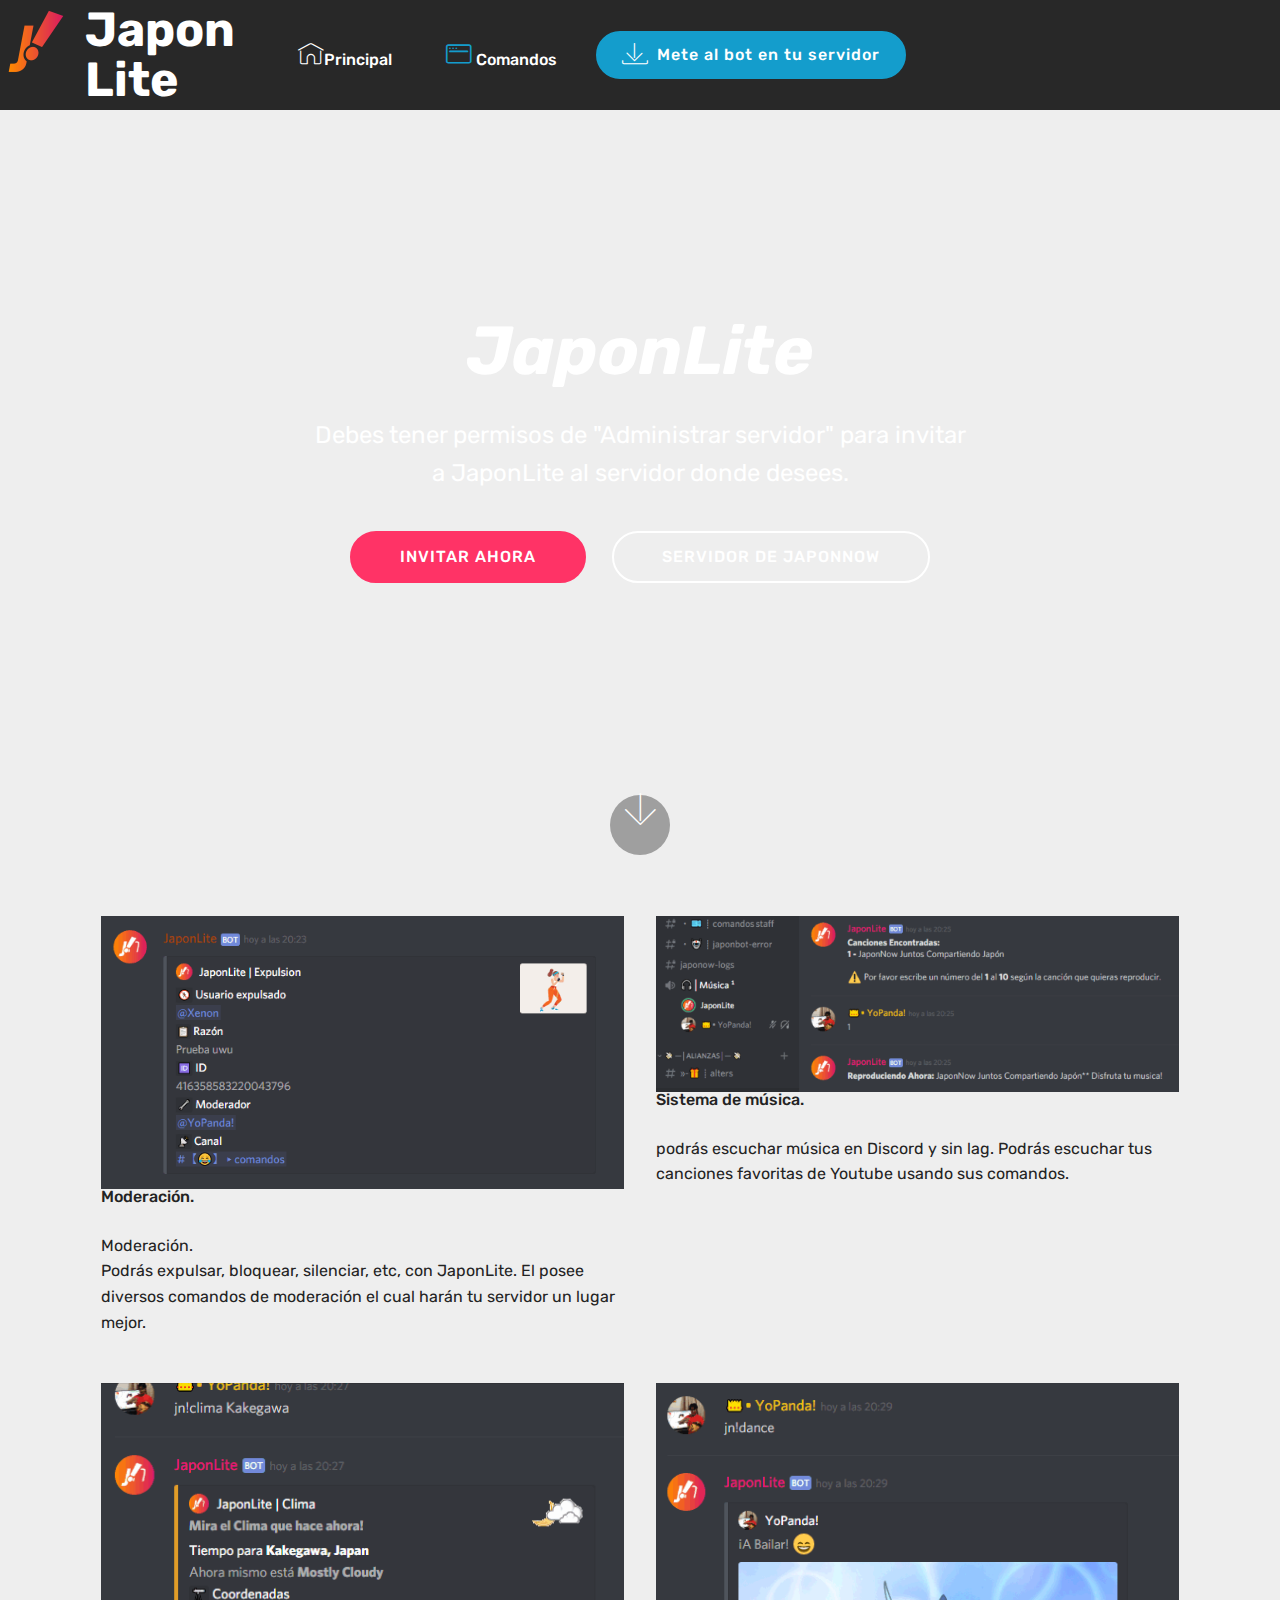
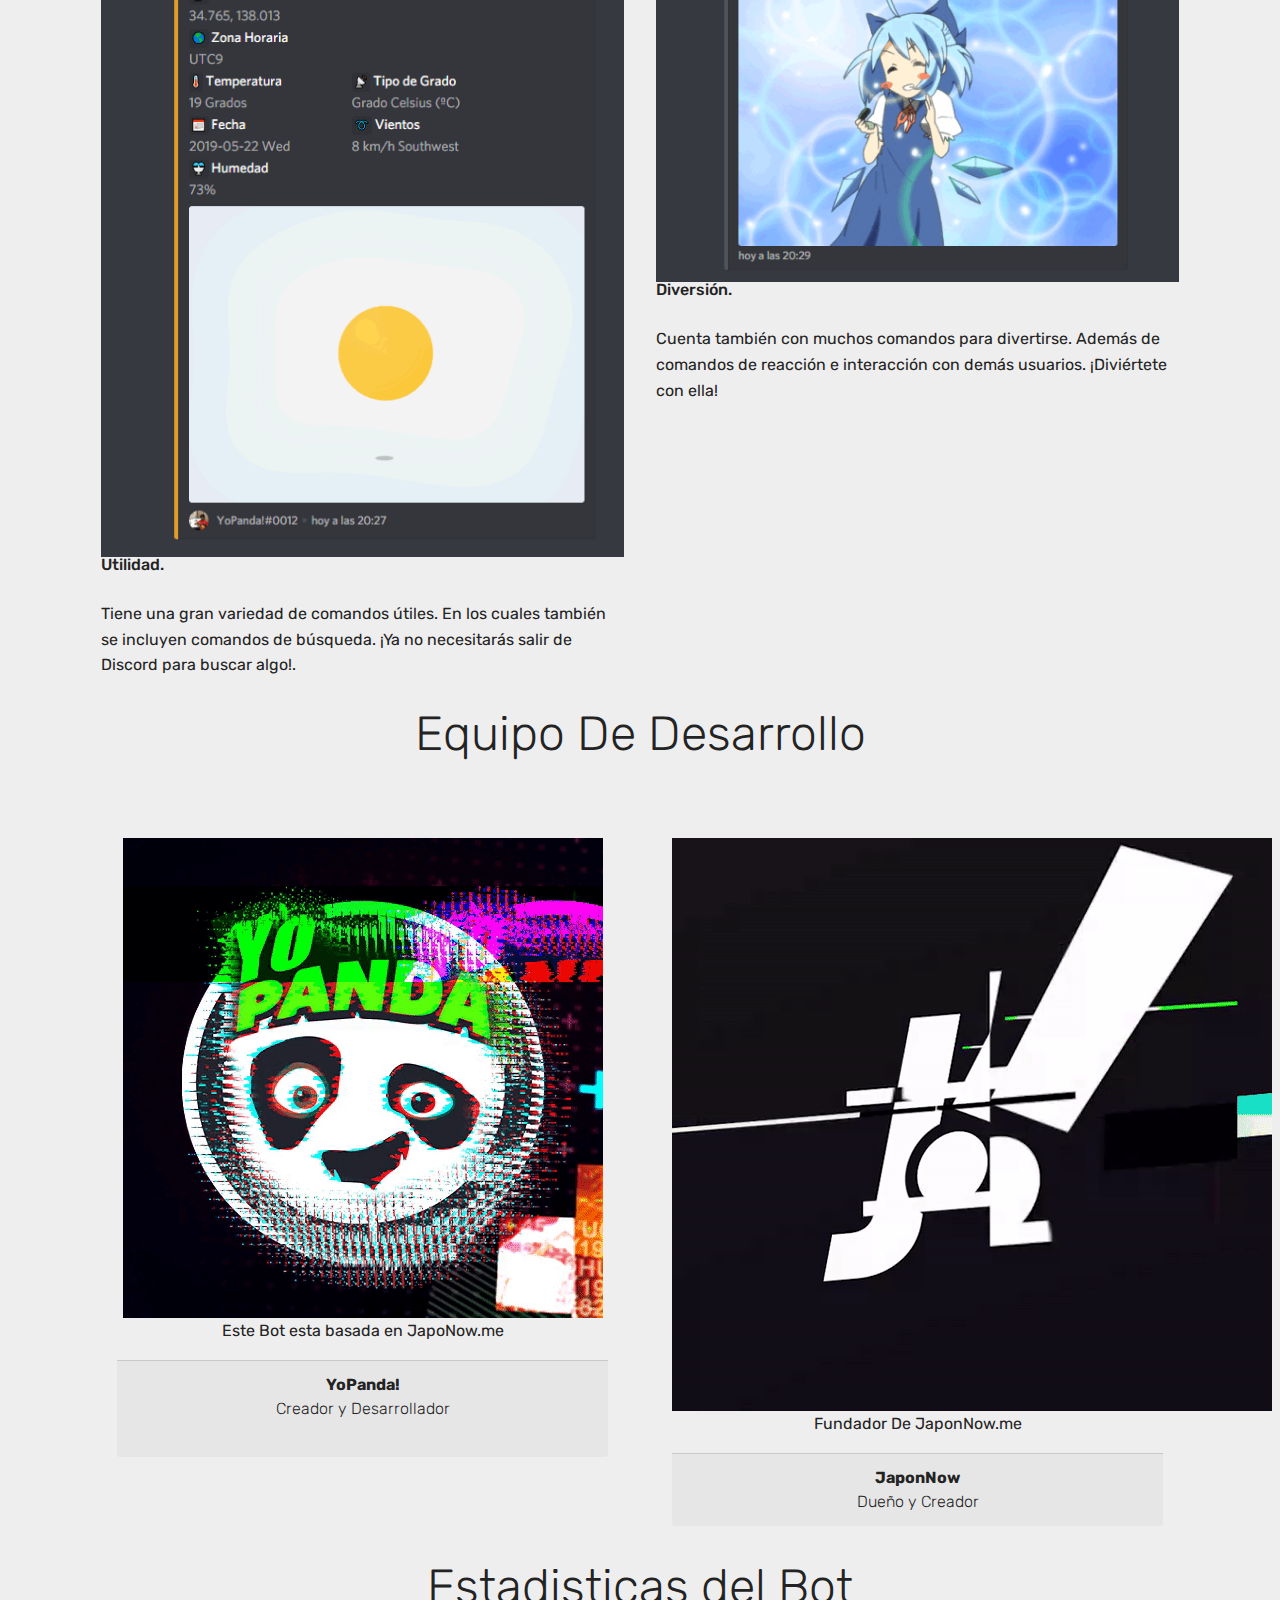
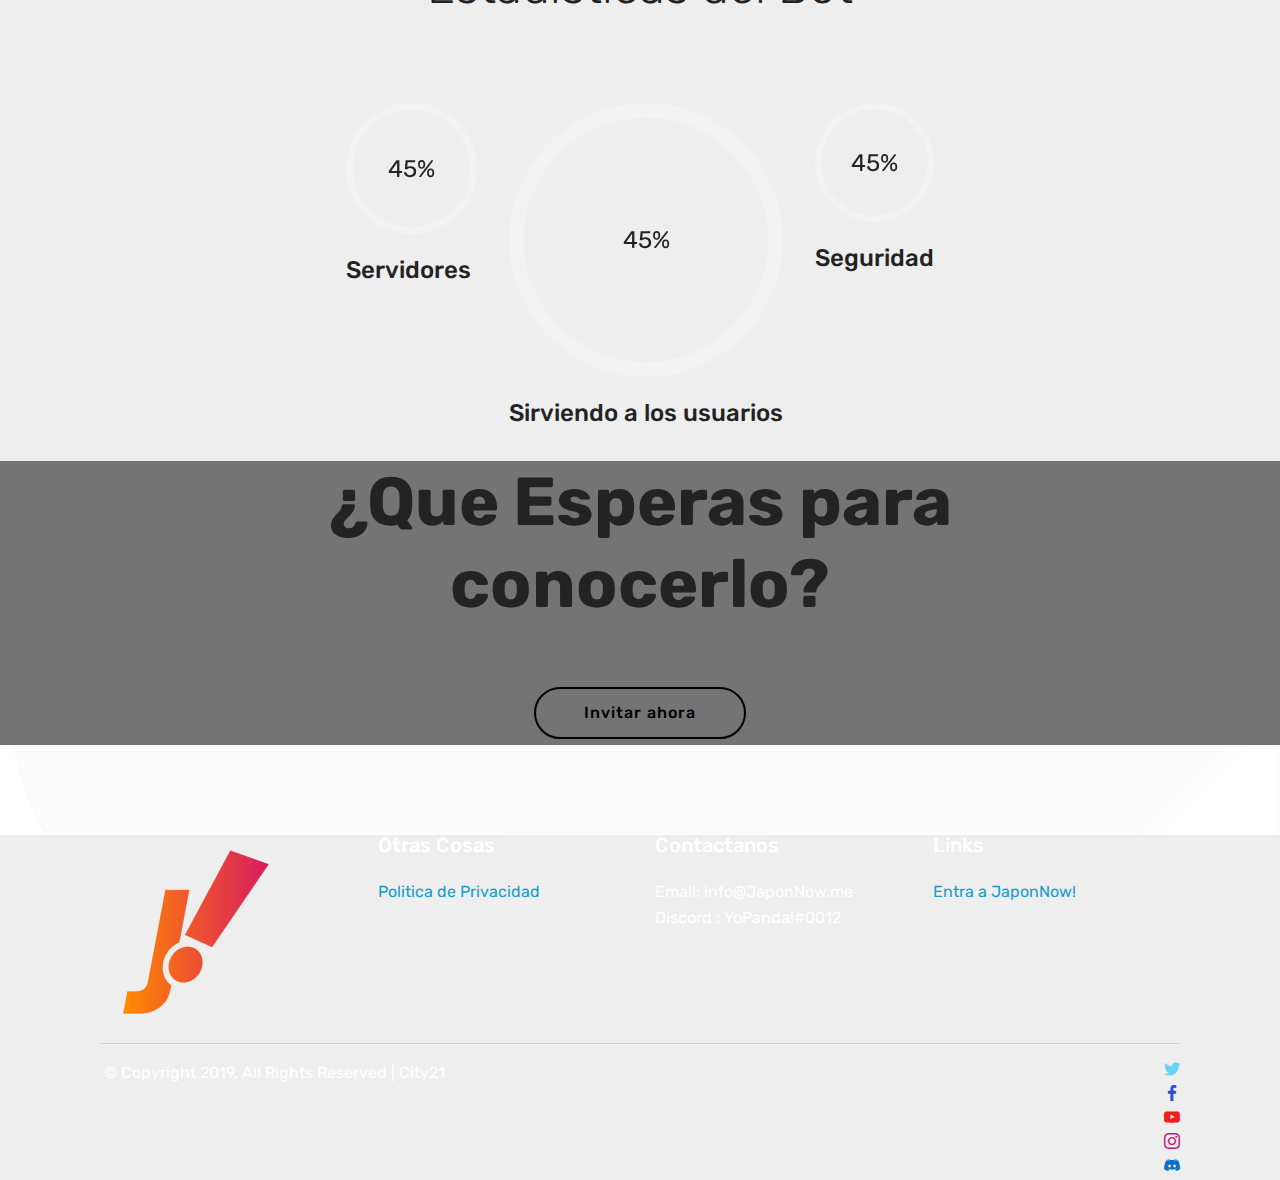
<file: index.html>
<!DOCTYPE html>
<html  >
<head>
  <!-- Site made with Mobirise Website Builder v4.10.1, https://mobirise.com -->
  <meta charset="UTF-8">
  <meta http-equiv="X-UA-Compatible" content="IE=edge">
  <meta name="generator" content="Mobirise v4.10.1, mobirise.com">
  <meta name="viewport" content="width=device-width, initial-scale=1, minimum-scale=1">
  <link rel="shortcut icon" href="assets/images/favicon-144x144.png" type="image/x-icon">
  <meta name="description" content="Informacion sobre JaponLite">
  
  <title>Principal</title>
  <link rel="stylesheet" href="assets/web/assets/mobirise-icons-bold/mobirise-icons-bold.css">
  <link rel="stylesheet" href="assets/web/assets/mobirise-icons/mobirise-icons.css">
  <link rel="stylesheet" href="assets/tether/tether.min.css">
  <link rel="stylesheet" href="assets/bootstrap/css/bootstrap.min.css">
  <link rel="stylesheet" href="assets/bootstrap/css/bootstrap-grid.min.css">
  <link rel="stylesheet" href="assets/bootstrap/css/bootstrap-reboot.min.css">
  <link rel="stylesheet" href="assets/dropdown/css/style.css">
  <link rel="stylesheet" href="assets/socicon/css/styles.css">
  <link rel="stylesheet" href="assets/as-pie-progress/css/progress.min.css">
  <link rel="stylesheet" href="assets/style.css">
  <link rel="stylesheet" href="assets/slick.css">
  <link rel="stylesheet" href="assets/theme/css/style.css">
  <link rel="stylesheet" href="assets/mobirise/css/mbr-additional.css" type="text/css">
  
  
  
</head>
<body>
  <section class="menu cid-qTkzRZLJNu" once="menu" id="menu1-0">

    

    <nav class="navbar navbar-expand beta-menu navbar-dropdown align-items-center navbar-fixed-top navbar-toggleable-sm">
        <button class="navbar-toggler navbar-toggler-right" type="button" data-toggle="collapse" data-target="#navbarSupportedContent" aria-controls="navbarSupportedContent" aria-expanded="false" aria-label="Toggle navigation">
            <div class="hamburger">
                <span></span>
                <span></span>
                <span></span>
                <span></span>
            </div>
        </button>
        <div class="menu-logo">
            <div class="navbar-brand">
                <span class="navbar-logo">
                    <a href="index.html">
                         <img src="assets/images/favicon-144x144.png" alt="Mobirise" title="" style="height: 4.5rem;">
                    </a>
                </span>
                <span class="navbar-caption-wrap"><a class="navbar-caption text-white display-2" href="https://japonlite.github.io/">JaponLite</a></span>
            </div>
        </div>
        <div class="collapse navbar-collapse" id="navbarSupportedContent">
            <ul class="navbar-nav nav-dropdown" data-app-modern-menu="true"><li class="nav-item">
                    <a class="nav-link link text-white display-4" href="index.html">
                        <span class="mbri-home mbr-iconfont mbr-iconfont-btn"></span>Principal</a>
                </li>
                <li class="nav-item">
                    <a class="nav-link link text-white display-4" href="page2.html"><span class="mbrib-browse mbr-iconfont mbr-iconfont-btn" style="color: rgb(20, 157, 204);"></span>
                        
                        Comandos</a>
                </li></ul>
            <div class="navbar-buttons mbr-section-btn"><a class="btn btn-sm btn-primary display-4" href="https://discordapp.com/oauth2/authorize?client_id=546544425615228928&permissions=269494300&scope=bot">
                    <span class="mbri-save mbr-iconfont mbr-iconfont-btn "></span>
                    Mete al bot en tu servidor</a></div>
        </div>
    </nav>
</section>

<section class="engine"><a href="https://mobirise.info/r">bootstrap templates</a></section><section class="cid-qTkA127IK8 mbr-fullscreen mbr-parallax-background" id="header2-1">

    

    

    <div class="container align-center">
        <div class="row justify-content-md-center">
            <div class="mbr-white col-md-10">
                <h1 class="mbr-section-title mbr-bold pb-3 mbr-fonts-style display-1"><em>
                    JaponLite</em></h1>
                
                <p class="mbr-text pb-3 mbr-fonts-style display-5">Debes tener permisos de "Administrar servidor" para invitar
<br>a JaponLite al servidor donde desees.</p>
                <div class="mbr-section-btn"><a class="btn btn-md btn-secondary display-4" href="https://discordapp.com/oauth2/authorize?client_id=546544425615228928&permissions=269494300&scope=bot">INVITAR AHORA</a>
                    <a class="btn btn-md btn-white-outline display-4" href="https://discord.gg/XdSN3K5">SERVIDOR DE JAPONNOW</a></div>
            </div>
        </div>
    </div>
    <div class="mbr-arrow hidden-sm-down" aria-hidden="true">
        <a href="#next">
            <i class="mbri-down mbr-iconfont"></i>
        </a>
    </div>
</section>

<section class="features2 cid-rrckcbgpNO" id="features2-e">

    

    
    
    <div class="container">
        <div class="media-container-row">
            <div class="card p-3 col-12 col-md-6">
                <div class="card-wrapper">
                    <div class="card-img">
                        <img src="assets/images/8c6efb24990e2eeb2a31285c59ddd979-629x328.png" alt="Mobirise" title="">
                    </div>
                    <div class="card-box">
                        <h4 class="card-title pb-3 mbr-fonts-style display-7">
                            Moderación.
                        </h4>
                        <p class="mbr-text mbr-fonts-style display-7">Moderación.
<br>Podrás expulsar, bloquear, silenciar, etc, con JaponLite. El posee diversos comandos de moderación el cual harán tu servidor un lugar mejor.</p>
                    </div>
                </div>
            </div>

            <div class="card p-3 col-12 col-md-6">
                <div class="card-wrapper">
                    <div class="card-img">
                        <img src="assets/images/65c0ac5cfb0f32584adbae96cc09e36a-676x227.png" alt="Mobirise" title="">
                    </div>
                    <div class="card-box ">
                        <h4 class="card-title pb-3 mbr-fonts-style display-7">Sistema de música.</h4>
                        <p class="mbr-text mbr-fonts-style display-7">podrás escuchar música en Discord y sin lag. Podrás escuchar tus canciones favoritas de Youtube usando sus comandos.</p>
                    </div>
                </div>
            </div>

            

            
        </div>
    </div>
</section>

<section class="features2 cid-rrclHh1ru6" id="features2-f">

    

    
    
    <div class="container">
        <div class="media-container-row">
            <div class="card p-3 col-12 col-md-6">
                <div class="card-wrapper">
                    <div class="card-img">
                        <img src="assets/images/89dd0c3ff30fe2d6076622c7d1e04af8-529x783.png" alt="Mobirise" title="">
                    </div>
                    <div class="card-box">
                        <h4 class="card-title pb-3 mbr-fonts-style display-7">
                            Utilidad.
                        </h4>
                        <p class="mbr-text mbr-fonts-style display-7">Tiene una gran variedad de comandos útiles. En los cuales también se incluyen comandos de búsqueda. ¡Ya no necesitarás salir de Discord para buscar algo!.</p>
                    </div>
                </div>
            </div>

            <div class="card p-3 col-12 col-md-6">
                <div class="card-wrapper">
                    <div class="card-img">
                        <img src="assets/images/2e1ecbf03cbf980329c7de0680040908-552x527.png" alt="Mobirise" title="">
                    </div>
                    <div class="card-box ">
                        <h4 class="card-title pb-3 mbr-fonts-style display-7">Diversión.</h4>
                        <p class="mbr-text mbr-fonts-style display-7">Cuenta también con muchos comandos para divertirse. Además de comandos de reacción e interacción con demás usuarios. ¡Diviértete con ella!</p>
                    </div>
                </div>
            </div>

            

            
        </div>
    </div>
</section>

<section class="testimonials1 cid-rrcnmqjlAf" id="testimonials1-j">

    

    
    <div class="container">
        <div class="media-container-row">
            <div class="title col-12 align-center">
                <h2 class="pb-3 mbr-fonts-style display-2">Equipo De Desarrollo</h2>
                
            </div>
        </div>
    </div>

    <div class="container pt-3 mt-2">
        <div class="media-container-row">
            <div class="mbr-testimonial p-3 align-center col-12 col-md-6">
                <div class="panel-item p-3">
                    <div class="card-block">
                        <div class="testimonial-photo">
                            <img src="assets/images/giphy.gif" alt="" title="">
                        </div>
                        <p class="mbr-text mbr-fonts-style display-7">Este Bot esta basada en JapoNow.me<br></p>
                    </div>
                    <div class="card-footer">
                        <div class="mbr-author-name mbr-bold mbr-fonts-style display-7">YoPanda!</div>
                        <small class="mbr-author-desc mbr-italic mbr-light mbr-fonts-style display-7">Creador y Desarrollador<br><br></small>
                    </div>
                </div>
            </div>

            <div class="mbr-testimonial p-3 align-center col-12 col-md-6">
                <div class="panel-item p-3">
                    <div class="card-block">
                        <div class="testimonial-photo">
                            <img src="assets/images/ezgif-4-ad746e8e988a.gif" alt="" title="">
                        </div>
                        <p class="mbr-text mbr-fonts-style display-7">Fundador De JaponNow.me</p>
                    </div>
                    <div class="card-footer">
                        <div class="mbr-author-name mbr-bold mbr-fonts-style display-7">
                             JaponNow</div>
                        <small class="mbr-author-desc mbr-italic mbr-light mbr-fonts-style display-7">
                               Dueño y Creador</small>
                    </div>
                </div>
            </div>

            

            

            

            
        </div>
    </div>   
</section>

<section class="progress-bars3 cid-rrc761rpKr" id="progress-bars3-6">
 
     

    
    
    <div class="container">
        <h2 class="mbr-section-title pb-3 align-center mbr-fonts-style display-2">
            Estadisticas del Bot</h2>

        <h3 class="mbr-section-subtitle mbr-fonts-style display-5"></h3>
    
        <div class="media-container-row pt-5 mt-2">
            <div class="card p-3 align-center">
                <div class="wrap">
                    <div class="pie_progress progress1" role="progressbar" data-goal="50">
                        <p class="pie_progress__number mbr-fonts-style display-5">20%</p>
                    </div>
                </div> 
                <div class="mbr-crt-title pt-3">
                    <h4 class="card-title py-2 mbr-fonts-style display-5">
                        Servidores&nbsp;</h4>
                </div>                 
            </div>

            <div class="card p-3 align-center">
                <div class="wrap">
                    <div class="pie_progress progress2" role="progressbar" data-goal="60">
                        <p class="pie_progress__number mbr-fonts-style display-5">60%</p>
                    </div>
                </div> 
                <div class="mbr-crt-title pt-3">
                    <h4 class="card-title py-2 mbr-fonts-style display-5">
                        Sirviendo a los usuarios</h4>
                </div>                 
            </div>

            <div class="card p-3 align-center">
                <div class="wrap">
                    <div class="pie_progress progress3" role="progressbar" data-goal="70">
                        <p class="pie_progress__number mbr-fonts-style display-5">70%</p>
                    </div>
                </div> 
                <div class="mbr-crt-title pt-3">
                    <h4 class="card-title py-2 mbr-fonts-style display-5">
                        Seguridad</h4>
                </div>                 
            </div>

            

            

            
        </div>
</div></section>

<section class="header1 cid-rrcmqDrvkJ mbr-parallax-background" id="header16-g">

    

    <div class="mbr-overlay" style="opacity: 0.6; background-color: rgb(35, 35, 35);">
    </div>

    <div class="container">
        <div class="row justify-content-md-center">
            <div class="col-md-10 align-center">
                <h1 class="mbr-section-title mbr-bold pb-3 mbr-fonts-style display-1">¿Que Esperas para conocerlo?</h1>
                
                <p class="mbr-text pb-3 mbr-fonts-style display-5"></p>
                <div class="mbr-section-btn"><a class="btn btn-md btn-black-outline display-4" href="https://discordapp.com/oauth2/authorize?client_id=546544425615228928&permissions=269494300&scope=bot">Invitar ahora</a></div>
            </div>
        </div>
    </div>

</section>

<section class="mbr-instagram-feed" data-rows="" data-per-row-slider="6" data-spacing="11" data-full-width="" data-token="8608081163.727bfe1.e8137383163941f28d375a756afd1f75" data-per-row-grid="" id="instagram-feed-block-k" data-rv-view="135" style="background-image: url(assets/images/mountain-header-2000x1011.png); padding-top: 40px; padding-bottom: 40px;">
    
    <div class="container container_toggle">
        <div class="row">
            <div class="col">
                <div class="inst">
                    
                    <div class="inst__content"></div>
                    
                </div>
            </div>
        </div>
    </div>
</section>

<section class="cid-qTkAaeaxX5" id="footer1-2">

    

    

    <div class="container">
        <div class="media-container-row content text-white">
            <div class="col-12 col-md-3">
                <div class="media-wrap">
                    <a href="https://mobirise.com/">
                        <img src="assets/images/favicon-192x192.png" alt="Mobirise" title="">
                    </a>
                </div>
            </div>
            <div class="col-12 col-md-3 mbr-fonts-style display-7">
                <h5 class="pb-3">Otras Cosas<br></h5>
                <p class="mbr-text"><a href="politica-de-privacidad.html">Politica de Privacidad</a></p>
            </div>
            <div class="col-12 col-md-3 mbr-fonts-style display-7">
                <h5 class="pb-3">Contactanos</h5>
                <p class="mbr-text">Email: info@JaponNow.me            
<br>Discord : YoPanda!#0012<br></p>
            </div>
            <div class="col-12 col-md-3 mbr-fonts-style display-7">
                <h5 class="pb-3">
                    Links
                </h5>
                <p class="mbr-text"><a href="https://www.japonnow.me/">Entra a JaponNow!</a><br><br></p>
            </div>
        </div>
        <div class="footer-lower">
            <div class="media-container-row">
                <div class="col-sm-12">
                    <hr>
                </div>
            </div>
            <div class="media-container-row mbr-white">
                <div class="col-sm-6 copyright">
                    <p class="mbr-text mbr-fonts-style display-7">&nbsp;© Copyright 2019, All Rights Reserved  |   City21
                    </p>
                </div>
                <div class="col-md-6">
                    <div class="social-list align-right">
                        <div class="soc-item">
                            <a href="https://twitter.com/japon_now" target="_blank">
                                <span class="mbr-iconfont mbr-iconfont-social socicon-twitter socicon" style="color: rgb(102, 212, 249); fill: rgb(102, 212, 249);"></span>
                            </a>
                        </div>
                        <div class="soc-item">
                            <a href="https://www.facebook.com/japonnow/" target="_blank">
                                <span class="mbr-iconfont mbr-iconfont-social socicon-facebook socicon" style="color: rgb(44, 76, 226); fill: rgb(44, 76, 226);"></span>
                            </a>
                        </div>
                        <div class="soc-item">
                            <a href="https://www.youtube.com/channel/UCKJge9WrkQOSji4SGIchjqQ" target="_blank">
                                <span class="mbr-iconfont mbr-iconfont-social socicon-youtube socicon" style="color: rgb(244, 27, 27); fill: rgb(244, 27, 27);"></span>
                            </a>
                        </div>
                        <div class="soc-item">
                            <a href="https://instagram.com/japon_now" target="_blank">
                                <span class="mbr-iconfont mbr-iconfont-social socicon-instagram socicon" style="color: rgb(194, 25, 123); fill: rgb(194, 25, 123);"></span>
                            </a>
                        </div>
                        <div class="soc-item">
                            <a href="https://discord.gg/XdSN3K5" target="_blank">
                                <span class="mbr-iconfont mbr-iconfont-social socicon-discord socicon" style="color: rgb(7, 111, 191); fill: rgb(7, 111, 191);"></span>
                            </a>
                        </div>
                        
                    </div>
                </div>
            </div>
        </div>
    </div>
</section>


  <script src="assets/web/assets/jquery/jquery.min.js"></script>
  <script src="assets/popper/popper.min.js"></script>
  <script src="assets/tether/tether.min.js"></script>
  <script src="assets/bootstrap/js/bootstrap.min.js"></script>
  <script src="assets/dropdown/js/script.min.js"></script>
  <script src="assets/parallax/jarallax.min.js"></script>
  <script src="assets/as-pie-progress/jquery-as-pie-progress.min.js"></script>
  <script src="assets/smoothscroll/smooth-scroll.js"></script>
  <script src="assets/touchswipe/jquery.touch-swipe.min.js"></script>
  <script src="assets/index.js"></script>
  <script src="assets/slick.min.js"></script>
  <script src="assets/theme/js/script.js"></script>
  
  
</body>
</html>
</file>
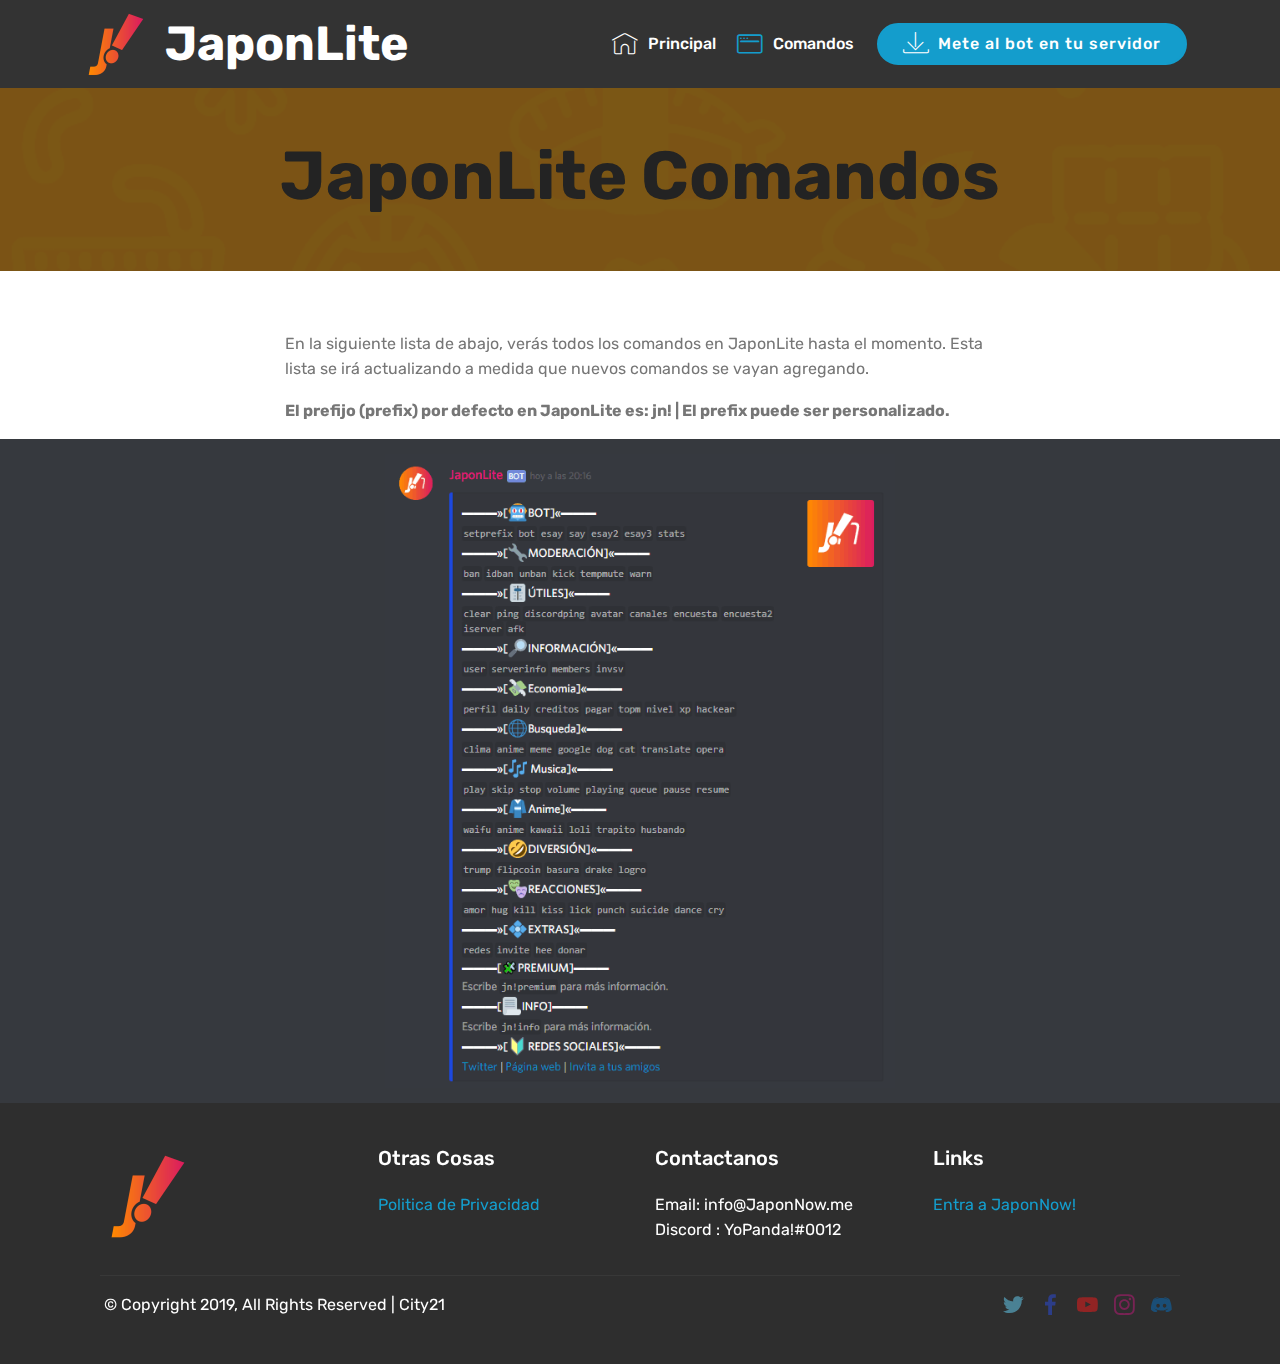
<file: comandos.html>
<!DOCTYPE html>
<html  >
<head>
  <!-- Site made with Mobirise Website Builder v4.10.1, https://mobirise.com -->
  <meta charset="UTF-8">
  <meta http-equiv="X-UA-Compatible" content="IE=edge">
  <meta name="generator" content="Mobirise v4.10.1, mobirise.com">
  <meta name="viewport" content="width=device-width, initial-scale=1, minimum-scale=1">
  <link rel="shortcut icon" href="assets/images/favicon-144x144.png" type="image/x-icon">
  <meta name="description" content="Comandos">
  
  <title>comandos</title>
  <link rel="stylesheet" href="assets/web/assets/mobirise-icons-bold/mobirise-icons-bold.css">
  <link rel="stylesheet" href="assets/web/assets/mobirise-icons/mobirise-icons.css">
  <link rel="stylesheet" href="assets/tether/tether.min.css">
  <link rel="stylesheet" href="assets/bootstrap/css/bootstrap.min.css">
  <link rel="stylesheet" href="assets/bootstrap/css/bootstrap-grid.min.css">
  <link rel="stylesheet" href="assets/bootstrap/css/bootstrap-reboot.min.css">
  <link rel="stylesheet" href="assets/socicon/css/styles.css">
  <link rel="stylesheet" href="assets/dropdown/css/style.css">
  <link rel="stylesheet" href="assets/theme/css/style.css">
  <link rel="stylesheet" href="assets/mobirise/css/mbr-additional.css" type="text/css">
  
  
  
</head>
<body>
  <section class="menu cid-rrcKT5Kle2" once="menu" id="menu1-b">

    

    <nav class="navbar navbar-expand beta-menu navbar-dropdown align-items-center navbar-fixed-top navbar-toggleable-sm">
        <button class="navbar-toggler navbar-toggler-right" type="button" data-toggle="collapse" data-target="#navbarSupportedContent" aria-controls="navbarSupportedContent" aria-expanded="false" aria-label="Toggle navigation">
            <div class="hamburger">
                <span></span>
                <span></span>
                <span></span>
                <span></span>
            </div>
        </button>
        <div class="menu-logo">
            <div class="navbar-brand">
                <span class="navbar-logo">
                    <a href="japonlite.html">
                         <img src="assets/images/favicon-144x144.png" alt="JaponLite" title="" style="height: 4.5rem;">
                    </a>
                </span>
                <span class="navbar-caption-wrap"><a class="navbar-caption text-white display-2" href="japonlite.html">JaponLite</a></span>
            </div>
        </div>
        <div class="collapse navbar-collapse" id="navbarSupportedContent">
            <ul class="navbar-nav nav-dropdown" data-app-modern-menu="true"><li class="nav-item">
                    <a class="nav-link link text-white display-4" href="index.html">
                        <span class="mbri-home mbr-iconfont mbr-iconfont-btn"></span>Principal</a>
                </li>
                <li class="nav-item">
                    <a class="nav-link link text-white display-4" href="page2.html"><span class="mbrib-browse mbr-iconfont mbr-iconfont-btn" style="color: rgb(20, 157, 204);"></span>
                        
                        Comandos</a>
                </li></ul>
            <div class="navbar-buttons mbr-section-btn"><a class="btn btn-sm btn-primary display-4" href="https://discordapp.com/oauth2/authorize?client_id=546544425615228928&permissions=269494300&scope=bot">
                    <span class="mbri-save mbr-iconfont mbr-iconfont-btn "></span>
                    Mete al bot en tu servidor</a></div>
        </div>
    </nav>
</section>

<section class="engine"><a href="https://mobirise.info/f">easy web builder</a></section><section class="header1 cid-rrcLKGJA6T mbr-parallax-background" id="header16-c">

    

    <div class="mbr-overlay" style="opacity: 0.6; background-color: rgb(35, 35, 35);">
    </div>

    <div class="container">
        <div class="row justify-content-md-center">
            <div class="col-md-10 align-center">
                <h1 class="mbr-section-title mbr-bold pb-3 mbr-fonts-style display-1">JaponLite Comandos</h1>
                
                
                
            </div>
        </div>
    </div>

</section>

<section class="mbr-section article content1 cid-rrcLLdzq8u" id="content1-d">
    
     

    <div class="container">
        <div class="media-container-row">
            <div class="mbr-text col-12 mbr-fonts-style display-7 col-md-8"><p>En la siguiente lista de abajo, verás todos los comandos en JaponLite hasta el momento. Esta lista se irá actualizando a medida que nuevos comandos se vayan agregando.
</p><p><strong>El prefijo (prefix) por defecto en JaponLite es: jn! | El prefix puede ser personalizado.&nbsp;</strong></p></div>
        </div>
    </div>
</section>

<section class="cid-rrcLLHCjNZ" id="image1-e">

    

    <figure class="mbr-figure container">
        <div class="image-block" style="width: 46%;">
            <img src="assets/images/a202ee525253e69c1e3ae520b92aeaa2-611x758.png" width="1400" alt="Mobirise" title="">
            
        </div>
    </figure>
</section>

<section class="cid-rrcLN4i7cc" id="footer1-f">

    

    

    <div class="container">
        <div class="media-container-row content text-white">
            <div class="col-12 col-md-3">
                <div class="media-wrap">
                    <a href="https://mobirise.com/">
                        <img src="assets/images/favicon-192x192.png" alt="JaponLite" title="">
                    </a>
                </div>
            </div>
            <div class="col-12 col-md-3 mbr-fonts-style display-7">
                <h5 class="pb-3">Otras Cosas<br></h5>
                <p class="mbr-text"><a href="privacidad.html">Politica de Privacidad</a></p>
            </div>
            <div class="col-12 col-md-3 mbr-fonts-style display-7">
                <h5 class="pb-3">Contactanos</h5>
                <p class="mbr-text">Email: info@JaponNow.me            
<br>Discord : YoPanda!#0012<br></p>
            </div>
            <div class="col-12 col-md-3 mbr-fonts-style display-7">
                <h5 class="pb-3">
                    Links
                </h5>
                <p class="mbr-text"><a href="https://www.japonnow.me/">Entra a JaponNow!</a><br><br></p>
            </div>
        </div>
        <div class="footer-lower">
            <div class="media-container-row">
                <div class="col-sm-12">
                    <hr>
                </div>
            </div>
            <div class="media-container-row mbr-white">
                <div class="col-sm-6 copyright">
                    <p class="mbr-text mbr-fonts-style display-7">&nbsp;© Copyright 2019, All Rights Reserved  |   City21
                    </p>
                </div>
                <div class="col-md-6">
                    <div class="social-list align-right">
                        <div class="soc-item">
                            <a href="https://twitter.com/japon_now" target="_blank">
                                <span class="mbr-iconfont mbr-iconfont-social socicon-twitter socicon" style="color: rgb(102, 212, 249); fill: rgb(102, 212, 249);"></span>
                            </a>
                        </div>
                        <div class="soc-item">
                            <a href="https://www.facebook.com/japonnow/" target="_blank">
                                <span class="mbr-iconfont mbr-iconfont-social socicon-facebook socicon" style="color: rgb(44, 76, 226); fill: rgb(44, 76, 226);"></span>
                            </a>
                        </div>
                        <div class="soc-item">
                            <a href="https://www.youtube.com/channel/UCKJge9WrkQOSji4SGIchjqQ" target="_blank">
                                <span class="mbr-iconfont mbr-iconfont-social socicon-youtube socicon" style="color: rgb(244, 27, 27); fill: rgb(244, 27, 27);"></span>
                            </a>
                        </div>
                        <div class="soc-item">
                            <a href="https://instagram.com/japon_now" target="_blank">
                                <span class="mbr-iconfont mbr-iconfont-social socicon-instagram socicon" style="color: rgb(194, 25, 123); fill: rgb(194, 25, 123);"></span>
                            </a>
                        </div>
                        <div class="soc-item">
                            <a href="https://discord.gg/XdSN3K5" target="_blank">
                                <span class="mbr-iconfont mbr-iconfont-social socicon-discord socicon" style="color: rgb(7, 111, 191); fill: rgb(7, 111, 191);"></span>
                            </a>
                        </div>
                        
                    </div>
                </div>
            </div>
        </div>
    </div>
</section>


  <script src="assets/web/assets/jquery/jquery.min.js"></script>
  <script src="assets/popper/popper.min.js"></script>
  <script src="assets/tether/tether.min.js"></script>
  <script src="assets/bootstrap/js/bootstrap.min.js"></script>
  <script src="assets/touchswipe/jquery.touch-swipe.min.js"></script>
  <script src="assets/parallax/jarallax.min.js"></script>
  <script src="assets/smoothscroll/smooth-scroll.js"></script>
  <script src="assets/dropdown/js/script.min.js"></script>
  <script src="assets/theme/js/script.js"></script>
  
  
</body>
</html>
</file>
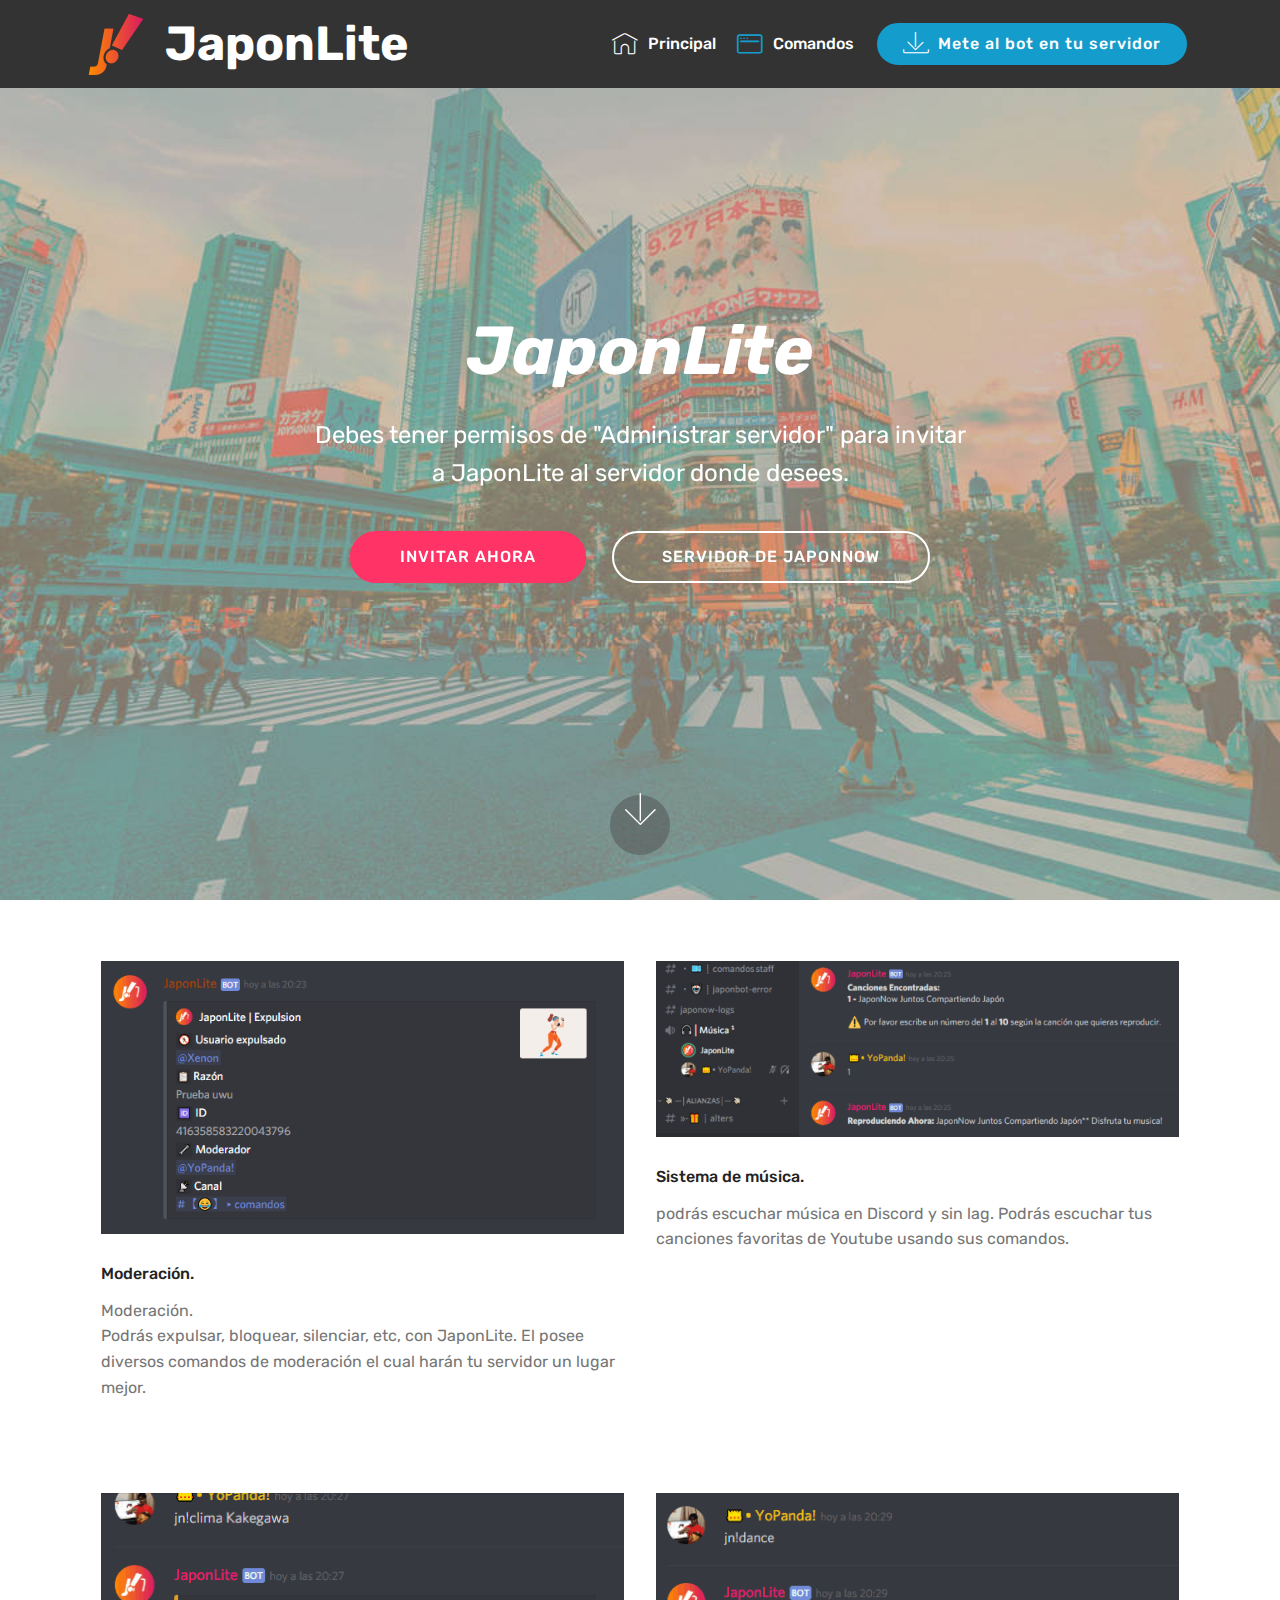
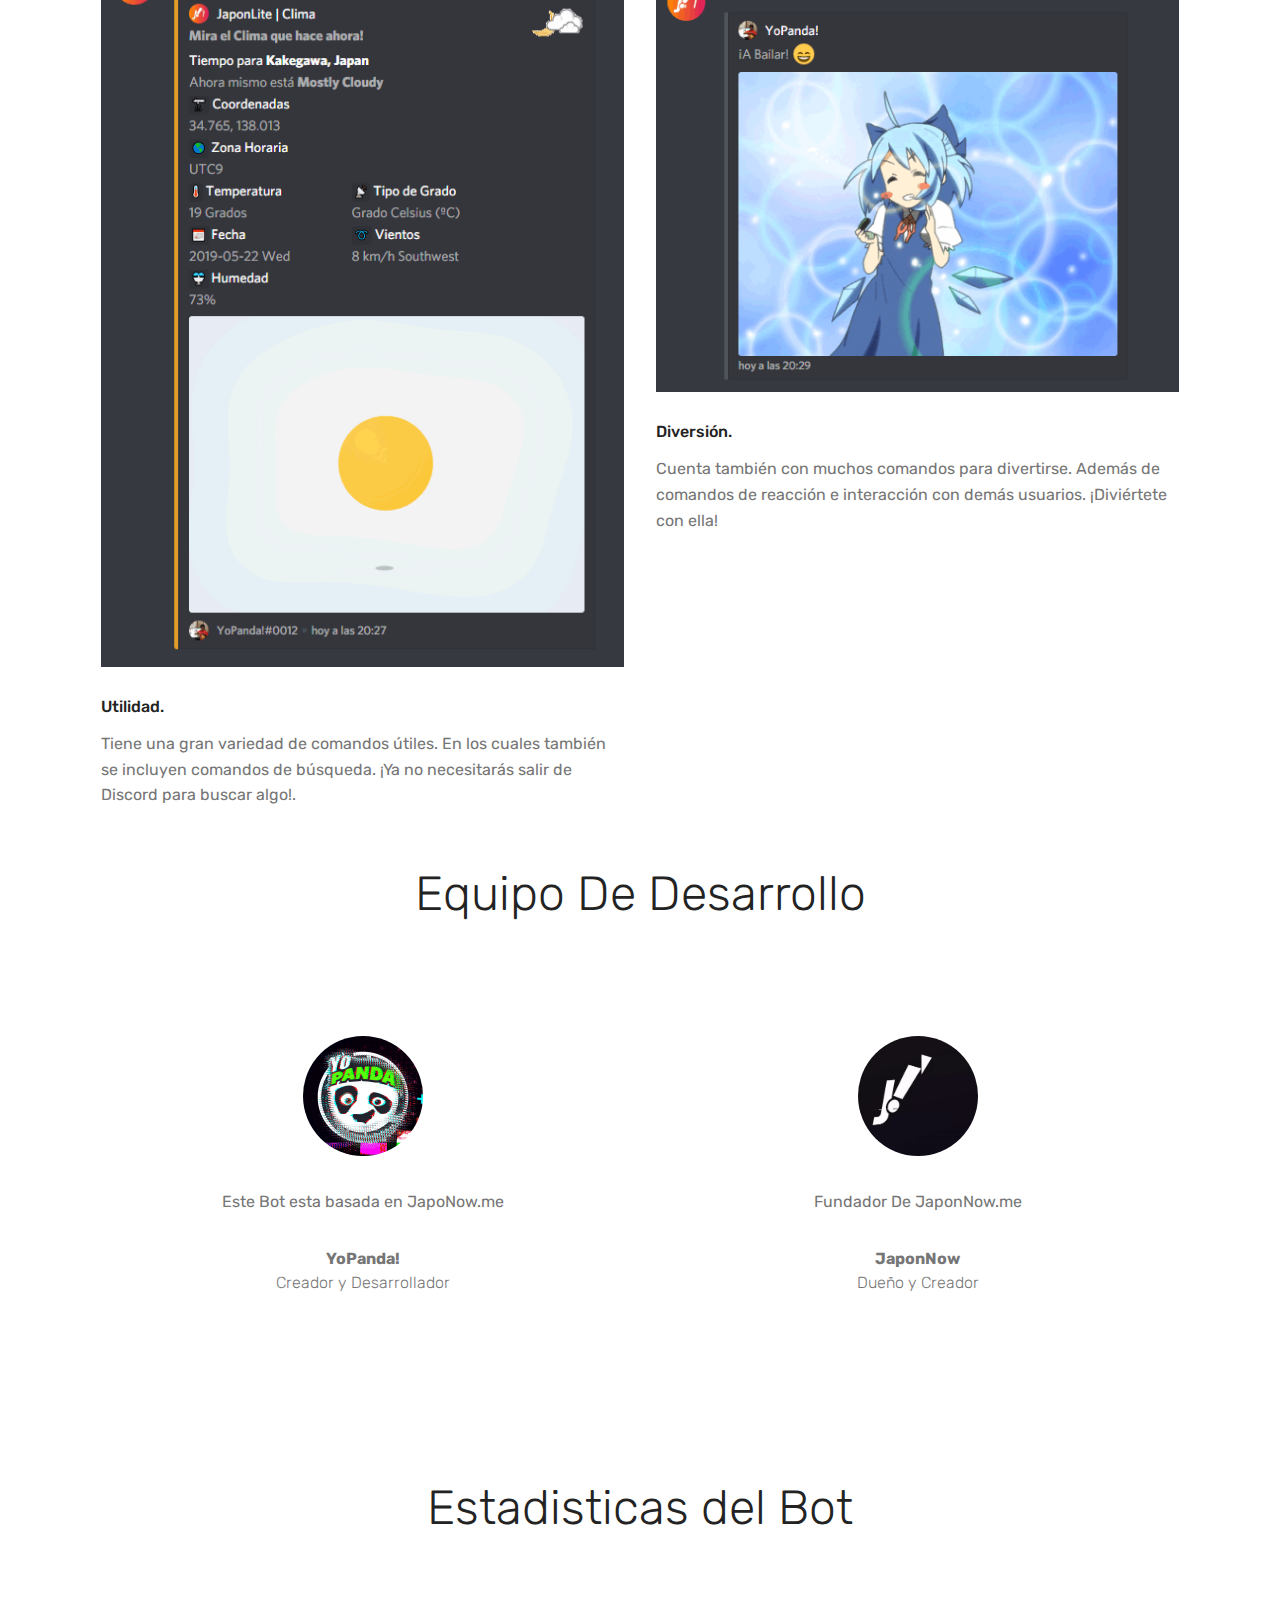
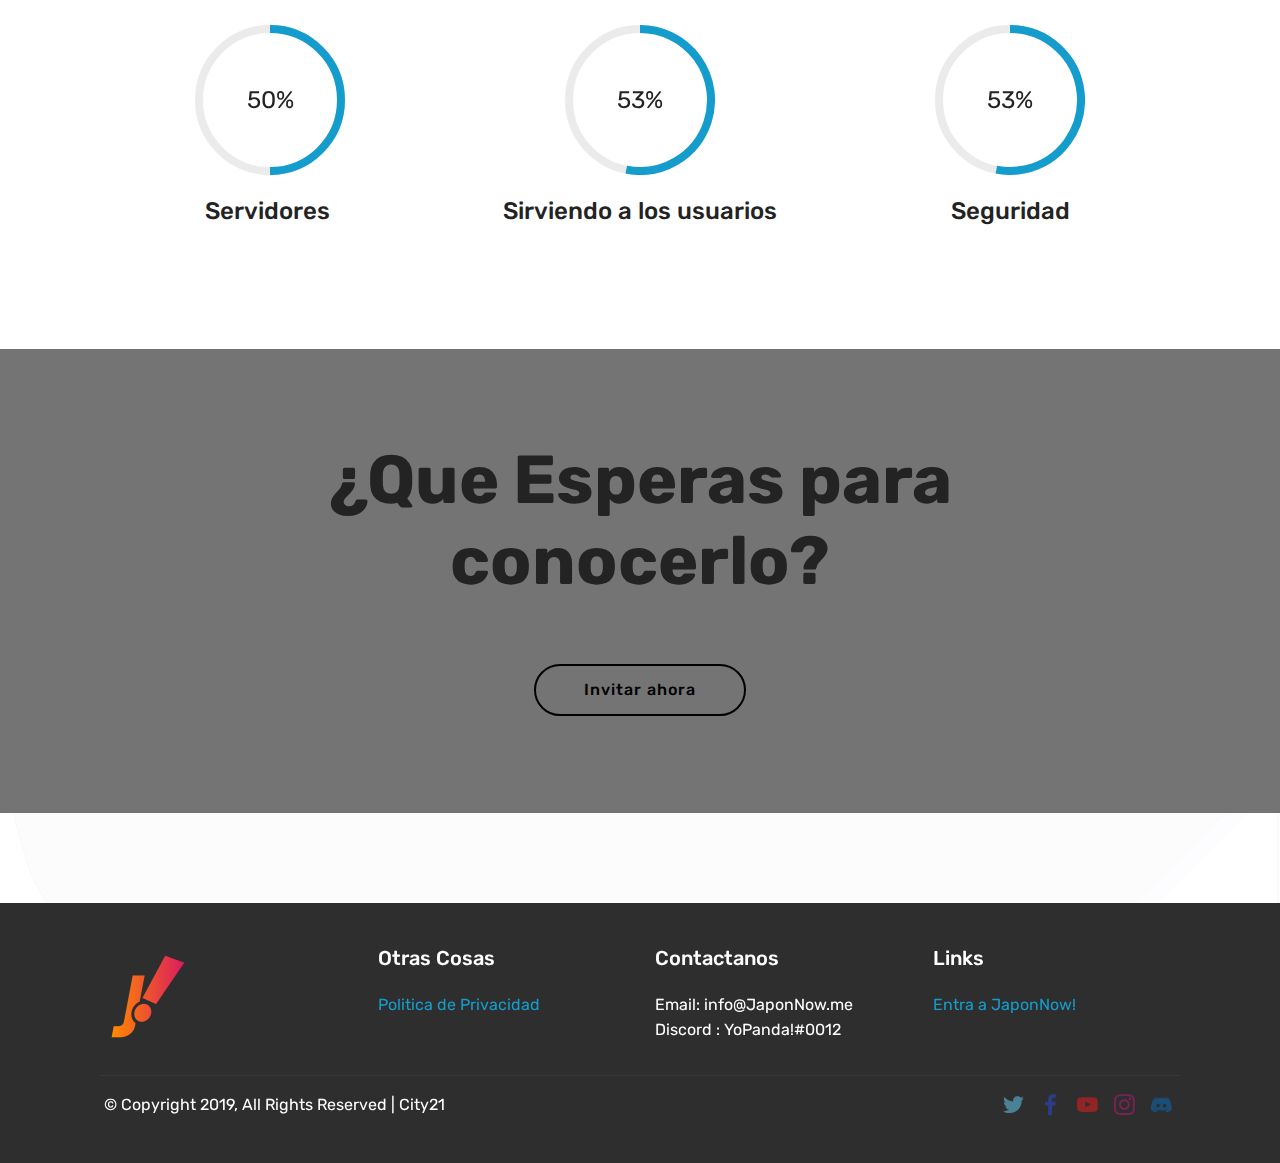
<file: japonlite.html>
<!DOCTYPE html>
<html  >
<head>
  <!-- Site made with Mobirise Website Builder v4.10.1, https://mobirise.com -->
  <meta charset="UTF-8">
  <meta http-equiv="X-UA-Compatible" content="IE=edge">
  <meta name="generator" content="Mobirise v4.10.1, mobirise.com">
  <meta name="viewport" content="width=device-width, initial-scale=1, minimum-scale=1">
  <link rel="shortcut icon" href="assets/images/favicon-144x144.png" type="image/x-icon">
  <meta name="description" content="Pagina web de Bot JaponLite">
  
  <title>Home</title>
  <link rel="stylesheet" href="assets/web/assets/mobirise-icons-bold/mobirise-icons-bold.css">
  <link rel="stylesheet" href="assets/web/assets/mobirise-icons/mobirise-icons.css">
  <link rel="stylesheet" href="assets/tether/tether.min.css">
  <link rel="stylesheet" href="assets/bootstrap/css/bootstrap.min.css">
  <link rel="stylesheet" href="assets/bootstrap/css/bootstrap-grid.min.css">
  <link rel="stylesheet" href="assets/bootstrap/css/bootstrap-reboot.min.css">
  <link rel="stylesheet" href="assets/dropdown/css/style.css">
  <link rel="stylesheet" href="assets/socicon/css/styles.css">
  <link rel="stylesheet" href="assets/as-pie-progress/css/progress.min.css">
  <link rel="stylesheet" href="assets/style.css">
  <link rel="stylesheet" href="assets/slick.css">
  <link rel="stylesheet" href="assets/theme/css/style.css">
  <link rel="stylesheet" href="assets/mobirise/css/mbr-additional.css" type="text/css">
  
  
  
</head>
<body>
  <section class="menu cid-rrcKT5Kle2" once="menu" id="menu1-7">

    

    <nav class="navbar navbar-expand beta-menu navbar-dropdown align-items-center navbar-fixed-top navbar-toggleable-sm">
        <button class="navbar-toggler navbar-toggler-right" type="button" data-toggle="collapse" data-target="#navbarSupportedContent" aria-controls="navbarSupportedContent" aria-expanded="false" aria-label="Toggle navigation">
            <div class="hamburger">
                <span></span>
                <span></span>
                <span></span>
                <span></span>
            </div>
        </button>
        <div class="menu-logo">
            <div class="navbar-brand">
                <span class="navbar-logo">
                    <a href="japonlite.html">
                         <img src="assets/images/favicon-144x144.png" alt="JaponLite" title="" style="height: 4.5rem;">
                    </a>
                </span>
                <span class="navbar-caption-wrap"><a class="navbar-caption text-white display-2" href="japonlite.html">JaponLite</a></span>
            </div>
        </div>
        <div class="collapse navbar-collapse" id="navbarSupportedContent">
            <ul class="navbar-nav nav-dropdown" data-app-modern-menu="true"><li class="nav-item">
                    <a class="nav-link link text-white display-4" href="index.html">
                        <span class="mbri-home mbr-iconfont mbr-iconfont-btn"></span>Principal</a>
                </li>
                <li class="nav-item">
                    <a class="nav-link link text-white display-4" href="comandos.html"><span class="mbrib-browse mbr-iconfont mbr-iconfont-btn" style="color: rgb(20, 157, 204);"></span>
                        
                        Comandos</a>
                </li></ul>
            <div class="navbar-buttons mbr-section-btn"><a class="btn btn-sm btn-primary display-4" href="https://discordapp.com/oauth2/authorize?client_id=546544425615228928&permissions=269494300&scope=bot">
                    <span class="mbri-save mbr-iconfont mbr-iconfont-btn "></span>
                    Mete al bot en tu servidor</a></div>
        </div>
    </nav>
</section>

<section class="engine"><a href="https://mobirise.info/p">website templates free download</a></section><section class="cid-rrcKZPqqNa mbr-fullscreen mbr-parallax-background" id="header2-8">

    

    

    <div class="container align-center">
        <div class="row justify-content-md-center">
            <div class="mbr-white col-md-10">
                <h1 class="mbr-section-title mbr-bold pb-3 mbr-fonts-style display-1"><em>
                    JaponLite</em></h1>
                
                <p class="mbr-text pb-3 mbr-fonts-style display-5">Debes tener permisos de "Administrar servidor" para invitar
<br>a JaponLite al servidor donde desees.</p>
                <div class="mbr-section-btn"><a class="btn btn-md btn-secondary display-4" href="https://discordapp.com/oauth2/authorize?client_id=546544425615228928&permissions=269494300&scope=bot">INVITAR AHORA</a>
                    <a class="btn btn-md btn-white-outline display-4" href="https://discord.gg/XdSN3K5">SERVIDOR DE JAPONNOW</a></div>
            </div>
        </div>
    </div>
    <div class="mbr-arrow hidden-sm-down" aria-hidden="true">
        <a href="#next">
            <i class="mbri-down mbr-iconfont"></i>
        </a>
    </div>
</section>

<section class="features2 cid-rrcLfvpQI0" id="features2-a">

    

    
    
    <div class="container">
        <div class="media-container-row">
            <div class="card p-3 col-12 col-md-6">
                <div class="card-wrapper">
                    <div class="card-img">
                        <img src="assets/images/8c6efb24990e2eeb2a31285c59ddd979-629x328.png" alt="Mobirise" title="">
                    </div>
                    <div class="card-box">
                        <h4 class="card-title pb-3 mbr-fonts-style display-7">
                            Moderación.
                        </h4>
                        <p class="mbr-text mbr-fonts-style display-7">Moderación.
<br>Podrás expulsar, bloquear, silenciar, etc, con JaponLite. El posee diversos comandos de moderación el cual harán tu servidor un lugar mejor.</p>
                    </div>
                </div>
            </div>

            <div class="card p-3 col-12 col-md-6">
                <div class="card-wrapper">
                    <div class="card-img">
                        <img src="assets/images/65c0ac5cfb0f32584adbae96cc09e36a-676x227.png" alt="Mobirise" title="">
                    </div>
                    <div class="card-box ">
                        <h4 class="card-title pb-3 mbr-fonts-style display-7">Sistema de música.</h4>
                        <p class="mbr-text mbr-fonts-style display-7">podrás escuchar música en Discord y sin lag. Podrás escuchar tus canciones favoritas de Youtube usando sus comandos.</p>
                    </div>
                </div>
            </div>

            

            
        </div>
    </div>
</section>

<section class="features2 cid-rrcKLuml0o" id="features2-0">

    

    
    
    <div class="container">
        <div class="media-container-row">
            <div class="card p-3 col-12 col-md-6">
                <div class="card-wrapper">
                    <div class="card-img">
                        <img src="assets/images/89dd0c3ff30fe2d6076622c7d1e04af8-529x783.png" alt="Mobirise" title="">
                    </div>
                    <div class="card-box">
                        <h4 class="card-title pb-3 mbr-fonts-style display-7">
                            Utilidad.
                        </h4>
                        <p class="mbr-text mbr-fonts-style display-7">Tiene una gran variedad de comandos útiles. En los cuales también se incluyen comandos de búsqueda. ¡Ya no necesitarás salir de Discord para buscar algo!.</p>
                    </div>
                </div>
            </div>

            <div class="card p-3 col-12 col-md-6">
                <div class="card-wrapper">
                    <div class="card-img">
                        <img src="assets/images/2e1ecbf03cbf980329c7de0680040908-552x527.png" alt="Mobirise" title="">
                    </div>
                    <div class="card-box ">
                        <h4 class="card-title pb-3 mbr-fonts-style display-7">Diversión.</h4>
                        <p class="mbr-text mbr-fonts-style display-7">Cuenta también con muchos comandos para divertirse. Además de comandos de reacción e interacción con demás usuarios. ¡Diviértete con ella!</p>
                    </div>
                </div>
            </div>

            

            
        </div>
    </div>
</section>

<section class="testimonials1 cid-rrcKLY2S9V" id="testimonials1-1">

    

    
    <div class="container">
        <div class="media-container-row">
            <div class="title col-12 align-center">
                <h2 class="pb-3 mbr-fonts-style display-2">Equipo De Desarrollo</h2>
                
            </div>
        </div>
    </div>

    <div class="container pt-3 mt-2">
        <div class="media-container-row">
            <div class="mbr-testimonial p-3 align-center col-12 col-md-6">
                <div class="panel-item p-3">
                    <div class="card-block">
                        <div class="testimonial-photo">
                            <img src="assets/images/giphy.gif" alt="" title="">
                        </div>
                        <p class="mbr-text mbr-fonts-style display-7">Este Bot esta basada en JapoNow.me<br></p>
                    </div>
                    <div class="card-footer">
                        <div class="mbr-author-name mbr-bold mbr-fonts-style display-7">YoPanda!</div>
                        <small class="mbr-author-desc mbr-italic mbr-light mbr-fonts-style display-7">Creador y Desarrollador<br><br></small>
                    </div>
                </div>
            </div>

            <div class="mbr-testimonial p-3 align-center col-12 col-md-6">
                <div class="panel-item p-3">
                    <div class="card-block">
                        <div class="testimonial-photo">
                            <img src="assets/images/ezgif-4-ad746e8e988a.gif" alt="" title="">
                        </div>
                        <p class="mbr-text mbr-fonts-style display-7">Fundador De JaponNow.me</p>
                    </div>
                    <div class="card-footer">
                        <div class="mbr-author-name mbr-bold mbr-fonts-style display-7">
                             JaponNow</div>
                        <small class="mbr-author-desc mbr-italic mbr-light mbr-fonts-style display-7">
                               Dueño y Creador</small>
                    </div>
                </div>
            </div>

            

            

            

            
        </div>
    </div>   
</section>

<section class="progress-bars3 cid-rrcKPSA6GZ" id="progress-bars3-3">
 
     

    
    
    <div class="container">
        <h2 class="mbr-section-title pb-3 align-center mbr-fonts-style display-2">
            Estadisticas del Bot</h2>

        <h3 class="mbr-section-subtitle mbr-fonts-style display-5"></h3>
    
        <div class="media-container-row pt-5 mt-2">
            <div class="card p-3 align-center">
                <div class="wrap">
                    <div class="pie_progress progress1" role="progressbar" data-goal="50">
                        <p class="pie_progress__number mbr-fonts-style display-5">20%</p>
                    </div>
                </div> 
                <div class="mbr-crt-title pt-3">
                    <h4 class="card-title py-2 mbr-fonts-style display-5">
                        Servidores&nbsp;</h4>
                </div>                 
            </div>

            <div class="card p-3 align-center">
                <div class="wrap">
                    <div class="pie_progress progress2" role="progressbar" data-goal="60">
                        <p class="pie_progress__number mbr-fonts-style display-5">60%</p>
                    </div>
                </div> 
                <div class="mbr-crt-title pt-3">
                    <h4 class="card-title py-2 mbr-fonts-style display-5">
                        Sirviendo a los usuarios</h4>
                </div>                 
            </div>

            <div class="card p-3 align-center">
                <div class="wrap">
                    <div class="pie_progress progress3" role="progressbar" data-goal="70">
                        <p class="pie_progress__number mbr-fonts-style display-5">70%</p>
                    </div>
                </div> 
                <div class="mbr-crt-title pt-3">
                    <h4 class="card-title py-2 mbr-fonts-style display-5">
                        Seguridad</h4>
                </div>                 
            </div>

            

            

            
        </div>
</div></section>

<section class="header1 cid-rrcKQj2gzN mbr-parallax-background" id="header16-4">

    

    <div class="mbr-overlay" style="opacity: 0.6; background-color: rgb(35, 35, 35);">
    </div>

    <div class="container">
        <div class="row justify-content-md-center">
            <div class="col-md-10 align-center">
                <h1 class="mbr-section-title mbr-bold pb-3 mbr-fonts-style display-1">¿Que Esperas para conocerlo?</h1>
                
                <p class="mbr-text pb-3 mbr-fonts-style display-5"></p>
                <div class="mbr-section-btn"><a class="btn btn-md btn-black-outline display-4" href="https://discordapp.com/oauth2/authorize?client_id=546544425615228928&permissions=269494300&scope=bot">Invitar ahora</a></div>
            </div>
        </div>
    </div>

</section>

<section class="mbr-instagram-feed" data-rows="" data-per-row-slider="6" data-spacing="11" data-full-width="" data-token="8608081163.727bfe1.e8137383163941f28d375a756afd1f75" data-per-row-grid="" id="instagram-feed-block-5" data-rv-view="512" style="background-image: url(assets/images/mountain-header-2000x1011.png); padding-top: 40px; padding-bottom: 40px;">
    
    <div class="container container_toggle">
        <div class="row">
            <div class="col">
                <div class="inst">
                    
                    <div class="inst__content"></div>
                    
                </div>
            </div>
        </div>
    </div>
</section>

<section class="cid-rrcKRjQtuP" id="footer1-6">

    

    

    <div class="container">
        <div class="media-container-row content text-white">
            <div class="col-12 col-md-3">
                <div class="media-wrap">
                    <a href="https://mobirise.com/">
                        <img src="assets/images/favicon-192x192.png" alt="Mobirise" title="">
                    </a>
                </div>
            </div>
            <div class="col-12 col-md-3 mbr-fonts-style display-7">
                <h5 class="pb-3">Otras Cosas<br></h5>
                <p class="mbr-text"><a href="privacidad.html">Politica de Privacidad</a></p>
            </div>
            <div class="col-12 col-md-3 mbr-fonts-style display-7">
                <h5 class="pb-3">Contactanos</h5>
                <p class="mbr-text">Email: info@JaponNow.me            
<br>Discord : YoPanda!#0012<br></p>
            </div>
            <div class="col-12 col-md-3 mbr-fonts-style display-7">
                <h5 class="pb-3">
                    Links
                </h5>
                <p class="mbr-text"><a href="https://www.japonnow.me/">Entra a JaponNow!</a><br><br></p>
            </div>
        </div>
        <div class="footer-lower">
            <div class="media-container-row">
                <div class="col-sm-12">
                    <hr>
                </div>
            </div>
            <div class="media-container-row mbr-white">
                <div class="col-sm-6 copyright">
                    <p class="mbr-text mbr-fonts-style display-7">&nbsp;© Copyright 2019, All Rights Reserved  |   City21
                    </p>
                </div>
                <div class="col-md-6">
                    <div class="social-list align-right">
                        <div class="soc-item">
                            <a href="https://twitter.com/japon_now" target="_blank">
                                <span class="mbr-iconfont mbr-iconfont-social socicon-twitter socicon" style="color: rgb(102, 212, 249); fill: rgb(102, 212, 249);"></span>
                            </a>
                        </div>
                        <div class="soc-item">
                            <a href="https://www.facebook.com/japonnow/" target="_blank">
                                <span class="mbr-iconfont mbr-iconfont-social socicon-facebook socicon" style="color: rgb(44, 76, 226); fill: rgb(44, 76, 226);"></span>
                            </a>
                        </div>
                        <div class="soc-item">
                            <a href="https://www.youtube.com/channel/UCKJge9WrkQOSji4SGIchjqQ" target="_blank">
                                <span class="mbr-iconfont mbr-iconfont-social socicon-youtube socicon" style="color: rgb(244, 27, 27); fill: rgb(244, 27, 27);"></span>
                            </a>
                        </div>
                        <div class="soc-item">
                            <a href="https://instagram.com/japon_now" target="_blank">
                                <span class="mbr-iconfont mbr-iconfont-social socicon-instagram socicon" style="color: rgb(194, 25, 123); fill: rgb(194, 25, 123);"></span>
                            </a>
                        </div>
                        <div class="soc-item">
                            <a href="https://discord.gg/XdSN3K5" target="_blank">
                                <span class="mbr-iconfont mbr-iconfont-social socicon-discord socicon" style="color: rgb(7, 111, 191); fill: rgb(7, 111, 191);"></span>
                            </a>
                        </div>
                        
                    </div>
                </div>
            </div>
        </div>
    </div>
</section>


  <script src="assets/web/assets/jquery/jquery.min.js"></script>
  <script src="assets/popper/popper.min.js"></script>
  <script src="assets/tether/tether.min.js"></script>
  <script src="assets/bootstrap/js/bootstrap.min.js"></script>
  <script src="assets/dropdown/js/script.min.js"></script>
  <script src="assets/parallax/jarallax.min.js"></script>
  <script src="assets/as-pie-progress/jquery-as-pie-progress.min.js"></script>
  <script src="assets/smoothscroll/smooth-scroll.js"></script>
  <script src="assets/touchswipe/jquery.touch-swipe.min.js"></script>
  <script src="assets/index.js"></script>
  <script src="assets/slick.min.js"></script>
  <script src="assets/theme/js/script.js"></script>
  
  
</body>
</html>
</file>
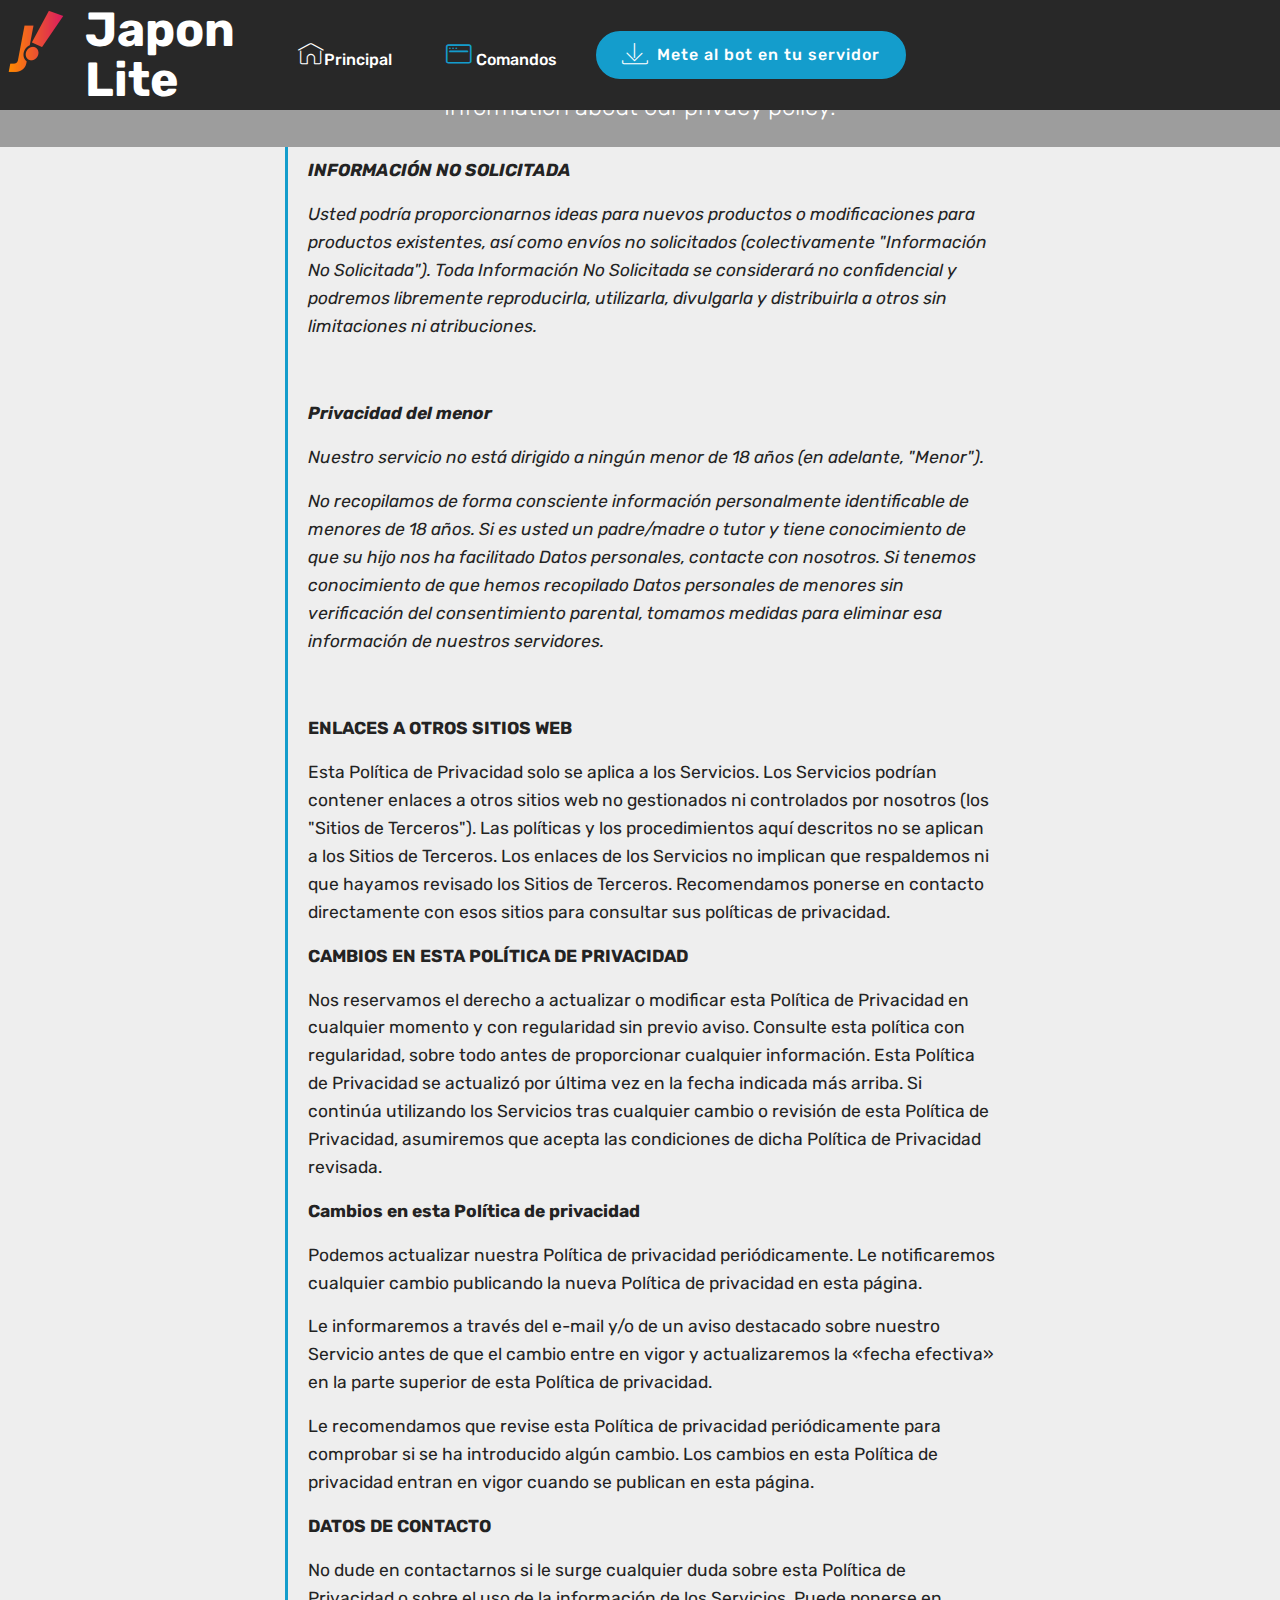
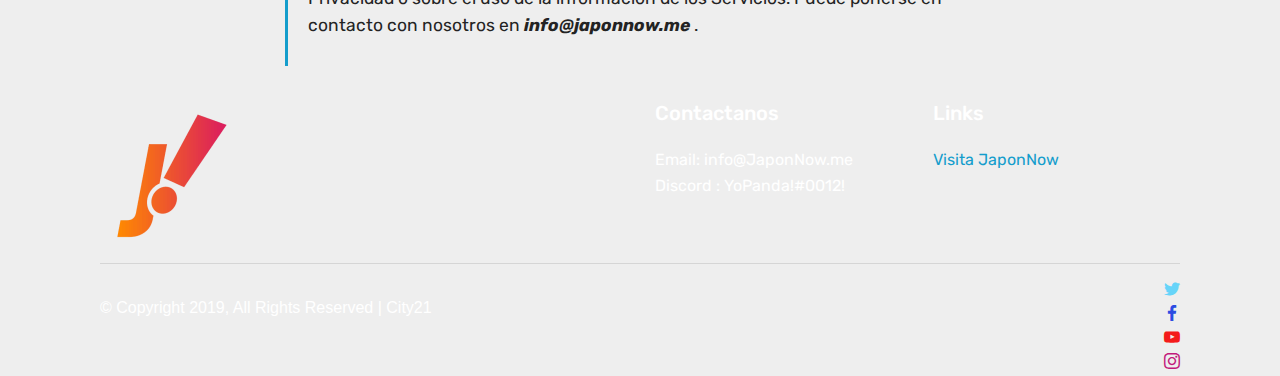
<file: politica-de-privacidad.html>
<!DOCTYPE html>
<html  >
<head>
  <!-- Site made with Mobirise Website Builder v4.10.1, https://mobirise.com -->
  <meta charset="UTF-8">
  <meta http-equiv="X-UA-Compatible" content="IE=edge">
  <meta name="generator" content="Mobirise v4.10.1, mobirise.com">
  <meta name="viewport" content="width=device-width, initial-scale=1, minimum-scale=1">
  <link rel="shortcut icon" href="assets/images/favicon-144x144.png" type="image/x-icon">
  <meta name="description" content="Politica de privacidad de japonlite">
  
  <title>politica-de-privacidad</title>
  <link rel="stylesheet" href="assets/web/assets/mobirise-icons-bold/mobirise-icons-bold.css">
  <link rel="stylesheet" href="assets/web/assets/mobirise-icons/mobirise-icons.css">
  <link rel="stylesheet" href="assets/tether/tether.min.css">
  <link rel="stylesheet" href="assets/bootstrap/css/bootstrap.min.css">
  <link rel="stylesheet" href="assets/bootstrap/css/bootstrap-grid.min.css">
  <link rel="stylesheet" href="assets/bootstrap/css/bootstrap-reboot.min.css">
  <link rel="stylesheet" href="assets/socicon/css/styles.css">
  <link rel="stylesheet" href="assets/dropdown/css/style.css">
  <link rel="stylesheet" href="assets/theme/css/style.css">
  <link rel="stylesheet" href="assets/mobirise/css/mbr-additional.css" type="text/css">
  
  
  
</head>
<body>
  <section class="menu cid-qTkzRZLJNu" once="menu" id="menu1-9">

    

    <nav class="navbar navbar-expand beta-menu navbar-dropdown align-items-center navbar-fixed-top navbar-toggleable-sm">
        <button class="navbar-toggler navbar-toggler-right" type="button" data-toggle="collapse" data-target="#navbarSupportedContent" aria-controls="navbarSupportedContent" aria-expanded="false" aria-label="Toggle navigation">
            <div class="hamburger">
                <span></span>
                <span></span>
                <span></span>
                <span></span>
            </div>
        </button>
        <div class="menu-logo">
            <div class="navbar-brand">
                <span class="navbar-logo">
                    <a href="index.html">
                         <img src="assets/images/favicon-144x144.png" alt="Mobirise" title="" style="height: 4.5rem;">
                    </a>
                </span>
                <span class="navbar-caption-wrap"><a class="navbar-caption text-white display-2" href="https://japonlite.github.io/">JaponLite</a></span>
            </div>
        </div>
        <div class="collapse navbar-collapse" id="navbarSupportedContent">
            <ul class="navbar-nav nav-dropdown" data-app-modern-menu="true"><li class="nav-item">
                    <a class="nav-link link text-white display-4" href="index.html">
                        <span class="mbri-home mbr-iconfont mbr-iconfont-btn"></span>Principal</a>
                </li>
                <li class="nav-item">
                    <a class="nav-link link text-white display-4" href="page2.html"><span class="mbrib-browse mbr-iconfont mbr-iconfont-btn" style="color: rgb(20, 157, 204);"></span>
                        
                        Comandos</a>
                </li></ul>
            <div class="navbar-buttons mbr-section-btn"><a class="btn btn-sm btn-primary display-4" href="https://discordapp.com/oauth2/authorize?client_id=546544425615228928&permissions=269494300&scope=bot">
                    <span class="mbri-save mbr-iconfont mbr-iconfont-btn "></span>
                    Mete al bot en tu servidor</a></div>
        </div>
    </nav>
</section>

<section class="engine"><a href="https://mobirise.info/m">website design templates</a></section><section class="mbr-section content5 cid-rrccnXRsbZ mbr-parallax-background" id="content5-c">

    

    <div class="mbr-overlay" style="opacity: 0.4; background-color: rgb(35, 35, 35);">
    </div>

    <div class="container">
        <div class="media-container-row">
            <div class="title col-12 col-md-8">
                <h2 class="align-center mbr-bold mbr-white pb-3 mbr-fonts-style display-1">Privacy Policy</h2>
                <h3 class="mbr-section-subtitle align-center mbr-light mbr-white pb-3 mbr-fonts-style display-5">Information about our privacy policy.</h3>
                
                
            </div>
        </div>
    </div>
</section>

<section class="mbr-section article content1 cid-rrc9z7WPSn" id="content2-a">

     

    <div class="container">
        <div class="media-container-row">
            <div class="mbr-text col-12 col-md-8 mbr-fonts-style display-7">
                <blockquote><p><strong>INFORMACIÓN NO SOLICITADA</strong><br></p><p>Usted podría proporcionarnos ideas para nuevos productos o modificaciones para productos existentes, así como envíos no solicitados (colectivamente "Información No Solicitada"). Toda Información No Solicitada se considerará no confidencial y podremos libremente reproducirla, utilizarla, divulgarla y distribuirla a otros sin limitaciones ni atribuciones.</p><p><strong><br></strong></p><p><strong>Privacidad del menor
</strong></p><p>Nuestro servicio no está dirigido a ningún menor de 18 años (en adelante, "Menor").
</p><p>
</p><p>No recopilamos de forma consciente información personalmente identificable de menores de 18 años. Si es usted un padre/madre o tutor y tiene conocimiento de que su hijo nos ha facilitado Datos personales, contacte con nosotros. Si tenemos conocimiento de que hemos recopilado Datos personales de menores sin verificación del consentimiento parental, tomamos medidas para eliminar esa información de nuestros servidores.</p><p><span style="font-style: normal;"><br></span></p><p><span style="font-style: normal;"><strong>ENLACES A OTROS SITIOS WEB
</strong></span></p><p><span style="font-style: normal;">Esta Política de Privacidad solo se aplica a los Servicios. Los Servicios podrían contener enlaces a otros sitios web no gestionados ni controlados por nosotros (los "Sitios de Terceros"). Las políticas y los procedimientos aquí descritos no se aplican a los Sitios de Terceros. Los enlaces de los Servicios no implican que respaldemos ni que hayamos revisado los Sitios de Terceros. Recomendamos ponerse en contacto directamente con esos sitios para consultar sus políticas de privacidad.</span></p><p><span style="font-style: normal;"><strong>CAMBIOS EN ESTA POLÍTICA DE PRIVACIDAD
</strong></span></p><p><span style="font-style: normal;">Nos reservamos el derecho a actualizar o modificar esta Política de Privacidad en cualquier momento y con regularidad sin previo aviso. Consulte esta política con regularidad, sobre todo antes de proporcionar cualquier información. Esta Política de Privacidad se actualizó por última vez en la fecha indicada más arriba. Si continúa utilizando los Servicios tras cualquier cambio o revisión de esta Política de Privacidad, asumiremos que acepta las condiciones de dicha Política de Privacidad revisada.</span></p><p><span style="font-style: normal;"><strong>Cambios en esta Política de privacidad
</strong></span></p><p><span style="font-style: normal;">Podemos actualizar nuestra Política de privacidad periódicamente. Le notificaremos cualquier cambio publicando la nueva Política de privacidad en esta página.
</span></p><p><span style="font-style: normal;">
</span></p><p><span style="font-style: normal;">Le informaremos a través del e-mail y/o de un aviso destacado sobre nuestro Servicio antes de que el cambio entre en vigor y actualizaremos la «fecha efectiva» en la parte superior de esta Política de privacidad.
</span></p><p><span style="font-style: normal;">
</span></p><p><span style="font-style: normal;">Le recomendamos que revise esta Política de privacidad periódicamente para comprobar si se ha introducido algún cambio. Los cambios en esta Política de privacidad entran en vigor cuando se publican en esta página.</span></p><p><span style="font-style: normal;"><strong>DATOS DE CONTACTO
</strong></span></p><p><span style="font-style: normal;">No dude en contactarnos si le surge cualquier duda sobre esta Política de Privacidad o sobre el uso de la información de los Servicios. Puede ponerse en contacto con nosotros en</span><strong> info@japonnow.me </strong><span style="font-style: normal;">.</span></p></blockquote>
            </div>
        </div>
    </div>
</section>

<section class="cid-rrcaxMDl0R" id="footer1-b">

    

    

    <div class="container">
        <div class="media-container-row content text-white">
            <div class="col-12 col-md-3">
                <div class="media-wrap">
                    <a href="https://mobirise.co/">
                        <img src="assets/images/favicon-144x144.png" alt="Mobirise" title="">
                    </a>
                </div>
            </div>
            <div class="col-12 col-md-3 mbr-fonts-style display-7">
                <h5 class="pb-3"></h5>
                <p class="mbr-text"></p>
            </div>
            <div class="col-12 col-md-3 mbr-fonts-style display-7">
                <h5 class="pb-3">
                    Contactanos</h5>
                <p class="mbr-text">
                    Email: info@JaponNow.me &nbsp; &nbsp; &nbsp; &nbsp; &nbsp; &nbsp;<br>Discord : YoPanda!#0012!<br><br></p>
            </div>
            <div class="col-12 col-md-3 mbr-fonts-style display-7">
                <h5 class="pb-3">
                    Links
                </h5>
                <p class="mbr-text"><a href="https://www.japonnow.me/">Visita JaponNow</a><br><br></p>
            </div>
        </div>
        <div class="footer-lower">
            <div class="media-container-row">
                <div class="col-sm-12">
                    <hr>
                </div>
            </div>
            <div class="media-container-row mbr-white">
                <div class="col-sm-6 copyright">
                    <p class="mbr-text mbr-fonts-style display-7"></p><p>
                        © Copyright 2019, All Rights Reserved  |   City21&nbsp;&nbsp;&nbsp;&nbsp;
                    </p><p></p>
                </div>
                <div class="col-md-6">
                    <div class="social-list align-right">
                        <div class="soc-item">
                            <a href="https://twitter.com/japon_now" target="_blank">
                                <span class="mbr-iconfont mbr-iconfont-social socicon-twitter socicon" style="color: rgb(102, 212, 249); fill: rgb(102, 212, 249);"></span>
                            </a>
                        </div>
                        <div class="soc-item">
                            <a href="https://www.facebook.com/japon_now" target="_blank">
                                <span class="mbr-iconfont mbr-iconfont-social socicon-facebook socicon" style="color: rgb(44, 76, 226); fill: rgb(44, 76, 226);"></span>
                            </a>
                        </div>
                        <div class="soc-item">
                            <a href="https://www.youtube.com/channel/UCKJge9WrkQOSji4SGIchjqQ" target="_blank">
                                <span class="mbr-iconfont mbr-iconfont-social socicon-youtube socicon" style="color: rgb(244, 27, 27); fill: rgb(244, 27, 27);"></span>
                            </a>
                        </div>
                        <div class="soc-item">
                            <a href="https://instagram.com/japon_now" target="_blank">
                                <span class="mbr-iconfont mbr-iconfont-social socicon-instagram socicon" style="color: rgb(194, 25, 123); fill: rgb(194, 25, 123);"></span>
                            </a>
                        </div>
                        
                        
                    </div>
                </div>
            </div>
        </div>
    </div>
</section>


  <script src="assets/web/assets/jquery/jquery.min.js"></script>
  <script src="assets/popper/popper.min.js"></script>
  <script src="assets/tether/tether.min.js"></script>
  <script src="assets/bootstrap/js/bootstrap.min.js"></script>
  <script src="assets/touchswipe/jquery.touch-swipe.min.js"></script>
  <script src="assets/parallax/jarallax.min.js"></script>
  <script src="assets/smoothscroll/smooth-scroll.js"></script>
  <script src="assets/dropdown/js/script.min.js"></script>
  <script src="assets/theme/js/script.js"></script>
  
  
</body>
</html>
</file>
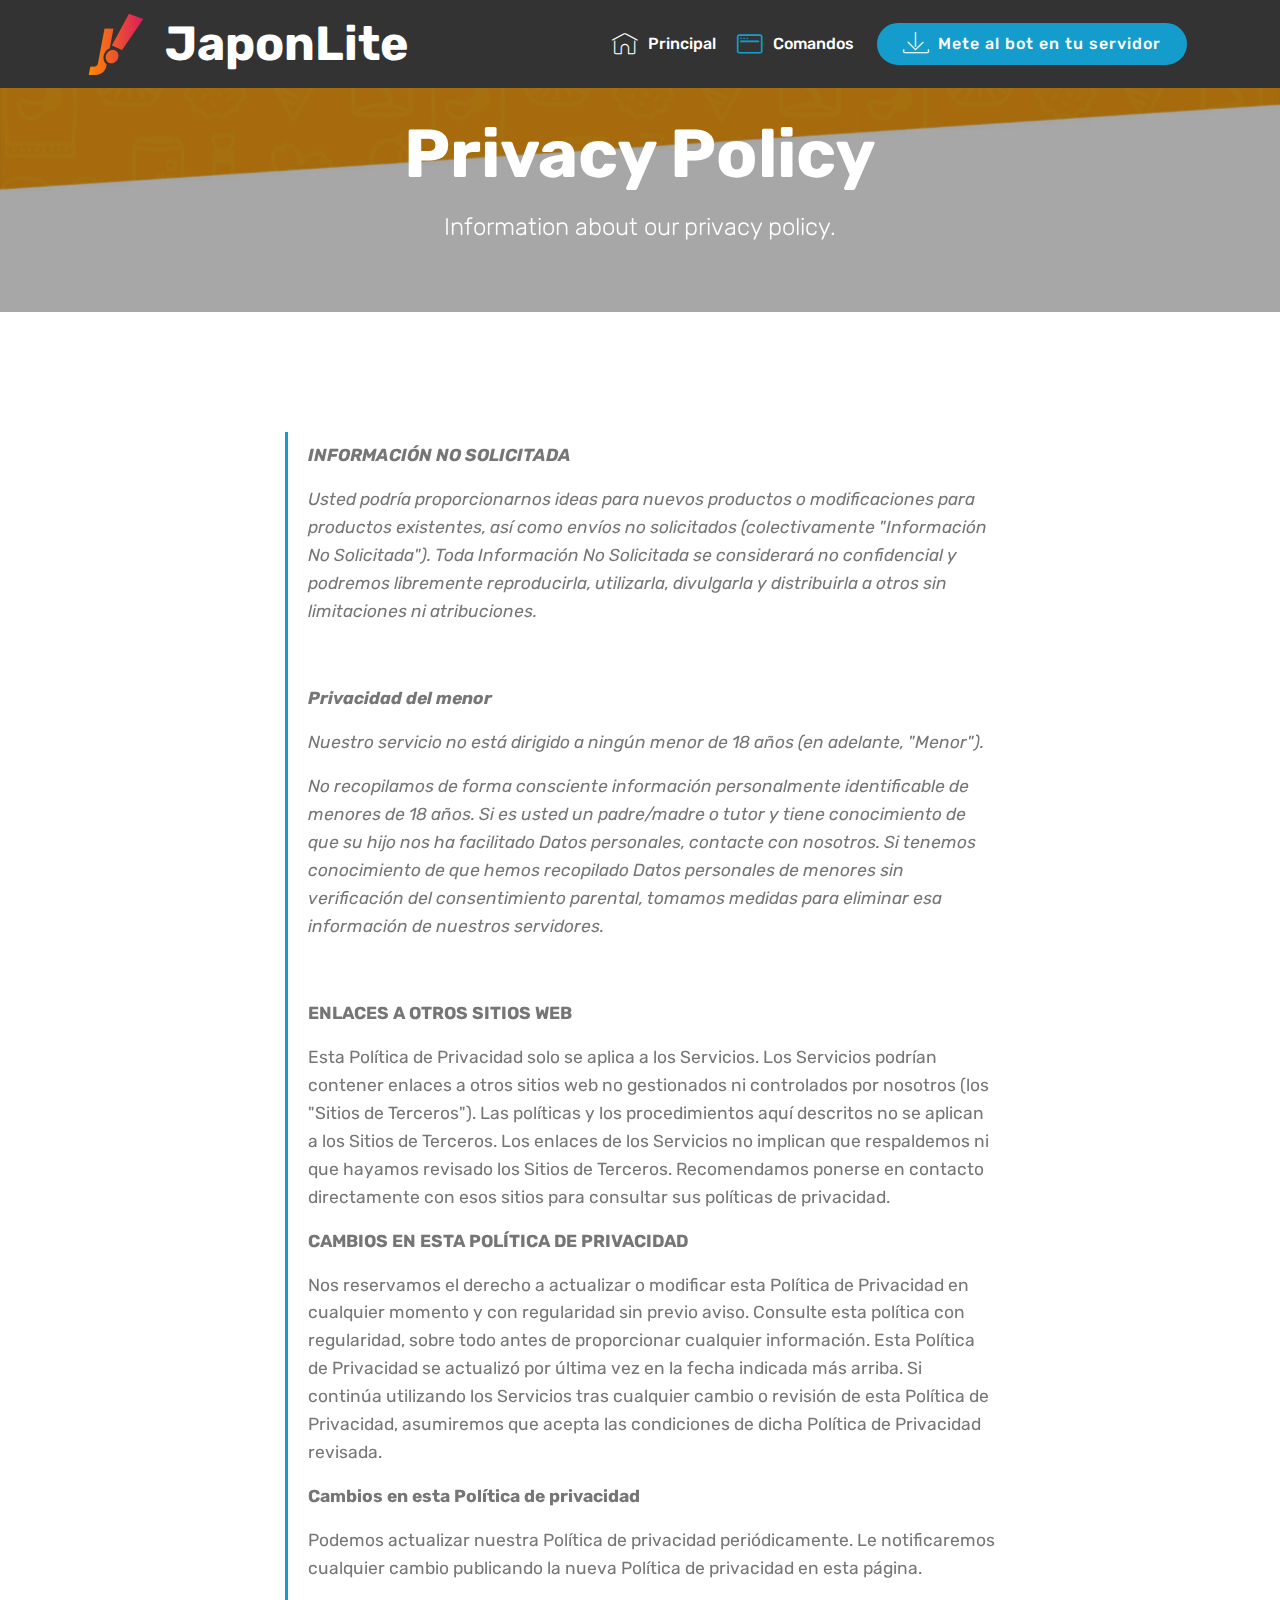
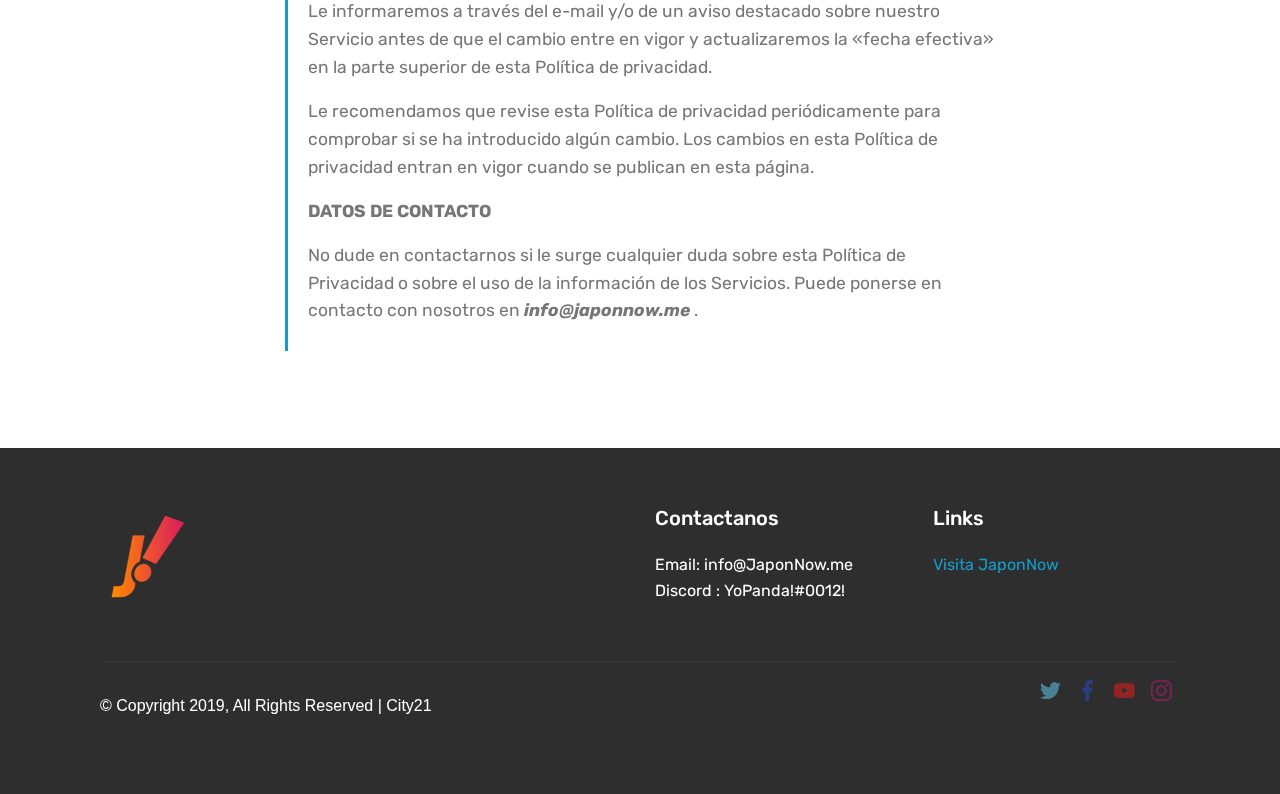
<file: privacidad.html>
<!DOCTYPE html>
<html  >
<head>
  <!-- Site made with Mobirise Website Builder v4.10.1, https://mobirise.com -->
  <meta charset="UTF-8">
  <meta http-equiv="X-UA-Compatible" content="IE=edge">
  <meta name="generator" content="Mobirise v4.10.1, mobirise.com">
  <meta name="viewport" content="width=device-width, initial-scale=1, minimum-scale=1">
  <link rel="shortcut icon" href="assets/images/favicon-144x144.png" type="image/x-icon">
  <meta name="description" content="">
  
  <title>privacidad</title>
  <link rel="stylesheet" href="assets/web/assets/mobirise-icons-bold/mobirise-icons-bold.css">
  <link rel="stylesheet" href="assets/web/assets/mobirise-icons/mobirise-icons.css">
  <link rel="stylesheet" href="assets/tether/tether.min.css">
  <link rel="stylesheet" href="assets/bootstrap/css/bootstrap.min.css">
  <link rel="stylesheet" href="assets/bootstrap/css/bootstrap-grid.min.css">
  <link rel="stylesheet" href="assets/bootstrap/css/bootstrap-reboot.min.css">
  <link rel="stylesheet" href="assets/socicon/css/styles.css">
  <link rel="stylesheet" href="assets/dropdown/css/style.css">
  <link rel="stylesheet" href="assets/theme/css/style.css">
  <link rel="stylesheet" href="assets/mobirise/css/mbr-additional.css" type="text/css">
  
  
  
</head>
<body>
  <section class="menu cid-rrcKT5Kle2" once="menu" id="menu1-g">

    

    <nav class="navbar navbar-expand beta-menu navbar-dropdown align-items-center navbar-fixed-top navbar-toggleable-sm">
        <button class="navbar-toggler navbar-toggler-right" type="button" data-toggle="collapse" data-target="#navbarSupportedContent" aria-controls="navbarSupportedContent" aria-expanded="false" aria-label="Toggle navigation">
            <div class="hamburger">
                <span></span>
                <span></span>
                <span></span>
                <span></span>
            </div>
        </button>
        <div class="menu-logo">
            <div class="navbar-brand">
                <span class="navbar-logo">
                    <a href="japonlite.html">
                         <img src="assets/images/favicon-144x144.png" alt="JaponLite" title="" style="height: 4.5rem;">
                    </a>
                </span>
                <span class="navbar-caption-wrap"><a class="navbar-caption text-white display-2" href="japonlite.html">JaponLite</a></span>
            </div>
        </div>
        <div class="collapse navbar-collapse" id="navbarSupportedContent">
            <ul class="navbar-nav nav-dropdown" data-app-modern-menu="true"><li class="nav-item">
                    <a class="nav-link link text-white display-4" href="index.html">
                        <span class="mbri-home mbr-iconfont mbr-iconfont-btn"></span>Principal</a>
                </li>
                <li class="nav-item">
                    <a class="nav-link link text-white display-4" href="page2.html"><span class="mbrib-browse mbr-iconfont mbr-iconfont-btn" style="color: rgb(20, 157, 204);"></span>
                        
                        Comandos</a>
                </li></ul>
            <div class="navbar-buttons mbr-section-btn"><a class="btn btn-sm btn-primary display-4" href="https://discordapp.com/oauth2/authorize?client_id=546544425615228928&permissions=269494300&scope=bot">
                    <span class="mbri-save mbr-iconfont mbr-iconfont-btn "></span>
                    Mete al bot en tu servidor</a></div>
        </div>
    </nav>
</section>

<section class="engine"><a href="https://mobirise.info/k">develop own website</a></section><section class="mbr-section content5 cid-rrcLSaDnaz mbr-parallax-background" id="content5-h">

    

    <div class="mbr-overlay" style="opacity: 0.4; background-color: rgb(35, 35, 35);">
    </div>

    <div class="container">
        <div class="media-container-row">
            <div class="title col-12 col-md-8">
                <h2 class="align-center mbr-bold mbr-white pb-3 mbr-fonts-style display-1">Privacy Policy</h2>
                <h3 class="mbr-section-subtitle align-center mbr-light mbr-white pb-3 mbr-fonts-style display-5">Information about our privacy policy.</h3>
                
                
            </div>
        </div>
    </div>
</section>

<section class="mbr-section article content1 cid-rrcLT2dC3G" id="content2-i">

     

    <div class="container">
        <div class="media-container-row">
            <div class="mbr-text col-12 col-md-8 mbr-fonts-style display-7">
                <blockquote><p><strong>INFORMACIÓN NO SOLICITADA</strong><br></p><p>Usted podría proporcionarnos ideas para nuevos productos o modificaciones para productos existentes, así como envíos no solicitados (colectivamente "Información No Solicitada"). Toda Información No Solicitada se considerará no confidencial y podremos libremente reproducirla, utilizarla, divulgarla y distribuirla a otros sin limitaciones ni atribuciones.</p><p><strong><br></strong></p><p><strong>Privacidad del menor
</strong></p><p>Nuestro servicio no está dirigido a ningún menor de 18 años (en adelante, "Menor").
</p><p>
</p><p>No recopilamos de forma consciente información personalmente identificable de menores de 18 años. Si es usted un padre/madre o tutor y tiene conocimiento de que su hijo nos ha facilitado Datos personales, contacte con nosotros. Si tenemos conocimiento de que hemos recopilado Datos personales de menores sin verificación del consentimiento parental, tomamos medidas para eliminar esa información de nuestros servidores.</p><p><span style="font-style: normal;"><br></span></p><p><span style="font-style: normal;"><strong>ENLACES A OTROS SITIOS WEB
</strong></span></p><p><span style="font-style: normal;">Esta Política de Privacidad solo se aplica a los Servicios. Los Servicios podrían contener enlaces a otros sitios web no gestionados ni controlados por nosotros (los "Sitios de Terceros"). Las políticas y los procedimientos aquí descritos no se aplican a los Sitios de Terceros. Los enlaces de los Servicios no implican que respaldemos ni que hayamos revisado los Sitios de Terceros. Recomendamos ponerse en contacto directamente con esos sitios para consultar sus políticas de privacidad.</span></p><p><span style="font-style: normal;"><strong>CAMBIOS EN ESTA POLÍTICA DE PRIVACIDAD
</strong></span></p><p><span style="font-style: normal;">Nos reservamos el derecho a actualizar o modificar esta Política de Privacidad en cualquier momento y con regularidad sin previo aviso. Consulte esta política con regularidad, sobre todo antes de proporcionar cualquier información. Esta Política de Privacidad se actualizó por última vez en la fecha indicada más arriba. Si continúa utilizando los Servicios tras cualquier cambio o revisión de esta Política de Privacidad, asumiremos que acepta las condiciones de dicha Política de Privacidad revisada.</span></p><p><span style="font-style: normal;"><strong>Cambios en esta Política de privacidad
</strong></span></p><p><span style="font-style: normal;">Podemos actualizar nuestra Política de privacidad periódicamente. Le notificaremos cualquier cambio publicando la nueva Política de privacidad en esta página.
</span></p><p><span style="font-style: normal;">
</span></p><p><span style="font-style: normal;">Le informaremos a través del e-mail y/o de un aviso destacado sobre nuestro Servicio antes de que el cambio entre en vigor y actualizaremos la «fecha efectiva» en la parte superior de esta Política de privacidad.
</span></p><p><span style="font-style: normal;">
</span></p><p><span style="font-style: normal;">Le recomendamos que revise esta Política de privacidad periódicamente para comprobar si se ha introducido algún cambio. Los cambios en esta Política de privacidad entran en vigor cuando se publican en esta página.</span></p><p><span style="font-style: normal;"><strong>DATOS DE CONTACTO
</strong></span></p><p><span style="font-style: normal;">No dude en contactarnos si le surge cualquier duda sobre esta Política de Privacidad o sobre el uso de la información de los Servicios. Puede ponerse en contacto con nosotros en</span><strong> info@japonnow.me </strong><span style="font-style: normal;">.</span></p></blockquote>
            </div>
        </div>
    </div>
</section>

<section class="cid-rrcLTuIab8" id="footer1-j">

    

    

    <div class="container">
        <div class="media-container-row content text-white">
            <div class="col-12 col-md-3">
                <div class="media-wrap">
                    <a href="https://mobirise.co/">
                        <img src="assets/images/favicon-144x144.png" alt="Mobirise" title="">
                    </a>
                </div>
            </div>
            <div class="col-12 col-md-3 mbr-fonts-style display-7">
                <h5 class="pb-3"></h5>
                <p class="mbr-text"></p>
            </div>
            <div class="col-12 col-md-3 mbr-fonts-style display-7">
                <h5 class="pb-3">
                    Contactanos</h5>
                <p class="mbr-text">
                    Email: info@JaponNow.me &nbsp; &nbsp; &nbsp; &nbsp; &nbsp; &nbsp;<br>Discord : YoPanda!#0012!<br><br></p>
            </div>
            <div class="col-12 col-md-3 mbr-fonts-style display-7">
                <h5 class="pb-3">
                    Links
                </h5>
                <p class="mbr-text"><a href="https://www.japonnow.me/">Visita JaponNow</a><br><br></p>
            </div>
        </div>
        <div class="footer-lower">
            <div class="media-container-row">
                <div class="col-sm-12">
                    <hr>
                </div>
            </div>
            <div class="media-container-row mbr-white">
                <div class="col-sm-6 copyright">
                    <p class="mbr-text mbr-fonts-style display-7"></p><p>
                        © Copyright 2019, All Rights Reserved  |   City21&nbsp;&nbsp;&nbsp;&nbsp;
                    </p><p></p>
                </div>
                <div class="col-md-6">
                    <div class="social-list align-right">
                        <div class="soc-item">
                            <a href="https://twitter.com/japon_now" target="_blank">
                                <span class="mbr-iconfont mbr-iconfont-social socicon-twitter socicon" style="color: rgb(102, 212, 249); fill: rgb(102, 212, 249);"></span>
                            </a>
                        </div>
                        <div class="soc-item">
                            <a href="https://www.facebook.com/japon_now" target="_blank">
                                <span class="mbr-iconfont mbr-iconfont-social socicon-facebook socicon" style="color: rgb(44, 76, 226); fill: rgb(44, 76, 226);"></span>
                            </a>
                        </div>
                        <div class="soc-item">
                            <a href="https://www.youtube.com/channel/UCKJge9WrkQOSji4SGIchjqQ" target="_blank">
                                <span class="mbr-iconfont mbr-iconfont-social socicon-youtube socicon" style="color: rgb(244, 27, 27); fill: rgb(244, 27, 27);"></span>
                            </a>
                        </div>
                        <div class="soc-item">
                            <a href="https://instagram.com/japon_now" target="_blank">
                                <span class="mbr-iconfont mbr-iconfont-social socicon-instagram socicon" style="color: rgb(194, 25, 123); fill: rgb(194, 25, 123);"></span>
                            </a>
                        </div>
                        
                        
                    </div>
                </div>
            </div>
        </div>
    </div>
</section>


  <script src="assets/web/assets/jquery/jquery.min.js"></script>
  <script src="assets/popper/popper.min.js"></script>
  <script src="assets/tether/tether.min.js"></script>
  <script src="assets/bootstrap/js/bootstrap.min.js"></script>
  <script src="assets/touchswipe/jquery.touch-swipe.min.js"></script>
  <script src="assets/parallax/jarallax.min.js"></script>
  <script src="assets/smoothscroll/smooth-scroll.js"></script>
  <script src="assets/dropdown/js/script.min.js"></script>
  <script src="assets/theme/js/script.js"></script>
  
  
</body>
</html>
</file>
<file: assets/web/assets/mobirise-icons-bold/mobirise-icons-bold.css>
@font-face {
  font-family: 'mobirise-icons-bold';
  src:  url('mobirise-icons-bold.eot?m1l4yr');
  src:  url('mobirise-icons-bold.eot?m1l4yr#iefix') format('embedded-opentype'),
    url('mobirise-icons-bold.ttf?m1l4yr') format('truetype'),
    url('mobirise-icons-bold.woff?m1l4yr') format('woff'),
    url('mobirise-icons-bold.svg?m1l4yr#mobirise-icons-bold') format('svg');
  font-weight: normal;
  font-style: normal;
}

[class^="mbrib-"], [class*="mbrib-"] {
  /* use !important to prevent issues with browser extensions that change fonts */
  font-family: 'mobirise-icons-bold' !important;
  speak: none;
  font-style: normal;
  font-weight: normal;
  font-variant: normal;
  text-transform: none;
  line-height: 1;

  /* Better Font Rendering =========== */
  -webkit-font-smoothing: antialiased;
  -moz-osx-font-smoothing: grayscale;
}

.mbrib-add-submenu:before {
  content: "\e900";
}
.mbrib-alert:before {
  content: "\e901";
}
.mbrib-align-center:before {
  content: "\e902";
}
.mbrib-align-justify:before {
  content: "\e903";
}
.mbrib-align-left:before {
  content: "\e904";
}
.mbrib-align-right:before {
  content: "\e905";
}
.mbrib-android:before {
  content: "\e906";
}
.mbrib-apple:before {
  content: "\e907";
}
.mbrib-arrow-down:before {
  content: "\e908";
}
.mbrib-arrow-next:before {
  content: "\e909";
}
.mbrib-arrow-prev:before {
  content: "\e90a";
}
.mbrib-arrow-up:before {
  content: "\e90b";
}
.mbrib-bold:before {
  content: "\e90c";
}
.mbrib-bookmark:before {
  content: "\e90d";
}
.mbrib-bootstrap:before {
  content: "\e90e";
}
.mbrib-briefcase:before {
  content: "\e90f";
}
.mbrib-browse:before {
  content: "\e910";
}
.mbrib-bulleted-list:before {
  content: "\e911";
}
.mbrib-calendar:before {
  content: "\e912";
}
.mbrib-camera:before {
  content: "\e913";
}
.mbrib-cart-add:before {
  content: "\e914";
}
.mbrib-cart-full:before {
  content: "\e915";
}
.mbrib-cash:before {
  content: "\e916";
}
.mbrib-change-style:before {
  content: "\e917";
}
.mbrib-chat:before {
  content: "\e918";
}
.mbrib-clock:before {
  content: "\e919";
}
.mbrib-close:before {
  content: "\e91a";
}
.mbrib-cloud:before {
  content: "\e91b";
}
.mbrib-code:before {
  content: "\e91c";
}
.mbrib-contact-form:before {
  content: "\e91d";
}
.mbrib-credit-card:before {
  content: "\e91e";
}
.mbrib-cursor-click:before {
  content: "\e91f";
}
.mbrib-cust-feedback:before {
  content: "\e920";
}
.mbrib-database:before {
  content: "\e921";
}
.mbrib-delivery:before {
  content: "\e922";
}
.mbrib-desktop:before {
  content: "\e923";
}
.mbrib-devices:before {
  content: "\e924";
}
.mbrib-down:before {
  content: "\e925";
}
.mbrib-download:before {
  content: "\e926";
}
.mbrib-drag-n-drop:before {
  content: "\e927";
}
.mbrib-drag-n-drop2:before {
  content: "\e928";
}
.mbrib-edit:before {
  content: "\e929";
}
.mbrib-edit2:before {
  content: "\e92a";
}
.mbrib-error:before {
  content: "\e92b";
}
.mbrib-extension:before {
  content: "\e92c";
}
.mbrib-features:before {
  content: "\e92d";
}
.mbrib-file:before {
  content: "\e92e";
}
.mbrib-flag:before {
  content: "\e92f";
}
.mbrib-folder:before {
  content: "\e930";
}
.mbrib-gift:before {
  content: "\e931";
}
.mbrib-github:before {
  content: "\e932";
}
.mbrib-globe-2:before {
  content: "\e933";
}
.mbrib-globe:before {
  content: "\e934";
}
.mbrib-growing-chart:before {
  content: "\e935";
}
.mbrib-hearth:before {
  content: "\e936";
}
.mbrib-help:before {
  content: "\e937";
}
.mbrib-home:before {
  content: "\e938";
}
.mbrib-hot-cup:before {
  content: "\e939";
}
.mbrib-idea:before {
  content: "\e93a";
}
.mbrib-image-gallery:before {
  content: "\e93b";
}
.mbrib-image-slider:before {
  content: "\e93c";
}
.mbrib-info:before {
  content: "\e93d";
}
.mbrib-italic:before {
  content: "\e93e";
}
.mbrib-key:before {
  content: "\e93f";
}
.mbrib-laptop:before {
  content: "\e940";
}
.mbrib-layers:before {
  content: "\e941";
}
.mbrib-left-right:before {
  content: "\e942";
}
.mbrib-left:before {
  content: "\e943";
}
.mbrib-letter:before {
  content: "\e944";
}
.mbrib-like:before {
  content: "\e945";
}
.mbrib-link:before {
  content: "\e946";
}
.mbrib-lock:before {
  content: "\e947";
}
.mbrib-login:before {
  content: "\e948";
}
.mbrib-logout:before {
  content: "\e949";
}
.mbrib-magic-stick:before {
  content: "\e94a";
}
.mbrib-map-pin:before {
  content: "\e94b";
}
.mbrib-menu:before {
  content: "\e94c";
}
.mbrib-mobile:before {
  content: "\e94d";
}
.mbrib-mobile2:before {
  content: "\e94e";
}
.mbrib-mobirise:before {
  content: "\e94f";
}
.mbrib-more-horizontal:before {
  content: "\e950";
}
.mbrib-more-vertical:before {
  content: "\e951";
}
.mbrib-music:before {
  content: "\e952";
}
.mbrib-new-file:before {
  content: "\e953";
}
.mbrib-numbered-list:before {
  content: "\e954";
}
.mbrib-opened-folder:before {
  content: "\e955";
}
.mbrib-pages:before {
  content: "\e956";
}
.mbrib-paper-plane:before {
  content: "\e957";
}
.mbrib-paperclip:before {
  content: "\e958";
}
.mbrib-photo:before {
  content: "\e959";
}
.mbrib-photos:before {
  content: "\e95a";
}
.mbrib-pin:before {
  content: "\e95b";
}
.mbrib-play:before {
  content: "\e95c";
}
.mbrib-plus:before {
  content: "\e95d";
}
.mbrib-preview:before {
  content: "\e95e";
}
.mbrib-print:before {
  content: "\e95f";
}
.mbrib-protect:before {
  content: "\e960";
}
.mbrib-question:before {
  content: "\e961";
}
.mbrib-quote-left:before {
  content: "\e962";
}
.mbrib-quote-right:before {
  content: "\e963";
}
.mbrib-redo:before {
  content: "\e964";
}
.mbrib-refresh:before {
  content: "\e965";
}
.mbrib-responsive:before {
  content: "\e966";
}
.mbrib-right:before {
  content: "\e967";
}
.mbrib-rocket:before {
  content: "\e968";
}
.mbrib-sad-face:before {
  content: "\e969";
}
.mbrib-sale:before {
  content: "\e96a";
}
.mbrib-save:before {
  content: "\e96b";
}
.mbrib-search:before {
  content: "\e96c";
}
.mbrib-setting:before {
  content: "\e96d";
}
.mbrib-setting2:before {
  content: "\e96e";
}
.mbrib-setting3:before {
  content: "\e96f";
}
.mbrib-share:before {
  content: "\e970";
}
.mbrib-shopping-bag:before {
  content: "\e971";
}
.mbrib-shopping-basket:before {
  content: "\e972";
}
.mbrib-shopping-cart:before {
  content: "\e973";
}
.mbrib-sites:before {
  content: "\e974";
}
.mbrib-smile-face:before {
  content: "\e975";
}
.mbrib-speed:before {
  content: "\e976";
}
.mbrib-star:before {
  content: "\e977";
}
.mbrib-success:before {
  content: "\e978";
}
.mbrib-sun:before {
  content: "\e979";
}
.mbrib-sun2:before {
  content: "\e97a";
}
.mbrib-tablet-vertical:before {
  content: "\e97b";
}
.mbrib-tablet:before {
  content: "\e97c";
}
.mbrib-target:before {
  content: "\e97d";
}
.mbrib-timer:before {
  content: "\e97e";
}
.mbrib-to-ftp:before {
  content: "\e97f";
}
.mbrib-to-local-drive:before {
  content: "\e980";
}
.mbrib-touch-swipe:before {
  content: "\e981";
}
.mbrib-touch:before {
  content: "\e982";
}
.mbrib-trash:before {
  content: "\e983";
}
.mbrib-underline:before {
  content: "\e984";
}
.mbrib-undo:before {
  content: "\e985";
}
.mbrib-unlink:before {
  content: "\e986";
}
.mbrib-unlock:before {
  content: "\e987";
}
.mbrib-up-down:before {
  content: "\e988";
}
.mbrib-up:before {
  content: "\e989";
}
.mbrib-update:before {
  content: "\e98a";
}
.mbrib-upload:before {
  content: "\e98b";
}
.mbrib-user:before {
  content: "\e98c";
}
.mbrib-user2:before {
  content: "\e98d";
}
.mbrib-users:before {
  content: "\e98e";
}
.mbrib-video-play:before {
  content: "\e98f";
}
.mbrib-video:before {
  content: "\e990";
}
.mbrib-watch:before {
  content: "\e991";
}
.mbrib-website-theme:before {
  content: "\e992";
}
.mbrib-wifi:before {
  content: "\e993";
}
.mbrib-windows:before {
  content: "\e994";
}
.mbrib-zoom-out:before {
  content: "\e995";
}
</file>
<file: assets/web/assets/mobirise-icons/mobirise-icons.css>
@font-face {
  font-family: 'MobiriseIcons';
  src:  url('mobirise-icons.eot?spat4u');
  src:  url('mobirise-icons.eot?spat4u#iefix') format('embedded-opentype'),
    url('mobirise-icons.ttf?spat4u') format('truetype'),
    url('mobirise-icons.woff?spat4u') format('woff'),
    url('mobirise-icons.svg?spat4u#MobiriseIcons') format('svg');
  font-weight: normal;
  font-style: normal;
}

[class^="mbri-"], [class*=" mbri-"] {
  /* use !important to prevent issues with browser extensions that change fonts */
  font-family: MobiriseIcons !important;
  speak: none;
  font-style: normal;
  font-weight: normal;
  font-variant: normal;
  text-transform: none;
  line-height: 1;

  /* Better Font Rendering =========== */
  -webkit-font-smoothing: antialiased;
  -moz-osx-font-smoothing: grayscale;
}

.mbri-add-submenu:before {
  content: "\e900";
}
.mbri-alert:before {
  content: "\e901";
}
.mbri-align-center:before {
  content: "\e902";
}
.mbri-align-justify:before {
  content: "\e903";
}
.mbri-align-left:before {
  content: "\e904";
}
.mbri-align-right:before {
  content: "\e905";
}
.mbri-android:before {
  content: "\e906";
}
.mbri-apple:before {
  content: "\e907";
}
.mbri-arrow-down:before {
  content: "\e908";
}
.mbri-arrow-next:before {
  content: "\e909";
}
.mbri-arrow-prev:before {
  content: "\e90a";
}
.mbri-arrow-up:before {
  content: "\e90b";
}
.mbri-bold:before {
  content: "\e90c";
}
.mbri-bookmark:before {
  content: "\e90d";
}
.mbri-bootstrap:before {
  content: "\e90e";
}
.mbri-briefcase:before {
  content: "\e90f";
}
.mbri-browse:before {
  content: "\e910";
}
.mbri-bulleted-list:before {
  content: "\e911";
}
.mbri-calendar:before {
  content: "\e912";
}
.mbri-camera:before {
  content: "\e913";
}
.mbri-cart-add:before {
  content: "\e914";
}
.mbri-cart-full:before {
  content: "\e915";
}
.mbri-cash:before {
  content: "\e916";
}
.mbri-change-style:before {
  content: "\e917";
}
.mbri-chat:before {
  content: "\e918";
}
.mbri-clock:before {
  content: "\e919";
}
.mbri-close:before {
  content: "\e91a";
}
.mbri-cloud:before {
  content: "\e91b";
}
.mbri-code:before {
  content: "\e91c";
}
.mbri-contact-form:before {
  content: "\e91d";
}
.mbri-credit-card:before {
  content: "\e91e";
}
.mbri-cursor-click:before {
  content: "\e91f";
}
.mbri-cust-feedback:before {
  content: "\e920";
}
.mbri-database:before {
  content: "\e921";
}
.mbri-delivery:before {
  content: "\e922";
}
.mbri-desktop:before {
  content: "\e923";
}
.mbri-devices:before {
  content: "\e924";
}
.mbri-down:before {
  content: "\e925";
}
.mbri-download:before {
  content: "\e989";
}
.mbri-drag-n-drop:before {
  content: "\e927";
}
.mbri-drag-n-drop2:before {
  content: "\e928";
}
.mbri-edit:before {
  content: "\e929";
}
.mbri-edit2:before {
  content: "\e92a";
}
.mbri-error:before {
  content: "\e92b";
}
.mbri-extension:before {
  content: "\e92c";
}
.mbri-features:before {
  content: "\e92d";
}
.mbri-file:before {
  content: "\e92e";
}
.mbri-flag:before {
  content: "\e92f";
}
.mbri-folder:before {
  content: "\e930";
}
.mbri-gift:before {
  content: "\e931";
}
.mbri-github:before {
  content: "\e932";
}
.mbri-globe:before {
  content: "\e933";
}
.mbri-globe-2:before {
  content: "\e934";
}
.mbri-growing-chart:before {
  content: "\e935";
}
.mbri-hearth:before {
  content: "\e936";
}
.mbri-help:before {
  content: "\e937";
}
.mbri-home:before {
  content: "\e938";
}
.mbri-hot-cup:before {
  content: "\e939";
}
.mbri-idea:before {
  content: "\e93a";
}
.mbri-image-gallery:before {
  content: "\e93b";
}
.mbri-image-slider:before {
  content: "\e93c";
}
.mbri-info:before {
  content: "\e93d";
}
.mbri-italic:before {
  content: "\e93e";
}
.mbri-key:before {
  content: "\e93f";
}
.mbri-laptop:before {
  content: "\e940";
}
.mbri-layers:before {
  content: "\e941";
}
.mbri-left-right:before {
  content: "\e942";
}
.mbri-left:before {
  content: "\e943";
}
.mbri-letter:before {
  content: "\e944";
}
.mbri-like:before {
  content: "\e945";
}
.mbri-link:before {
  content: "\e946";
}
.mbri-lock:before {
  content: "\e947";
}
.mbri-login:before {
  content: "\e948";
}
.mbri-logout:before {
  content: "\e949";
}
.mbri-magic-stick:before {
  content: "\e94a";
}
.mbri-map-pin:before {
  content: "\e94b";
}
.mbri-menu:before {
  content: "\e94c";
}
.mbri-mobile:before {
  content: "\e94d";
}
.mbri-mobile2:before {
  content: "\e94e";
}
.mbri-mobirise:before {
  content: "\e94f";
}
.mbri-more-horizontal:before {
  content: "\e950";
}
.mbri-more-vertical:before {
  content: "\e951";
}
.mbri-music:before {
  content: "\e952";
}
.mbri-new-file:before {
  content: "\e953";
}
.mbri-numbered-list:before {
  content: "\e954";
}
.mbri-opened-folder:before {
  content: "\e955";
}
.mbri-pages:before {
  content: "\e956";
}
.mbri-paper-plane:before {
  content: "\e957";
}
.mbri-paperclip:before {
  content: "\e958";
}
.mbri-photo:before {
  content: "\e959";
}
.mbri-photos:before {
  content: "\e95a";
}
.mbri-pin:before {
  content: "\e95b";
}
.mbri-play:before {
  content: "\e95c";
}
.mbri-plus:before {
  content: "\e95d";
}
.mbri-preview:before {
  content: "\e95e";
}
.mbri-print:before {
  content: "\e95f";
}
.mbri-protect:before {
  content: "\e960";
}
.mbri-question:before {
  content: "\e961";
}
.mbri-quote-left:before {
  content: "\e962";
}
.mbri-quote-right:before {
  content: "\e963";
}
.mbri-refresh:before {
  content: "\e964";
}
.mbri-responsive:before {
  content: "\e965";
}
.mbri-right:before {
  content: "\e966";
}
.mbri-rocket:before {
  content: "\e967";
}
.mbri-sad-face:before {
  content: "\e968";
}
.mbri-sale:before {
  content: "\e969";
}
.mbri-save:before {
  content: "\e96a";
}
.mbri-search:before {
  content: "\e96b";
}
.mbri-setting:before {
  content: "\e96c";
}
.mbri-setting2:before {
  content: "\e96d";
}
.mbri-setting3:before {
  content: "\e96e";
}
.mbri-share:before {
  content: "\e96f";
}
.mbri-shopping-bag:before {
  content: "\e970";
}
.mbri-shopping-basket:before {
  content: "\e971";
}
.mbri-shopping-cart:before {
  content: "\e972";
}
.mbri-sites:before {
  content: "\e973";
}
.mbri-smile-face:before {
  content: "\e974";
}
.mbri-speed:before {
  content: "\e975";
}
.mbri-star:before {
  content: "\e976";
}
.mbri-success:before {
  content: "\e977";
}
.mbri-sun:before {
  content: "\e978";
}
.mbri-sun2:before {
  content: "\e979";
}
.mbri-tablet:before {
  content: "\e97a";
}
.mbri-tablet-vertical:before {
  content: "\e97b";
}
.mbri-target:before {
  content: "\e97c";
}
.mbri-timer:before {
  content: "\e97d";
}
.mbri-to-ftp:before {
  content: "\e97e";
}
.mbri-to-local-drive:before {
  content: "\e97f";
}
.mbri-touch-swipe:before {
  content: "\e980";
}
.mbri-touch:before {
  content: "\e981";
}
.mbri-trash:before {
  content: "\e982";
}
.mbri-underline:before {
  content: "\e983";
}
.mbri-unlink:before {
  content: "\e984";
}
.mbri-unlock:before {
  content: "\e985";
}
.mbri-up-down:before {
  content: "\e986";
}
.mbri-up:before {
  content: "\e987";
}
.mbri-update:before {
  content: "\e988";
}
.mbri-upload:before {
 content: "\e926"; 
}
.mbri-user:before {
  content: "\e98a";
}
.mbri-user2:before {
  content: "\e98b";
}
.mbri-users:before {
  content: "\e98c";
}
.mbri-video:before {
  content: "\e98d";
}
.mbri-video-play:before {
  content: "\e98e";
}
.mbri-watch:before {
  content: "\e98f";
}
.mbri-website-theme:before {
  content: "\e990";
}
.mbri-wifi:before {
  content: "\e991";
}
.mbri-windows:before {
  content: "\e992";
}
.mbri-zoom-out:before {
  content: "\e993";
}
.mbri-redo:before {
  content: "\e994";
}
.mbri-undo:before {
  content: "\e995";
}
</file>
<file: assets/dropdown/css/style.css>
.navbar-dropdown {
  left: 0;
  padding: 0;
  position: absolute;
  right: 0;
  top: 0;
  transition: all 0.45s ease;
  z-index: 1030;
  background: #282828; }
  .navbar-dropdown .navbar-logo {
    margin-right: 0.8rem;
    transition: margin 0.3s ease-in-out;
    vertical-align: middle; }
    .navbar-dropdown .navbar-logo img {
      height: 3.125rem;
      transition: all 0.3s ease-in-out; }
    .navbar-dropdown .navbar-logo.mbr-iconfont {
      font-size: 3.125rem;
      line-height: 3.125rem; }
  .navbar-dropdown .navbar-caption {
    font-weight: 700;
    white-space: normal;
    vertical-align: -4px;
    line-height: 3.125rem !important; }
    .navbar-dropdown .navbar-caption, .navbar-dropdown .navbar-caption:hover {
      color: inherit;
      text-decoration: none; }
  .navbar-dropdown .mbr-iconfont + .navbar-caption {
    vertical-align: -1px; }
  .navbar-dropdown.navbar-fixed-top {
    position: fixed; }
  .navbar-dropdown .navbar-brand span {
    vertical-align: -4px; }
  .navbar-dropdown.bg-color.transparent {
    background: none; }
  .navbar-dropdown.navbar-short .navbar-brand {
    padding: 0.625rem 0; }
    .navbar-dropdown.navbar-short .navbar-brand span {
      vertical-align: -1px; }
  .navbar-dropdown.navbar-short .navbar-caption {
    line-height: 2.375rem !important;
    vertical-align: -2px; }
  .navbar-dropdown.navbar-short .navbar-logo {
    margin-right: 0.5rem; }
    .navbar-dropdown.navbar-short .navbar-logo img {
      height: 2.375rem; }
    .navbar-dropdown.navbar-short .navbar-logo.mbr-iconfont {
      font-size: 2.375rem;
      line-height: 2.375rem; }
  .navbar-dropdown.navbar-short .mbr-table-cell {
    height: 3.625rem; }
  .navbar-dropdown .navbar-close {
    left: 0.6875rem;
    position: fixed;
    top: 0.75rem;
    z-index: 1000; }
  .navbar-dropdown .hamburger-icon {
    content: "";
    display: inline-block;
    vertical-align: middle;
    width: 16px;
    -webkit-box-shadow: 0 -6px 0 1px #282828,0 0 0 1px #282828,0 6px 0 1px #282828;
    -moz-box-shadow: 0 -6px 0 1px #282828,0 0 0 1px #282828,0 6px 0 1px #282828;
    box-shadow: 0 -6px 0 1px #282828,0 0 0 1px #282828,0 6px 0 1px #282828; }

.dropdown-menu .dropdown-toggle[data-toggle="dropdown-submenu"]::after {
  border-bottom: 0.35em solid transparent;
  border-left: 0.35em solid;
  border-right: 0;
  border-top: 0.35em solid transparent;
  margin-left: 0.3rem; }

.dropdown-menu .dropdown-item:focus {
  outline: 0; }

.nav-dropdown {
  font-size: 0.75rem;
  font-weight: 500;
  height: auto !important; }
  .nav-dropdown .nav-btn {
    padding-left: 1rem; }
  .nav-dropdown .link {
    margin: .667em 1.667em;
    font-weight: 500;
    padding: 0;
    transition: color .2s ease-in-out; }
    .nav-dropdown .link.dropdown-toggle {
      margin-right: 2.583em; }
      .nav-dropdown .link.dropdown-toggle::after {
        margin-left: .25rem;
        border-top: 0.35em solid;
        border-right: 0.35em solid transparent;
        border-left: 0.35em solid transparent;
        border-bottom: 0; }
      .nav-dropdown .link.dropdown-toggle[aria-expanded="true"] {
        margin: 0;
        padding: 0.667em 3.263em  0.667em 1.667em; }
  .nav-dropdown .link::after,
  .nav-dropdown .dropdown-item::after {
    color: inherit; }
  .nav-dropdown .btn {
    font-size: 0.75rem;
    font-weight: 700;
    letter-spacing: 0;
    margin-bottom: 0;
    padding-left: 1.25rem;
    padding-right: 1.25rem; }
  .nav-dropdown .dropdown-menu {
    border-radius: 0;
    border: 0;
    left: 0;
    margin: 0;
    padding-bottom: 1.25rem;
    padding-top: 1.25rem;
    position: relative; }
  .nav-dropdown .dropdown-submenu {
    margin-left: 0.125rem;
    top: 0; }
  .nav-dropdown .dropdown-item {
    font-weight: 500;
    line-height: 2;
    padding: 0.3846em 4.615em 0.3846em 1.5385em;
    position: relative;
    transition: color .2s ease-in-out, background-color .2s ease-in-out; }
    .nav-dropdown .dropdown-item::after {
      margin-top: -0.3077em;
      position: absolute;
      right: 1.1538em;
      top: 50%; }
    .nav-dropdown .dropdown-item:focus, .nav-dropdown .dropdown-item:hover {
      background: none; }

@media (max-width: 767px) {
  .nav-dropdown.navbar-toggleable-sm {
    bottom: 0;
    display: none;
    left: 0;
    overflow-x: hidden;
    position: fixed;
    top: 0;
    transform: translateX(-100%);
    -ms-transform: translateX(-100%);
    -webkit-transform: translateX(-100%);
    width: 18.75rem;
    z-index: 999; } }
.nav-dropdown.navbar-toggleable-xl {
  bottom: 0;
  display: none;
  left: 0;
  overflow-x: hidden;
  position: fixed;
  top: 0;
  transform: translateX(-100%);
  -ms-transform: translateX(-100%);
  -webkit-transform: translateX(-100%);
  width: 18.75rem;
  z-index: 999; }

.nav-dropdown-sm {
  display: block !important;
  overflow-x: hidden;
  overflow: auto;
  padding-top: 3.875rem; }
  .nav-dropdown-sm::after {
    content: "";
    display: block;
    height: 3rem;
    width: 100%; }
  .nav-dropdown-sm.collapse.in ~ .navbar-close {
    display: block !important; }
  .nav-dropdown-sm.collapsing, .nav-dropdown-sm.collapse.in {
    transform: translateX(0);
    -ms-transform: translateX(0);
    -webkit-transform: translateX(0);
    transition: all 0.25s ease-out;
    -webkit-transition: all 0.25s ease-out;
    background: #282828; }
  .nav-dropdown-sm.collapsing[aria-expanded="false"] {
    transform: translateX(-100%);
    -ms-transform: translateX(-100%);
    -webkit-transform: translateX(-100%); }
  .nav-dropdown-sm .nav-item {
    display: block;
    margin-left: 0 !important;
    padding-left: 0; }
  .nav-dropdown-sm .link,
  .nav-dropdown-sm .dropdown-item {
    border-top: 1px dotted rgba(255, 255, 255, 0.1);
    font-size: 0.8125rem;
    line-height: 1.6;
    margin: 0 !important;
    padding: 0.875rem 2.4rem 0.875rem 1.5625rem !important;
    position: relative;
    white-space: normal; }
    .nav-dropdown-sm .link:focus, .nav-dropdown-sm .link:hover,
    .nav-dropdown-sm .dropdown-item:focus,
    .nav-dropdown-sm .dropdown-item:hover {
      background: rgba(0, 0, 0, 0.2) !important;
      color: #c0a375; }
  .nav-dropdown-sm .nav-btn {
    position: relative;
    padding: 1.5625rem 1.5625rem 0 1.5625rem; }
    .nav-dropdown-sm .nav-btn::before {
      border-top: 1px dotted rgba(255, 255, 255, 0.1);
      content: "";
      left: 0;
      position: absolute;
      top: 0;
      width: 100%; }
    .nav-dropdown-sm .nav-btn + .nav-btn {
      padding-top: 0.625rem; }
      .nav-dropdown-sm .nav-btn + .nav-btn::before {
        display: none; }
  .nav-dropdown-sm .btn {
    padding: 0.625rem 0; }
  .nav-dropdown-sm .dropdown-toggle[data-toggle="dropdown-submenu"]::after {
    margin-left: .25rem;
    border-top: 0.35em solid;
    border-right: 0.35em solid transparent;
    border-left: 0.35em solid transparent;
    border-bottom: 0; }
  .nav-dropdown-sm .dropdown-toggle[data-toggle="dropdown-submenu"][aria-expanded="true"]::after {
    border-top: 0;
    border-right: 0.35em solid transparent;
    border-left: 0.35em solid transparent;
    border-bottom: 0.35em solid; }
  .nav-dropdown-sm .dropdown-menu {
    margin: 0;
    padding: 0;
    position: relative;
    top: 0;
    left: 0;
    width: 100%;
    border: 0;
    float: none;
    border-radius: 0;
    background: none; }
  .nav-dropdown-sm .dropdown-submenu {
    left: 100%;
    margin-left: 0.125rem;
    margin-top: -1.25rem;
    top: 0; }

.navbar-toggleable-sm .nav-dropdown .dropdown-menu {
  position: absolute; }

.navbar-toggleable-sm .nav-dropdown .dropdown-submenu {
  left: 100%;
  margin-left: 0.125rem;
  margin-top: -1.25rem;
  top: 0; }

.navbar-toggleable-sm.opened .nav-dropdown .dropdown-menu {
  position: relative; }

.navbar-toggleable-sm.opened .nav-dropdown .dropdown-submenu {
  left: 0;
  margin-left: 00rem;
  margin-top: 0rem;
  top: 0; }

.is-builder .nav-dropdown.collapsing {
  transition: none !important; }

/*# sourceMappingURL=style.css.map */
</file>
<file: assets/socicon/css/styles.css>
@charset "UTF-8";

@font-face {
  font-family: "socicon";
  src:url("../fonts/socicon.eot");
  src:url("../fonts/socicon.eot?#iefix") format("embedded-opentype"),
    url("../fonts/socicon.woff") format("woff"),
    url("../fonts/socicon.ttf") format("truetype"),
    url("../fonts/socicon.svg#socicon") format("svg");
  font-weight: normal;
  font-style: normal;

}

[data-icon]:before {
  font-family: "socicon" !important;
  content: attr(data-icon);
  font-style: normal !important;
  font-weight: normal !important;
  font-variant: normal !important;
  text-transform: none !important;
  speak: none;
  line-height: 1;
  -webkit-font-smoothing: antialiased;
  -moz-osx-font-smoothing: grayscale;
}

[class^="socicon-"]:before,
[class*=" socicon-"]:before {
  font-family: "socicon" !important;
  font-style: normal !important;
  font-weight: normal !important;
  font-variant: normal !important;
  text-transform: none !important;
  speak: none;
  line-height: 1;
  -webkit-font-smoothing: antialiased;
  -moz-osx-font-smoothing: grayscale;
}

.socicon-modelmayhem:before {
  content: "\e000";
}
.socicon-mixcloud:before {
  content: "\e001";
}
.socicon-drupal:before {
  content: "\e002";
}
.socicon-swarm:before {
  content: "\e003";
}
.socicon-istock:before {
  content: "\e004";
}
.socicon-yammer:before {
  content: "\e005";
}
.socicon-ello:before {
  content: "\e006";
}
.socicon-stackoverflow:before {
  content: "\e007";
}
.socicon-persona:before {
  content: "\e008";
}
.socicon-triplej:before {
  content: "\e009";
}
.socicon-houzz:before {
  content: "\e00a";
}
.socicon-rss:before {
  content: "\e00b";
}
.socicon-paypal:before {
  content: "\e00c";
}
.socicon-odnoklassniki:before {
  content: "\e00d";
}
.socicon-airbnb:before {
  content: "\e00e";
}
.socicon-periscope:before {
  content: "\e00f";
}
.socicon-outlook:before {
  content: "\e010";
}
.socicon-coderwall:before {
  content: "\e011";
}
.socicon-tripadvisor:before {
  content: "\e012";
}
.socicon-appnet:before {
  content: "\e013";
}
.socicon-goodreads:before {
  content: "\e014";
}
.socicon-tripit:before {
  content: "\e015";
}
.socicon-lanyrd:before {
  content: "\e016";
}
.socicon-slideshare:before {
  content: "\e017";
}
.socicon-buffer:before {
  content: "\e018";
}
.socicon-disqus:before {
  content: "\e019";
}
.socicon-vkontakte:before {
  content: "\e01a";
}
.socicon-whatsapp:before {
  content: "\e01b";
}
.socicon-patreon:before {
  content: "\e01c";
}
.socicon-storehouse:before {
  content: "\e01d";
}
.socicon-pocket:before {
  content: "\e01e";
}
.socicon-mail:before {
  content: "\e01f";
}
.socicon-blogger:before {
  content: "\e020";
}
.socicon-technorati:before {
  content: "\e021";
}
.socicon-reddit:before {
  content: "\e022";
}
.socicon-dribbble:before {
  content: "\e023";
}
.socicon-stumbleupon:before {
  content: "\e024";
}
.socicon-digg:before {
  content: "\e025";
}
.socicon-envato:before {
  content: "\e026";
}
.socicon-behance:before {
  content: "\e027";
}
.socicon-delicious:before {
  content: "\e028";
}
.socicon-deviantart:before {
  content: "\e029";
}
.socicon-forrst:before {
  content: "\e02a";
}
.socicon-play:before {
  content: "\e02b";
}
.socicon-zerply:before {
  content: "\e02c";
}
.socicon-wikipedia:before {
  content: "\e02d";
}
.socicon-apple:before {
  content: "\e02e";
}
.socicon-flattr:before {
  content: "\e02f";
}
.socicon-github:before {
  content: "\e030";
}
.socicon-renren:before {
  content: "\e031";
}
.socicon-friendfeed:before {
  content: "\e032";
}
.socicon-newsvine:before {
  content: "\e033";
}
.socicon-identica:before {
  content: "\e034";
}
.socicon-bebo:before {
  content: "\e035";
}
.socicon-zynga:before {
  content: "\e036";
}
.socicon-steam:before {
  content: "\e037";
}
.socicon-xbox:before {
  content: "\e038";
}
.socicon-windows:before {
  content: "\e039";
}
.socicon-qq:before {
  content: "\e03a";
}
.socicon-douban:before {
  content: "\e03b";
}
.socicon-meetup:before {
  content: "\e03c";
}
.socicon-playstation:before {
  content: "\e03d";
}
.socicon-android:before {
  content: "\e03e";
}
.socicon-snapchat:before {
  content: "\e03f";
}
.socicon-twitter:before {
  content: "\e040";
}
.socicon-facebook:before {
  content: "\e041";
}
.socicon-googleplus:before {
  content: "\e042";
}
.socicon-pinterest:before {
  content: "\e043";
}
.socicon-foursquare:before {
  content: "\e044";
}
.socicon-yahoo:before {
  content: "\e045";
}
.socicon-skype:before {
  content: "\e046";
}
.socicon-yelp:before {
  content: "\e047";
}
.socicon-feedburner:before {
  content: "\e048";
}
.socicon-linkedin:before {
  content: "\e049";
}
.socicon-viadeo:before {
  content: "\e04a";
}
.socicon-xing:before {
  content: "\e04b";
}
.socicon-myspace:before {
  content: "\e04c";
}
.socicon-soundcloud:before {
  content: "\e04d";
}
.socicon-spotify:before {
  content: "\e04e";
}
.socicon-grooveshark:before {
  content: "\e04f";
}
.socicon-lastfm:before {
  content: "\e050";
}
.socicon-youtube:before {
  content: "\e051";
}
.socicon-vimeo:before {
  content: "\e052";
}
.socicon-dailymotion:before {
  content: "\e053";
}
.socicon-vine:before {
  content: "\e054";
}
.socicon-flickr:before {
  content: "\e055";
}
.socicon-500px:before {
  content: "\e056";
}
.socicon-wordpress:before {
  content: "\e058";
}
.socicon-tumblr:before {
  content: "\e059";
}
.socicon-twitch:before {
  content: "\e05a";
}
.socicon-8tracks:before {
  content: "\e05b";
}
.socicon-amazon:before {
  content: "\e05c";
}
.socicon-icq:before {
  content: "\e05d";
}
.socicon-smugmug:before {
  content: "\e05e";
}
.socicon-ravelry:before {
  content: "\e05f";
}
.socicon-weibo:before {
  content: "\e060";
}
.socicon-baidu:before {
  content: "\e061";
}
.socicon-angellist:before {
  content: "\e062";
}
.socicon-ebay:before {
  content: "\e063";
}
.socicon-imdb:before {
  content: "\e064";
}
.socicon-stayfriends:before {
  content: "\e065";
}
.socicon-residentadvisor:before {
  content: "\e066";
}
.socicon-google:before {
  content: "\e067";
}
.socicon-yandex:before {
  content: "\e068";
}
.socicon-sharethis:before {
  content: "\e069";
}
.socicon-bandcamp:before {
  content: "\e06a";
}
.socicon-itunes:before {
  content: "\e06b";
}
.socicon-deezer:before {
  content: "\e06c";
}
.socicon-telegram:before {
  content: "\e06e";
}
.socicon-openid:before {
  content: "\e06f";
}
.socicon-amplement:before {
  content: "\e070";
}
.socicon-viber:before {
  content: "\e071";
}
.socicon-zomato:before {
  content: "\e072";
}
.socicon-draugiem:before {
  content: "\e074";
}
.socicon-endomodo:before {
  content: "\e075";
}
.socicon-filmweb:before {
  content: "\e076";
}
.socicon-stackexchange:before {
  content: "\e077";
}
.socicon-wykop:before {
  content: "\e078";
}
.socicon-teamspeak:before {
  content: "\e079";
}
.socicon-teamviewer:before {
  content: "\e07a";
}
.socicon-ventrilo:before {
  content: "\e07b";
}
.socicon-younow:before {
  content: "\e07c";
}
.socicon-raidcall:before {
  content: "\e07d";
}
.socicon-mumble:before {
  content: "\e07e";
}
.socicon-medium:before {
  content: "\e06d";
}
.socicon-bebee:before {
  content: "\e07f";
}
.socicon-hitbox:before {
  content: "\e080";
}
.socicon-reverbnation:before {
  content: "\e081";
}
.socicon-formulr:before {
  content: "\e082";
}
.socicon-instagram:before {
  content: "\e057";
}
.socicon-battlenet:before {
  content: "\e083";
}
.socicon-chrome:before {
  content: "\e084";
}
.socicon-discord:before {
  content: "\e086";
}
.socicon-issuu:before {
  content: "\e087";
}
.socicon-macos:before {
  content: "\e088";
}
.socicon-firefox:before {
  content: "\e089";
}
.socicon-opera:before {
  content: "\e08d";
}
.socicon-keybase:before {
  content: "\e090";
}
.socicon-alliance:before {
  content: "\e091";
}
.socicon-livejournal:before {
  content: "\e092";
}
.socicon-googlephotos:before {
  content: "\e093";
}
.socicon-horde:before {
  content: "\e094";
}
.socicon-etsy:before {
  content: "\e095";
}
.socicon-zapier:before {
  content: "\e096";
}
.socicon-google-scholar:before {
  content: "\e097";
}
.socicon-researchgate:before {
  content: "\e098";
}
.socicon-wechat:before {
  content: "\e099";
}
.socicon-strava:before {
  content: "\e09a";
}
.socicon-line:before {
  content: "\e09b";
}
.socicon-lyft:before {
  content: "\e09c";
}
.socicon-uber:before {
  content: "\e09d";
}
.socicon-songkick:before {
  content: "\e09e";
}
.socicon-viewbug:before {
  content: "\e09f";
}
.socicon-googlegroups:before {
  content: "\e0a0";
}
.socicon-quora:before {
  content: "\e073";
}
.socicon-diablo:before {
  content: "\e085";
}
.socicon-blizzard:before {
  content: "\e0a1";
}
.socicon-hearthstone:before {
  content: "\e08b";
}
.socicon-heroes:before {
  content: "\e08a";
}
.socicon-overwatch:before {
  content: "\e08c";
}
.socicon-warcraft:before {
  content: "\e08e";
}
.socicon-starcraft:before {
  content: "\e08f";
}
.socicon-beam:before {
  content: "\e0a2";
}
.socicon-curse:before {
  content: "\e0a3";
}
.socicon-player:before {
  content: "\e0a4";
}
.socicon-streamjar:before {
  content: "\e0a5";
}
.socicon-nintendo:before {
  content: "\e0a6";
}
.socicon-hellocoton:before {
  content: "\e0a7";
}
</file>
<file: assets/style.css>
.mbr-instagram-feed {
  position: relative; }

.inst {
  width: 100%;
  margin: 0 auto;
  position: relative; }
  @media (max-width: 768px) {
    .inst {
      width: 100%; } }
  .inst__login-block p {
    text-align: center; }
  .inst__title {
    padding-bottom: 1rem;
    margin-bottom: 1.5rem;
    line-height: 1.3; }
  .inst__content {
    margin-bottom: 10px; }
  .inst__more {
    margin-top: 20px; }
  .inst__login-button {
    transition: all .2s linear;
    padding: 0 10px 0 80px;
    display: block;
    position: relative;
    text-decoration: none;
    color: white;
    background: #cc0055;
    font-size: 18px;
    line-height: 60px;
    height: 60px;
    border-radius: 2px;
    width: 400px;
    margin: 0 auto; }
    .inst__login-button:hover, .inst__login-button:focus {
      background: #990040;
      text-decoration: none;
      color: white; }
    .inst__login-button:before {
      content: "\f16d";
      display: block;
      position: absolute;
      font-family: "FontAwesome";
      width: 60px;
      height: 60px;
      line-height: 60px;
      top: 0;
      left: 0;
      text-align: center;
      background: rgba(0, 0, 0, 0.1);
      border-radius: 2px 0 0 2px; }
  .inst__loader-wrapper {
    position: absolute;
    width: 100%;
    height: 100%;
    background: white;
    opacity: 0.8;
    top: 0;
    left: 0; }
  .inst__loader {
    width: 100px;
    height: 100px;
    border-radius: 100%;
    position: relative;
    margin: 0 auto;
    top: 50%;
    transform: translateY(-50%); }
    .inst__loader span {
      display: inline-block;
      width: 20px;
      height: 20px;
      border-radius: 100%;
      background-color: #ff4488;
      margin: 35px 5px;
      opacity: 0; }
      .inst__loader span:nth-child(1) {
        animation: opacitychange 1s ease-in-out infinite; }
      .inst__loader span:nth-child(2) {
        animation: opacitychange 1s ease-in-out 0.33s infinite; }
      .inst__loader span:nth-child(3) {
        animation: opacitychange 1s ease-in-out 0.66s infinite; }

@keyframes opacitychange {
  0%, 100% {
    opacity: 0; }
  60% {
    opacity: 1; } }
  .inst__account {
    margin-bottom: 20px; }
  .inst__avatar {
    float: left;
    margin-right: -50px;
    height: 50px; }
    .inst__avatar img {
      height: 100%;
      border-radius: 50%;
      border: 1px solid rgba(0, 0, 0, 0.0975); }
  .inst__link {
    float: right;
    padding: 12px 10px 10px 0;
    padding-left: 60px;
    width: 100%;
    overflow-x: hidden; }
    .inst__link a {
      text-decoration: none;
      height: 50px;
      line-height: 16px; }
  .inst__images .slick-frame {
    visibility: hidden; }
  .inst__images .slick-frame.slick-initialized {
    visibility: visible; }
  .inst__images .slick-arrow {
    text-indent: -9999px;
    position: absolute;
    width: 50px;
    height: 50px;
    line-height: 50px;
    margin: 0;
    padding: 0;
    outline: none !important;
    top: 50%;
    transform: translateY(-50%);
    z-index: 10;
    cursor: pointer;
    border: none;
    background: transparent; }
    .inst__images .slick-arrow:before {
      transition: all .2s linear;
      display: block;
      position: absolute;
      top: 0;
      left: 0;
      width: 100%;
      height: 100%;
      font-family: "MobiriseIcons" !important;
      text-indent: 0;
      color: white;
      font-size: 1.5rem;
      cursor: pointer;
      border: 2px solid #fff;
      border-radius: 50%;
      opacity: 0;
      background: rgba(0, 0, 0, 0.5); }
    .inst__images .slick-arrow:hover:before {
      opacity: 1 !important;
      background: #1b1b1b !important; }
    .inst__images .slick-arrow.slick-prev {
      left: 15px; }
      .inst__images .slick-arrow.slick-prev:before {
        content: "\e943"; }
    .inst__images .slick-arrow.slick-next {
      right: 15px; }
      .inst__images .slick-arrow.slick-next:before {
        content: "\e966"; }
  .inst__images:hover .slick-arrow:before {
    opacity: .5; }
  .inst__error {
    padding: 10px;
    background: pink;
    border: 1px solid deeppink;
    color: red;
    border-radius: 3px; }

.inst-card {
  position: relative; }
  .inst-card:hover .inst-card__info {
    opacity: 1; }
  .inst-card__link {
    display: block;
    background-size: cover;
    background-position: center;
    width: 100%;
    height: 100%; }
  .inst-card__info {
    transition: opacity .2s linear;
    opacity: 0;
    display: block;
    position: relative;
    top: -100%;
    left: 0;
    width: 100%;
    height: 100%;
    background: rgba(0, 0, 0, 0.8); }
  .inst-card__info-inner {
    width: 100%;
    display: block;
    margin: 0;
    padding: 0;
    position: absolute;
    top: 50%;
    transform: translateY(-50%);
    text-align: center;
    color: white;
    font-size: 16px; }
  .inst-card__likes span {
    font-size: 20px;
    color: lightcoral; }
  .inst-card__comments span {
    font-size: 20px;
    color: lightskyblue; }
</file>
<file: assets/theme/css/style.css>
/*!
 * Mobirise v4 theme (https://mobirise.com/)
 * Copyright 2017 Mobirise
 */section{background-color:#eeeeee}section,.container,.container-fluid{position:relative;word-wrap:break-word}a.mbr-iconfont:hover{text-decoration:none}.article .lead p,.article .lead ul,.article .lead ol,.article .lead pre,.article .lead blockquote{margin-bottom:0}a{font-style:normal;font-weight:400;cursor:pointer}a,a:hover{text-decoration:none}figure{margin-bottom:0}body{color:#232323}h1,h2,h3,h4,h5,h6,.h1,.h2,.h3,.h4,.h5,.h6,.display-1,.display-2,.display-3,.display-4{line-height:1;word-break:break-word;word-wrap:break-word}b,strong{font-weight:bold}blockquote{padding:10px 0 10px 20px;position:relative;border-left:2px solid;border-color:#ff3366}input:-webkit-autofill,input:-webkit-autofill:hover,input:-webkit-autofill:focus,input:-webkit-autofill:active{transition-delay:9999s;transition-property:background-color, color}textarea[type="hidden"]{display:none}body{position:relative}section{background-position:50% 50%;background-repeat:no-repeat;background-size:cover}section .mbr-background-video,section .mbr-background-video-preview{position:absolute;bottom:0;left:0;right:0;top:0}.hidden{visibility:hidden}.mbr-z-index20{z-index:20}/*! Base colors */.mbr-white{color:#ffffff}.mbr-black{color:#000000}.mbr-bg-white{background-color:#ffffff}.mbr-bg-black{background-color:#000000}/*! Text-aligns */.align-left{text-align:left}.align-center{text-align:center}.align-right{text-align:right}@media (max-width: 767px){.align-left,.align-center,.align-right,.mbr-section-btn,.mbr-section-title{text-align:center}}/*! Font-weight  */.mbr-light{font-weight:300}.mbr-regular{font-weight:400}.mbr-semibold{font-weight:500}.mbr-bold{font-weight:700}/*! Media  */.media-size-item{-webkit-flex:1 1 auto;-moz-flex:1 1 auto;-ms-flex:1 1 auto;-o-flex:1 1 auto;flex:1 1 auto}.media-content{-webkit-flex-basis:100%;flex-basis:100%}.media-container-row{display:-ms-flexbox;display:-webkit-flex;display:flex;-webkit-flex-direction:row;-ms-flex-direction:row;flex-direction:row;-webkit-flex-wrap:wrap;-ms-flex-wrap:wrap;flex-wrap:wrap;-webkit-justify-content:center;-ms-flex-pack:center;justify-content:center;-webkit-align-content:center;-ms-flex-line-pack:center;align-content:center;-webkit-align-items:start;-ms-flex-align:start;align-items:start}.media-container-row .media-size-item{width:400px}.media-container-column{display:-ms-flexbox;display:-webkit-flex;display:flex;-webkit-flex-direction:column;-ms-flex-direction:column;flex-direction:column;-webkit-flex-wrap:wrap;-ms-flex-wrap:wrap;flex-wrap:wrap;-webkit-justify-content:center;-ms-flex-pack:center;justify-content:center;-webkit-align-content:center;-ms-flex-line-pack:center;align-content:center;-webkit-align-items:stretch;-ms-flex-align:stretch;align-items:stretch}.media-container-column>*{width:100%}@media (min-width: 992px){.media-container-row{-webkit-flex-wrap:nowrap;-ms-flex-wrap:nowrap;flex-wrap:nowrap}}figure{overflow:hidden}figure[mbr-media-size]{transition:width 0.1s}.mbr-figure img,.mbr-figure iframe{display:block;width:100%}.card{background-color:transparent;border:none}.card-box{flex:0 0 100%}.card-img{text-align:center;flex-shrink:0;-webkit-flex-shrink:0}.media{max-width:100%;margin:0 auto}.mbr-figure{-ms-flex-item-align:center;-ms-grid-row-align:center;-webkit-align-self:center;align-self:center}.media-container>div{max-width:100%}.mbr-figure img,.card-img img{width:100%}@media (max-width: 991px){.media-size-item{width:auto !important}.media{width:auto}.mbr-figure{width:100% !important}}/*! Buttons */.mbr-section-btn{margin-left:-.25rem;margin-right:-.25rem;font-size:0}nav .mbr-section-btn{margin-left:0rem;margin-right:0rem}/*! Btn icon margin */.btn .mbr-iconfont,.btn.btn-sm .mbr-iconfont{cursor:pointer;margin-right:0.5rem}.btn.btn-md .mbr-iconfont,.btn.btn-md .mbr-iconfont{margin-right:0.8rem}.mbr-regular{font-weight:400}.mbr-semibold{font-weight:500}.mbr-bold{font-weight:700}[type="submit"]{-webkit-appearance:none}/*! Full-screen */.mbr-fullscreen .mbr-overlay{min-height:100vh}.mbr-fullscreen{display:flex;display:-webkit-flex;display:-moz-flex;display:-ms-flex;display:-o-flex;align-items:center;-webkit-align-items:center;min-height:100vh;padding-top:3rem;padding-bottom:3rem}/*! Map */.map{height:25rem;position:relative}.map iframe{width:100%;height:100%}.form-asterisk{font-family:initial;position:absolute;top:-2px;font-weight:normal}/*! Scroll to top arrow */.mbr-arrow-up{bottom:25px;right:90px;position:fixed;text-align:right;z-index:5000;color:#ffffff;font-size:32px;transform:rotate(180deg);-webkit-transform:rotate(180deg)}.mbr-arrow-up a{background:rgba(0,0,0,0.2);border-radius:3px;color:#fff;display:inline-block;height:60px;width:60px;outline-style:none !important;position:relative;text-decoration:none;transition:all .3s ease-in-out;cursor:pointer;text-align:center}.mbr-arrow-up a:hover{background-color:rgba(0,0,0,0.4)}.mbr-arrow-up a i{line-height:60px}.mbr-arrow-up-icon{display:block;color:#fff}.mbr-arrow-up-icon::before{content:"\203a";display:inline-block;font-family:serif;font-size:32px;line-height:1;font-style:normal;position:relative;top:6px;left:-4px;-webkit-transform:rotate(-90deg);transform:rotate(-90deg)}/*! Arrow Down */.mbr-arrow{position:absolute;bottom:45px;left:50%;width:60px;height:60px;cursor:pointer;background-color:rgba(80,80,80,0.5);border-radius:50%;-webkit-transform:translateX(-50%);transform:translateX(-50%)}.mbr-arrow>a{display:inline-block;text-decoration:none;outline-style:none;-webkit-animation:arrowdown 1.7s ease-in-out infinite;animation:arrowdown 1.7s ease-in-out infinite}.mbr-arrow>a>i{position:absolute;top:-2px;left:15px;font-size:2rem}@keyframes arrowdown{0%{transform:translateY(0px);-webkit-transform:translateY(0px)}50%{transform:translateY(-5px);-webkit-transform:translateY(-5px)}100%{transform:translateY(0px);-webkit-transform:translateY(0px)}}@-webkit-keyframes arrowdown{0%{transform:translateY(0px);-webkit-transform:translateY(0px)}50%{transform:translateY(-5px);-webkit-transform:translateY(-5px)}100%{transform:translateY(0px);-webkit-transform:translateY(0px)}}@media (max-width: 500px){.mbr-arrow-up{left:50%;right:auto;transform:translateX(-50%) rotate(180deg);-webkit-transform:translateX(-50%) rotate(180deg)}}@keyframes gradient-animation{from{background-position:0% 100%;animation-timing-function:ease-in-out}to{background-position:100% 0%;animation-timing-function:ease-in-out}}@-webkit-keyframes gradient-animation{from{background-position:0% 100%;animation-timing-function:ease-in-out}to{background-position:100% 0%;animation-timing-function:ease-in-out}}.bg-gradient{background-size:200% 200%;animation:gradient-animation 5s infinite alternate;-webkit-animation:gradient-animation 5s infinite alternate}.menu .navbar-brand{display:-webkit-flex}.menu .navbar-brand span{display:flex;display:-webkit-flex}.menu .navbar-brand .navbar-caption-wrap{display:-webkit-flex}.menu .navbar-brand .navbar-logo img{display:-webkit-flex}@media (min-width: 768px) and (max-width: 991px){.menu .navbar-toggleable-sm .navbar-nav{display:-webkit-box;display:-webkit-flex;display:-ms-flexbox}}@media (max-width: 991px){.menu .navbar-collapse{max-height:93.5vh}.menu .navbar-collapse.show{overflow:auto}}@media (min-width: 992px){.menu .navbar-nav.nav-dropdown{display:-webkit-flex}.menu .navbar-toggleable-sm .navbar-collapse{display:-webkit-flex !important}.menu .collapsed .navbar-collapse{max-height:93.5vh}.menu .collapsed .navbar-collapse.show{overflow:auto}}@media (max-width: 767px){.menu .navbar-collapse{max-height:80vh}}.navbar{display:-webkit-flex;-webkit-flex-wrap:wrap;-webkit-align-items:center;-webkit-justify-content:space-between}.navbar-collapse{-webkit-flex-basis:100%;-webkit-flex-grow:1;-webkit-align-items:center}.nav-dropdown .link{padding:.667em 1.667em !important;margin:0 !important}.nav{display:-webkit-flex;-webkit-flex-wrap:wrap}.row{display:-webkit-flex;-webkit-flex-wrap:wrap}.justify-content-center{-webkit-justify-content:center}.form-inline{display:-webkit-flex;-webkit-flex-flow:row wrap;-webkit-align-items:center}.card-wrapper{-webkit-flex:1}.carousel-control{z-index:10;display:-webkit-flex;-webkit-align-items:center;-webkit-justify-content:center}.carousel-controls{display:-webkit-flex}.media{display:-webkit-flex}.form-group:focus{outline:none}.jq-selectbox__select{padding:1.07em .5em;position:absolute;top:0;left:0;width:100%}.jq-selectbox__dropdown{position:absolute;top:100% !important;left:0 !important;width:100% !important}.jq-selectbox__trigger-arrow{transform:translateY(-50%)}.jq-selectbox li{padding:1.07em .5em}.modal-dialog,.modal-content{height:100%}.modal-dialog .carousel-inner{height:100%;height:-webkit-fill-available;height:fill-available}.carousel-item{text-align:center}.carousel-item img{margin:auto}
.engine {
	position: absolute;
	text-indent: -2400px;
	text-align: center;
	padding: 0;
	top: 0;
	left: -2400px;
}
</file>
<file: assets/mobirise/css/mbr-additional.css>
@import url(https://fonts.googleapis.com/css?family=Rubik:300,300i,400,400i,500,500i,700,700i,900,900i);





body {
  font-style: normal;
  line-height: 1.5;
}
.mbr-section-title {
  font-style: normal;
  line-height: 1.2;
}
.mbr-section-subtitle {
  line-height: 1.3;
}
.mbr-text {
  font-style: normal;
  line-height: 1.6;
}
.display-1 {
  font-family: 'Rubik', sans-serif;
  font-size: 4.25rem;
}
.display-1 > .mbr-iconfont {
  font-size: 6.8rem;
}
.display-2 {
  font-family: 'Rubik', sans-serif;
  font-size: 3rem;
}
.display-2 > .mbr-iconfont {
  font-size: 4.8rem;
}
.display-4 {
  font-family: 'Rubik', sans-serif;
  font-size: 1rem;
}
.display-4 > .mbr-iconfont {
  font-size: 1.6rem;
}
.display-5 {
  font-family: 'Rubik', sans-serif;
  font-size: 1.5rem;
}
.display-5 > .mbr-iconfont {
  font-size: 2.4rem;
}
.display-7 {
  font-family: 'Rubik', sans-serif;
  font-size: 1rem;
}
.display-7 > .mbr-iconfont {
  font-size: 1.6rem;
}
/* ---- Fluid typography for mobile devices ---- */
/* 1.4 - font scale ratio ( bootstrap == 1.42857 ) */
/* 100vw - current viewport width */
/* (48 - 20)  48 == 48rem == 768px, 20 == 20rem == 320px(minimal supported viewport) */
/* 0.65 - min scale variable, may vary */
@media (max-width: 768px) {
  .display-1 {
    font-size: 3.4rem;
    font-size: calc( 2.1374999999999997rem + (4.25 - 2.1374999999999997) * ((100vw - 20rem) / (48 - 20)));
    line-height: calc( 1.4 * (2.1374999999999997rem + (4.25 - 2.1374999999999997) * ((100vw - 20rem) / (48 - 20))));
  }
  .display-2 {
    font-size: 2.4rem;
    font-size: calc( 1.7rem + (3 - 1.7) * ((100vw - 20rem) / (48 - 20)));
    line-height: calc( 1.4 * (1.7rem + (3 - 1.7) * ((100vw - 20rem) / (48 - 20))));
  }
  .display-4 {
    font-size: 0.8rem;
    font-size: calc( 1rem + (1 - 1) * ((100vw - 20rem) / (48 - 20)));
    line-height: calc( 1.4 * (1rem + (1 - 1) * ((100vw - 20rem) / (48 - 20))));
  }
  .display-5 {
    font-size: 1.2rem;
    font-size: calc( 1.175rem + (1.5 - 1.175) * ((100vw - 20rem) / (48 - 20)));
    line-height: calc( 1.4 * (1.175rem + (1.5 - 1.175) * ((100vw - 20rem) / (48 - 20))));
  }
}
/* Buttons */
.btn {
  font-weight: 500;
  border-width: 2px;
  font-style: normal;
  letter-spacing: 1px;
  margin: .4rem .8rem;
  white-space: normal;
  -webkit-transition: all 0.3s ease-in-out;
  -moz-transition: all 0.3s ease-in-out;
  transition: all 0.3s ease-in-out;
  display: inline-flex;
  align-items: center;
  justify-content: center;
  word-break: break-word;
  -webkit-align-items: center;
  -webkit-justify-content: center;
  display: -webkit-inline-flex;
  padding: 1rem 3rem;
  border-radius: 3px;
}
.btn-sm {
  font-weight: 500;
  letter-spacing: 1px;
  -webkit-transition: all 0.3s ease-in-out;
  -moz-transition: all 0.3s ease-in-out;
  transition: all 0.3s ease-in-out;
  padding: 0.6rem 1.5rem;
  border-radius: 3px;
}
.btn-md {
  font-weight: 500;
  letter-spacing: 1px;
  margin: .4rem .8rem !important;
  -webkit-transition: all 0.3s ease-in-out;
  -moz-transition: all 0.3s ease-in-out;
  transition: all 0.3s ease-in-out;
  padding: 1rem 3rem;
  border-radius: 3px;
}
.btn-lg {
  font-weight: 500;
  letter-spacing: 1px;
  margin: .4rem .8rem !important;
  -webkit-transition: all 0.3s ease-in-out;
  -moz-transition: all 0.3s ease-in-out;
  transition: all 0.3s ease-in-out;
  padding: 1.2rem 3.2rem;
  border-radius: 3px;
}
.bg-primary {
  background-color: #149dcc !important;
}
.bg-success {
  background-color: #f7ed4a !important;
}
.bg-info {
  background-color: #82786e !important;
}
.bg-warning {
  background-color: #879a9f !important;
}
.bg-danger {
  background-color: #b1a374 !important;
}
.btn-primary,
.btn-primary:active {
  background-color: #149dcc !important;
  border-color: #149dcc !important;
  color: #ffffff !important;
}
.btn-primary:hover,
.btn-primary:focus,
.btn-primary.focus,
.btn-primary.active {
  color: #ffffff !important;
  background-color: #0d6786 !important;
  border-color: #0d6786 !important;
}
.btn-primary.disabled,
.btn-primary:disabled {
  color: #ffffff !important;
  background-color: #0d6786 !important;
  border-color: #0d6786 !important;
}
.btn-secondary,
.btn-secondary:active {
  background-color: #ff3366 !important;
  border-color: #ff3366 !important;
  color: #ffffff !important;
}
.btn-secondary:hover,
.btn-secondary:focus,
.btn-secondary.focus,
.btn-secondary.active {
  color: #ffffff !important;
  background-color: #e50039 !important;
  border-color: #e50039 !important;
}
.btn-secondary.disabled,
.btn-secondary:disabled {
  color: #ffffff !important;
  background-color: #e50039 !important;
  border-color: #e50039 !important;
}
.btn-info,
.btn-info:active {
  background-color: #82786e !important;
  border-color: #82786e !important;
  color: #ffffff !important;
}
.btn-info:hover,
.btn-info:focus,
.btn-info.focus,
.btn-info.active {
  color: #ffffff !important;
  background-color: #59524b !important;
  border-color: #59524b !important;
}
.btn-info.disabled,
.btn-info:disabled {
  color: #ffffff !important;
  background-color: #59524b !important;
  border-color: #59524b !important;
}
.btn-success,
.btn-success:active {
  background-color: #f7ed4a !important;
  border-color: #f7ed4a !important;
  color: #3f3c03 !important;
}
.btn-success:hover,
.btn-success:focus,
.btn-success.focus,
.btn-success.active {
  color: #3f3c03 !important;
  background-color: #eadd0a !important;
  border-color: #eadd0a !important;
}
.btn-success.disabled,
.btn-success:disabled {
  color: #3f3c03 !important;
  background-color: #eadd0a !important;
  border-color: #eadd0a !important;
}
.btn-warning,
.btn-warning:active {
  background-color: #879a9f !important;
  border-color: #879a9f !important;
  color: #ffffff !important;
}
.btn-warning:hover,
.btn-warning:focus,
.btn-warning.focus,
.btn-warning.active {
  color: #ffffff !important;
  background-color: #617479 !important;
  border-color: #617479 !important;
}
.btn-warning.disabled,
.btn-warning:disabled {
  color: #ffffff !important;
  background-color: #617479 !important;
  border-color: #617479 !important;
}
.btn-danger,
.btn-danger:active {
  background-color: #b1a374 !important;
  border-color: #b1a374 !important;
  color: #ffffff !important;
}
.btn-danger:hover,
.btn-danger:focus,
.btn-danger.focus,
.btn-danger.active {
  color: #ffffff !important;
  background-color: #8b7d4e !important;
  border-color: #8b7d4e !important;
}
.btn-danger.disabled,
.btn-danger:disabled {
  color: #ffffff !important;
  background-color: #8b7d4e !important;
  border-color: #8b7d4e !important;
}
.btn-white {
  color: #333333 !important;
}
.btn-white,
.btn-white:active {
  background-color: #ffffff !important;
  border-color: #ffffff !important;
  color: #808080 !important;
}
.btn-white:hover,
.btn-white:focus,
.btn-white.focus,
.btn-white.active {
  color: #808080 !important;
  background-color: #d9d9d9 !important;
  border-color: #d9d9d9 !important;
}
.btn-white.disabled,
.btn-white:disabled {
  color: #808080 !important;
  background-color: #d9d9d9 !important;
  border-color: #d9d9d9 !important;
}
.btn-black,
.btn-black:active {
  background-color: #333333 !important;
  border-color: #333333 !important;
  color: #ffffff !important;
}
.btn-black:hover,
.btn-black:focus,
.btn-black.focus,
.btn-black.active {
  color: #ffffff !important;
  background-color: #0d0d0d !important;
  border-color: #0d0d0d !important;
}
.btn-black.disabled,
.btn-black:disabled {
  color: #ffffff !important;
  background-color: #0d0d0d !important;
  border-color: #0d0d0d !important;
}
.btn-primary-outline,
.btn-primary-outline:active {
  background: none;
  border-color: #0b566f;
  color: #0b566f;
}
.btn-primary-outline:hover,
.btn-primary-outline:focus,
.btn-primary-outline.focus,
.btn-primary-outline.active {
  color: #ffffff;
  background-color: #149dcc;
  border-color: #149dcc;
}
.btn-primary-outline.disabled,
.btn-primary-outline:disabled {
  color: #ffffff !important;
  background-color: #149dcc !important;
  border-color: #149dcc !important;
}
.btn-secondary-outline,
.btn-secondary-outline:active {
  background: none;
  border-color: #cc0033;
  color: #cc0033;
}
.btn-secondary-outline:hover,
.btn-secondary-outline:focus,
.btn-secondary-outline.focus,
.btn-secondary-outline.active {
  color: #ffffff;
  background-color: #ff3366;
  border-color: #ff3366;
}
.btn-secondary-outline.disabled,
.btn-secondary-outline:disabled {
  color: #ffffff !important;
  background-color: #ff3366 !important;
  border-color: #ff3366 !important;
}
.btn-info-outline,
.btn-info-outline:active {
  background: none;
  border-color: #4b453f;
  color: #4b453f;
}
.btn-info-outline:hover,
.btn-info-outline:focus,
.btn-info-outline.focus,
.btn-info-outline.active {
  color: #ffffff;
  background-color: #82786e;
  border-color: #82786e;
}
.btn-info-outline.disabled,
.btn-info-outline:disabled {
  color: #ffffff !important;
  background-color: #82786e !important;
  border-color: #82786e !important;
}
.btn-success-outline,
.btn-success-outline:active {
  background: none;
  border-color: #d2c609;
  color: #d2c609;
}
.btn-success-outline:hover,
.btn-success-outline:focus,
.btn-success-outline.focus,
.btn-success-outline.active {
  color: #3f3c03;
  background-color: #f7ed4a;
  border-color: #f7ed4a;
}
.btn-success-outline.disabled,
.btn-success-outline:disabled {
  color: #3f3c03 !important;
  background-color: #f7ed4a !important;
  border-color: #f7ed4a !important;
}
.btn-warning-outline,
.btn-warning-outline:active {
  background: none;
  border-color: #55666b;
  color: #55666b;
}
.btn-warning-outline:hover,
.btn-warning-outline:focus,
.btn-warning-outline.focus,
.btn-warning-outline.active {
  color: #ffffff;
  background-color: #879a9f;
  border-color: #879a9f;
}
.btn-warning-outline.disabled,
.btn-warning-outline:disabled {
  color: #ffffff !important;
  background-color: #879a9f !important;
  border-color: #879a9f !important;
}
.btn-danger-outline,
.btn-danger-outline:active {
  background: none;
  border-color: #7a6e45;
  color: #7a6e45;
}
.btn-danger-outline:hover,
.btn-danger-outline:focus,
.btn-danger-outline.focus,
.btn-danger-outline.active {
  color: #ffffff;
  background-color: #b1a374;
  border-color: #b1a374;
}
.btn-danger-outline.disabled,
.btn-danger-outline:disabled {
  color: #ffffff !important;
  background-color: #b1a374 !important;
  border-color: #b1a374 !important;
}
.btn-black-outline,
.btn-black-outline:active {
  background: none;
  border-color: #000000;
  color: #000000;
}
.btn-black-outline:hover,
.btn-black-outline:focus,
.btn-black-outline.focus,
.btn-black-outline.active {
  color: #ffffff;
  background-color: #333333;
  border-color: #333333;
}
.btn-black-outline.disabled,
.btn-black-outline:disabled {
  color: #ffffff !important;
  background-color: #333333 !important;
  border-color: #333333 !important;
}
.btn-white-outline,
.btn-white-outline:active,
.btn-white-outline.active {
  background: none;
  border-color: #ffffff;
  color: #ffffff;
}
.btn-white-outline:hover,
.btn-white-outline:focus,
.btn-white-outline.focus {
  color: #333333;
  background-color: #ffffff;
  border-color: #ffffff;
}
.text-primary {
  color: #149dcc !important;
}
.text-secondary {
  color: #ff3366 !important;
}
.text-success {
  color: #f7ed4a !important;
}
.text-info {
  color: #82786e !important;
}
.text-warning {
  color: #879a9f !important;
}
.text-danger {
  color: #b1a374 !important;
}
.text-white {
  color: #ffffff !important;
}
.text-black {
  color: #000000 !important;
}
a.text-primary:hover,
a.text-primary:focus {
  color: #0b566f !important;
}
a.text-secondary:hover,
a.text-secondary:focus {
  color: #cc0033 !important;
}
a.text-success:hover,
a.text-success:focus {
  color: #d2c609 !important;
}
a.text-info:hover,
a.text-info:focus {
  color: #4b453f !important;
}
a.text-warning:hover,
a.text-warning:focus {
  color: #55666b !important;
}
a.text-danger:hover,
a.text-danger:focus {
  color: #7a6e45 !important;
}
a.text-white:hover,
a.text-white:focus {
  color: #b3b3b3 !important;
}
a.text-black:hover,
a.text-black:focus {
  color: #4d4d4d !important;
}
.alert-success {
  background-color: #70c770;
}
.alert-info {
  background-color: #82786e;
}
.alert-warning {
  background-color: #879a9f;
}
.alert-danger {
  background-color: #b1a374;
}
.mbr-section-btn a.btn:not(.btn-form) {
  border-radius: 100px;
}
.mbr-section-btn a.btn:not(.btn-form):hover,
.mbr-section-btn a.btn:not(.btn-form):focus {
  box-shadow: none !important;
}
.mbr-section-btn a.btn:not(.btn-form):hover,
.mbr-section-btn a.btn:not(.btn-form):focus {
  box-shadow: 0 10px 40px 0 rgba(0, 0, 0, 0.2) !important;
  -webkit-box-shadow: 0 10px 40px 0 rgba(0, 0, 0, 0.2) !important;
}
.mbr-gallery-filter li a {
  border-radius: 100px !important;
}
.mbr-gallery-filter li.active .btn {
  background-color: #149dcc;
  border-color: #149dcc;
  color: #ffffff;
}
.mbr-gallery-filter li.active .btn:focus {
  box-shadow: none;
}
.nav-tabs .nav-link {
  border-radius: 100px !important;
}
.btn-form {
  border-radius: 0;
}
.btn-form:hover {
  cursor: pointer;
}
a,
a:hover {
  color: #149dcc;
}
.mbr-plan-header.bg-primary .mbr-plan-subtitle,
.mbr-plan-header.bg-primary .mbr-plan-price-desc {
  color: #b4e6f8;
}
.mbr-plan-header.bg-success .mbr-plan-subtitle,
.mbr-plan-header.bg-success .mbr-plan-price-desc {
  color: #ffffff;
}
.mbr-plan-header.bg-info .mbr-plan-subtitle,
.mbr-plan-header.bg-info .mbr-plan-price-desc {
  color: #beb8b2;
}
.mbr-plan-header.bg-warning .mbr-plan-subtitle,
.mbr-plan-header.bg-warning .mbr-plan-price-desc {
  color: #ced6d8;
}
.mbr-plan-header.bg-danger .mbr-plan-subtitle,
.mbr-plan-header.bg-danger .mbr-plan-price-desc {
  color: #dfd9c6;
}
/* Scroll to top button*/
.scrollToTop_wraper {
  display: none;
}
#scrollToTop a i:before {
  content: '';
  position: absolute;
  height: 40%;
  top: 25%;
  background: #fff;
  width: 2px;
  left: calc(50% - 1px);
}
#scrollToTop a i:after {
  content: '';
  position: absolute;
  display: block;
  border-top: 2px solid #fff;
  border-right: 2px solid #fff;
  width: 40%;
  height: 40%;
  left: 30%;
  bottom: 30%;
  transform: rotate(135deg);
  -webkit-transform: rotate(135deg);
}
/* Others*/
.note-check a[data-value=Rubik] {
  font-style: normal;
}
.mbr-arrow a {
  color: #ffffff;
}
@media (max-width: 767px) {
  .mbr-arrow {
    display: none;
  }
}
.form-control-label {
  position: relative;
  cursor: pointer;
  margin-bottom: .357em;
  padding: 0;
}
.alert {
  color: #ffffff;
  border-radius: 0;
  border: 0;
  font-size: .875rem;
  line-height: 1.5;
  margin-bottom: 1.875rem;
  padding: 1.25rem;
  position: relative;
}
.alert.alert-form::after {
  background-color: inherit;
  bottom: -7px;
  content: "";
  display: block;
  height: 14px;
  left: 50%;
  margin-left: -7px;
  position: absolute;
  transform: rotate(45deg);
  width: 14px;
  -webkit-transform: rotate(45deg);
}
.form-control {
  background-color: #f5f5f5;
  box-shadow: none;
  color: #565656;
  font-family: 'Rubik', sans-serif;
  font-size: 1rem;
  line-height: 1.43;
  min-height: 3.5em;
  padding: 1.07em .5em;
}
.form-control > .mbr-iconfont {
  font-size: 1.6rem;
}
.form-control,
.form-control:focus {
  border: 1px solid #e8e8e8;
}
.form-active .form-control:invalid {
  border-color: red;
}
.mbr-overlay {
  background-color: #000;
  bottom: 0;
  left: 0;
  opacity: .5;
  position: absolute;
  right: 0;
  top: 0;
  z-index: 0;
  pointer-events: none;
}
blockquote {
  font-style: italic;
  padding: 10px 0 10px 20px;
  font-size: 1.09rem;
  position: relative;
  border-color: #149dcc;
  border-width: 3px;
}
ul,
ol,
pre,
blockquote {
  margin-bottom: 2.3125rem;
}
pre {
  background: #f4f4f4;
  padding: 10px 24px;
  white-space: pre-wrap;
}
.inactive {
  -webkit-user-select: none;
  -moz-user-select: none;
  -ms-user-select: none;
  user-select: none;
  pointer-events: none;
  -webkit-user-drag: none;
  user-drag: none;
}
.mbr-section__comments .row {
  justify-content: center;
  -webkit-justify-content: center;
}
/* Forms */
.mbr-form .btn {
  margin: .4rem 0;
}
.mbr-form .input-group-btn a.btn {
  border-radius: 100px !important;
}
.mbr-form .input-group-btn a.btn:hover {
  box-shadow: 0 10px 40px 0 rgba(0, 0, 0, 0.2);
}
.mbr-form .input-group-btn button[type="submit"] {
  border-radius: 100px !important;
  padding: 1rem 3rem;
}
.mbr-form .input-group-btn button[type="submit"]:hover {
  box-shadow: 0 10px 40px 0 rgba(0, 0, 0, 0.2);
}
.form2 .form-control {
  border-top-left-radius: 100px;
  border-bottom-left-radius: 100px;
}
.form2 .input-group-btn a.btn {
  border-top-left-radius: 0 !important;
  border-bottom-left-radius: 0 !important;
}
.form2 .input-group-btn button[type="submit"] {
  border-top-left-radius: 0 !important;
  border-bottom-left-radius: 0 !important;
}
.form3 input[type="email"] {
  border-radius: 100px !important;
}
@media (max-width: 349px) {
  .form2 input[type="email"] {
    border-radius: 100px !important;
  }
  .form2 .input-group-btn a.btn {
    border-radius: 100px !important;
  }
  .form2 .input-group-btn button[type="submit"] {
    border-radius: 100px !important;
  }
}
@media (max-width: 767px) {
  .btn {
    font-size: .75rem !important;
  }
  .btn .mbr-iconfont {
    font-size: 1rem !important;
  }
}
/* Social block */
.btn-social {
  font-size: 20px;
  border-radius: 50%;
  padding: 0;
  width: 44px;
  height: 44px;
  line-height: 44px;
  text-align: center;
  position: relative;
  border: 2px solid #c0a375;
  border-color: #149dcc;
  color: #232323;
  cursor: pointer;
}
.btn-social i {
  top: 0;
  line-height: 44px;
  width: 44px;
}
.btn-social:hover {
  color: #fff;
  background: #149dcc;
}
.btn-social + .btn {
  margin-left: .1rem;
}
/* Footer */
.mbr-footer-content li::before,
.mbr-footer .mbr-contacts li::before {
  background: #149dcc;
}
.mbr-footer-content li a:hover,
.mbr-footer .mbr-contacts li a:hover {
  color: #149dcc;
}
.footer3 input[type="email"],
.footer4 input[type="email"] {
  border-radius: 100px !important;
}
.footer3 .input-group-btn a.btn,
.footer4 .input-group-btn a.btn {
  border-radius: 100px !important;
}
.footer3 .input-group-btn button[type="submit"],
.footer4 .input-group-btn button[type="submit"] {
  border-radius: 100px !important;
}
/* Headers*/
.header13 .form-inline input[type="email"],
.header14 .form-inline input[type="email"] {
  border-radius: 100px;
}
.header13 .form-inline input[type="text"],
.header14 .form-inline input[type="text"] {
  border-radius: 100px;
}
.header13 .form-inline input[type="tel"],
.header14 .form-inline input[type="tel"] {
  border-radius: 100px;
}
.header13 .form-inline a.btn,
.header14 .form-inline a.btn {
  border-radius: 100px;
}
.header13 .form-inline button,
.header14 .form-inline button {
  border-radius: 100px !important;
}
.offset-1 {
  margin-left: 8.33333%;
}
.offset-2 {
  margin-left: 16.66667%;
}
.offset-3 {
  margin-left: 25%;
}
.offset-4 {
  margin-left: 33.33333%;
}
.offset-5 {
  margin-left: 41.66667%;
}
.offset-6 {
  margin-left: 50%;
}
.offset-7 {
  margin-left: 58.33333%;
}
.offset-8 {
  margin-left: 66.66667%;
}
.offset-9 {
  margin-left: 75%;
}
.offset-10 {
  margin-left: 83.33333%;
}
.offset-11 {
  margin-left: 91.66667%;
}
@media (min-width: 576px) {
  .offset-sm-0 {
    margin-left: 0%;
  }
  .offset-sm-1 {
    margin-left: 8.33333%;
  }
  .offset-sm-2 {
    margin-left: 16.66667%;
  }
  .offset-sm-3 {
    margin-left: 25%;
  }
  .offset-sm-4 {
    margin-left: 33.33333%;
  }
  .offset-sm-5 {
    margin-left: 41.66667%;
  }
  .offset-sm-6 {
    margin-left: 50%;
  }
  .offset-sm-7 {
    margin-left: 58.33333%;
  }
  .offset-sm-8 {
    margin-left: 66.66667%;
  }
  .offset-sm-9 {
    margin-left: 75%;
  }
  .offset-sm-10 {
    margin-left: 83.33333%;
  }
  .offset-sm-11 {
    margin-left: 91.66667%;
  }
}
@media (min-width: 768px) {
  .offset-md-0 {
    margin-left: 0%;
  }
  .offset-md-1 {
    margin-left: 8.33333%;
  }
  .offset-md-2 {
    margin-left: 16.66667%;
  }
  .offset-md-3 {
    margin-left: 25%;
  }
  .offset-md-4 {
    margin-left: 33.33333%;
  }
  .offset-md-5 {
    margin-left: 41.66667%;
  }
  .offset-md-6 {
    margin-left: 50%;
  }
  .offset-md-7 {
    margin-left: 58.33333%;
  }
  .offset-md-8 {
    margin-left: 66.66667%;
  }
  .offset-md-9 {
    margin-left: 75%;
  }
  .offset-md-10 {
    margin-left: 83.33333%;
  }
  .offset-md-11 {
    margin-left: 91.66667%;
  }
}
@media (min-width: 992px) {
  .offset-lg-0 {
    margin-left: 0%;
  }
  .offset-lg-1 {
    margin-left: 8.33333%;
  }
  .offset-lg-2 {
    margin-left: 16.66667%;
  }
  .offset-lg-3 {
    margin-left: 25%;
  }
  .offset-lg-4 {
    margin-left: 33.33333%;
  }
  .offset-lg-5 {
    margin-left: 41.66667%;
  }
  .offset-lg-6 {
    margin-left: 50%;
  }
  .offset-lg-7 {
    margin-left: 58.33333%;
  }
  .offset-lg-8 {
    margin-left: 66.66667%;
  }
  .offset-lg-9 {
    margin-left: 75%;
  }
  .offset-lg-10 {
    margin-left: 83.33333%;
  }
  .offset-lg-11 {
    margin-left: 91.66667%;
  }
}
@media (min-width: 1200px) {
  .offset-xl-0 {
    margin-left: 0%;
  }
  .offset-xl-1 {
    margin-left: 8.33333%;
  }
  .offset-xl-2 {
    margin-left: 16.66667%;
  }
  .offset-xl-3 {
    margin-left: 25%;
  }
  .offset-xl-4 {
    margin-left: 33.33333%;
  }
  .offset-xl-5 {
    margin-left: 41.66667%;
  }
  .offset-xl-6 {
    margin-left: 50%;
  }
  .offset-xl-7 {
    margin-left: 58.33333%;
  }
  .offset-xl-8 {
    margin-left: 66.66667%;
  }
  .offset-xl-9 {
    margin-left: 75%;
  }
  .offset-xl-10 {
    margin-left: 83.33333%;
  }
  .offset-xl-11 {
    margin-left: 91.66667%;
  }
}
.navbar-toggler {
  -webkit-align-self: flex-start;
  -ms-flex-item-align: start;
  align-self: flex-start;
  padding: 0.25rem 0.75rem;
  font-size: 1.25rem;
  line-height: 1;
  background: transparent;
  border: 1px solid transparent;
  -webkit-border-radius: 0.25rem;
  border-radius: 0.25rem;
}
.navbar-toggler:focus,
.navbar-toggler:hover {
  text-decoration: none;
}
.navbar-toggler-icon {
  display: inline-block;
  width: 1.5em;
  height: 1.5em;
  vertical-align: middle;
  content: "";
  background: no-repeat center center;
  -webkit-background-size: 100% 100%;
  -o-background-size: 100% 100%;
  background-size: 100% 100%;
}
.navbar-toggler-left {
  position: absolute;
  left: 1rem;
}
.navbar-toggler-right {
  position: absolute;
  right: 1rem;
}
@media (max-width: 575px) {
  .navbar-toggleable .navbar-nav .dropdown-menu {
    position: static;
    float: none;
  }
  .navbar-toggleable > .container {
    padding-right: 0;
    padding-left: 0;
  }
}
@media (min-width: 576px) {
  .navbar-toggleable {
    -webkit-box-orient: horizontal;
    -webkit-box-direction: normal;
    -webkit-flex-direction: row;
    -ms-flex-direction: row;
    flex-direction: row;
    -webkit-flex-wrap: nowrap;
    -ms-flex-wrap: nowrap;
    flex-wrap: nowrap;
    -webkit-box-align: center;
    -webkit-align-items: center;
    -ms-flex-align: center;
    align-items: center;
  }
  .navbar-toggleable .navbar-nav {
    -webkit-box-orient: horizontal;
    -webkit-box-direction: normal;
    -webkit-flex-direction: row;
    -ms-flex-direction: row;
    flex-direction: row;
  }
  .navbar-toggleable .navbar-nav .nav-link {
    padding-right: .5rem;
    padding-left: .5rem;
  }
  .navbar-toggleable > .container {
    display: -webkit-box;
    display: -webkit-flex;
    display: -ms-flexbox;
    display: flex;
    -webkit-flex-wrap: nowrap;
    -ms-flex-wrap: nowrap;
    flex-wrap: nowrap;
    -webkit-box-align: center;
    -webkit-align-items: center;
    -ms-flex-align: center;
    align-items: center;
  }
  .navbar-toggleable .navbar-collapse {
    display: -webkit-box !important;
    display: -webkit-flex !important;
    display: -ms-flexbox !important;
    display: flex !important;
    width: 100%;
  }
  .navbar-toggleable .navbar-toggler {
    display: none;
  }
}
@media (max-width: 767px) {
  .navbar-toggleable-sm .navbar-nav .dropdown-menu {
    position: static;
    float: none;
  }
  .navbar-toggleable-sm > .container {
    padding-right: 0;
    padding-left: 0;
  }
}
@media (min-width: 768px) {
  .navbar-toggleable-sm {
    -webkit-box-orient: horizontal;
    -webkit-box-direction: normal;
    -webkit-flex-direction: row;
    -ms-flex-direction: row;
    flex-direction: row;
    -webkit-flex-wrap: nowrap;
    -ms-flex-wrap: nowrap;
    flex-wrap: nowrap;
    -webkit-box-align: center;
    -webkit-align-items: center;
    -ms-flex-align: center;
    align-items: center;
  }
  .navbar-toggleable-sm .navbar-nav {
    -webkit-box-orient: horizontal;
    -webkit-box-direction: normal;
    -webkit-flex-direction: row;
    -ms-flex-direction: row;
    flex-direction: row;
  }
  .navbar-toggleable-sm .navbar-nav .nav-link {
    padding-right: .5rem;
    padding-left: .5rem;
  }
  .navbar-toggleable-sm > .container {
    display: -webkit-box;
    display: -webkit-flex;
    display: -ms-flexbox;
    display: flex;
    -webkit-flex-wrap: nowrap;
    -ms-flex-wrap: nowrap;
    flex-wrap: nowrap;
    -webkit-box-align: center;
    -webkit-align-items: center;
    -ms-flex-align: center;
    align-items: center;
  }
  .navbar-toggleable-sm .navbar-collapse {
    display: none;
    width: 100%;
  }
  .navbar-toggleable-sm .navbar-toggler {
    display: none;
  }
}
@media (max-width: 991px) {
  .navbar-toggleable-md .navbar-nav .dropdown-menu {
    position: static;
    float: none;
  }
  .navbar-toggleable-md > .container {
    padding-right: 0;
    padding-left: 0;
  }
}
@media (min-width: 992px) {
  .navbar-toggleable-md {
    -webkit-box-orient: horizontal;
    -webkit-box-direction: normal;
    -webkit-flex-direction: row;
    -ms-flex-direction: row;
    flex-direction: row;
    -webkit-flex-wrap: nowrap;
    -ms-flex-wrap: nowrap;
    flex-wrap: nowrap;
    -webkit-box-align: center;
    -webkit-align-items: center;
    -ms-flex-align: center;
    align-items: center;
  }
  .navbar-toggleable-md .navbar-nav {
    -webkit-box-orient: horizontal;
    -webkit-box-direction: normal;
    -webkit-flex-direction: row;
    -ms-flex-direction: row;
    flex-direction: row;
  }
  .navbar-toggleable-md .navbar-nav .nav-link {
    padding-right: .5rem;
    padding-left: .5rem;
  }
  .navbar-toggleable-md > .container {
    display: -webkit-box;
    display: -webkit-flex;
    display: -ms-flexbox;
    display: flex;
    -webkit-flex-wrap: nowrap;
    -ms-flex-wrap: nowrap;
    flex-wrap: nowrap;
    -webkit-box-align: center;
    -webkit-align-items: center;
    -ms-flex-align: center;
    align-items: center;
  }
  .navbar-toggleable-md .navbar-collapse {
    display: -webkit-box !important;
    display: -webkit-flex !important;
    display: -ms-flexbox !important;
    display: flex !important;
    width: 100%;
  }
  .navbar-toggleable-md .navbar-toggler {
    display: none;
  }
}
@media (max-width: 1199px) {
  .navbar-toggleable-lg .navbar-nav .dropdown-menu {
    position: static;
    float: none;
  }
  .navbar-toggleable-lg > .container {
    padding-right: 0;
    padding-left: 0;
  }
}
@media (min-width: 1200px) {
  .navbar-toggleable-lg {
    -webkit-box-orient: horizontal;
    -webkit-box-direction: normal;
    -webkit-flex-direction: row;
    -ms-flex-direction: row;
    flex-direction: row;
    -webkit-flex-wrap: nowrap;
    -ms-flex-wrap: nowrap;
    flex-wrap: nowrap;
    -webkit-box-align: center;
    -webkit-align-items: center;
    -ms-flex-align: center;
    align-items: center;
  }
  .navbar-toggleable-lg .navbar-nav {
    -webkit-box-orient: horizontal;
    -webkit-box-direction: normal;
    -webkit-flex-direction: row;
    -ms-flex-direction: row;
    flex-direction: row;
  }
  .navbar-toggleable-lg .navbar-nav .nav-link {
    padding-right: .5rem;
    padding-left: .5rem;
  }
  .navbar-toggleable-lg > .container {
    display: -webkit-box;
    display: -webkit-flex;
    display: -ms-flexbox;
    display: flex;
    -webkit-flex-wrap: nowrap;
    -ms-flex-wrap: nowrap;
    flex-wrap: nowrap;
    -webkit-box-align: center;
    -webkit-align-items: center;
    -ms-flex-align: center;
    align-items: center;
  }
  .navbar-toggleable-lg .navbar-collapse {
    display: -webkit-box !important;
    display: -webkit-flex !important;
    display: -ms-flexbox !important;
    display: flex !important;
    width: 100%;
  }
  .navbar-toggleable-lg .navbar-toggler {
    display: none;
  }
}
.navbar-toggleable-xl {
  -webkit-box-orient: horizontal;
  -webkit-box-direction: normal;
  -webkit-flex-direction: row;
  -ms-flex-direction: row;
  flex-direction: row;
  -webkit-flex-wrap: nowrap;
  -ms-flex-wrap: nowrap;
  flex-wrap: nowrap;
  -webkit-box-align: center;
  -webkit-align-items: center;
  -ms-flex-align: center;
  align-items: center;
}
.navbar-toggleable-xl .navbar-nav .dropdown-menu {
  position: static;
  float: none;
}
.navbar-toggleable-xl > .container {
  padding-right: 0;
  padding-left: 0;
}
.navbar-toggleable-xl .navbar-nav {
  -webkit-box-orient: horizontal;
  -webkit-box-direction: normal;
  -webkit-flex-direction: row;
  -ms-flex-direction: row;
  flex-direction: row;
}
.navbar-toggleable-xl .navbar-nav .nav-link {
  padding-right: .5rem;
  padding-left: .5rem;
}
.navbar-toggleable-xl > .container {
  display: -webkit-box;
  display: -webkit-flex;
  display: -ms-flexbox;
  display: flex;
  -webkit-flex-wrap: nowrap;
  -ms-flex-wrap: nowrap;
  flex-wrap: nowrap;
  -webkit-box-align: center;
  -webkit-align-items: center;
  -ms-flex-align: center;
  align-items: center;
}
.navbar-toggleable-xl .navbar-collapse {
  display: -webkit-box !important;
  display: -webkit-flex !important;
  display: -ms-flexbox !important;
  display: flex !important;
  width: 100%;
}
.navbar-toggleable-xl .navbar-toggler {
  display: none;
}
.card-img {
  width: auto;
}
.menu .navbar.collapsed:not(.beta-menu) {
  flex-direction: column;
  -webkit-flex-direction: column;
}
.carousel-item.active,
.carousel-item-next,
.carousel-item-prev {
  display: -webkit-box;
  display: -webkit-flex;
  display: -ms-flexbox;
  display: flex;
}
.note-air-layout .dropup .dropdown-menu,
.note-air-layout .navbar-fixed-bottom .dropdown .dropdown-menu {
  bottom: initial !important;
}
html,
body {
  height: auto;
  min-height: 100vh;
}
.dropup .dropdown-toggle::after {
  display: none;
}
@media screen and (-ms-high-contrast: active), (-ms-high-contrast: none) {
  .card-wrapper {
    flex: auto!important;
  }
}
.jq-selectbox li:hover,
.jq-selectbox li.selected {
  background-color: #149dcc;
  color: #ffffff;
}
.jq-selectbox .jq-selectbox__trigger-arrow,
.jq-number__spin.minus:after,
.jq-number__spin.plus:after {
  transition: 0.4s;
  border-top-color: currentColor;
  border-bottom-color: currentColor;
}
.jq-selectbox:hover .jq-selectbox__trigger-arrow,
.jq-number__spin.minus:hover:after,
.jq-number__spin.plus:hover:after {
  border-top-color: #149dcc;
  border-bottom-color: #149dcc;
}
.xdsoft_datetimepicker .xdsoft_calendar td.xdsoft_default,
.xdsoft_datetimepicker .xdsoft_calendar td.xdsoft_current,
.xdsoft_datetimepicker .xdsoft_timepicker .xdsoft_time_box > div > div.xdsoft_current {
  color: #ffffff !important;
  background-color: #149dcc !important;
  box-shadow: none!important;
}
.xdsoft_datetimepicker .xdsoft_calendar td:hover,
.xdsoft_datetimepicker .xdsoft_timepicker .xdsoft_time_box > div > div:hover {
  color: #ffffff !important;
  background: #ff3366 !important;
  box-shadow: none !important;
}
.cid-rrcKT5Kle2 .navbar {
  padding: .5rem 0;
  background: #333333;
  transition: none;
  min-height: 77px;
}
.cid-rrcKT5Kle2 .navbar-dropdown.bg-color.transparent.opened {
  background: #333333;
}
.cid-rrcKT5Kle2 a {
  font-style: normal;
}
.cid-rrcKT5Kle2 .nav-item span {
  padding-right: 0.4em;
  line-height: 0.5em;
  vertical-align: text-bottom;
  position: relative;
  text-decoration: none;
}
.cid-rrcKT5Kle2 .nav-item a {
  display: flex;
  align-items: center;
  justify-content: center;
  padding: 0.7rem 0 !important;
  margin: 0rem .65rem !important;
}
.cid-rrcKT5Kle2 .nav-item:focus,
.cid-rrcKT5Kle2 .nav-link:focus {
  outline: none;
}
.cid-rrcKT5Kle2 .btn {
  padding: 0.4rem 1.5rem;
  display: inline-flex;
  align-items: center;
}
.cid-rrcKT5Kle2 .btn .mbr-iconfont {
  font-size: 1.6rem;
}
.cid-rrcKT5Kle2 .menu-logo {
  margin-right: auto;
}
.cid-rrcKT5Kle2 .menu-logo .navbar-brand {
  display: flex;
  margin-left: 5rem;
  padding: 0;
  transition: padding .2s;
  min-height: 3.8rem;
  align-items: center;
}
.cid-rrcKT5Kle2 .menu-logo .navbar-brand .navbar-caption-wrap {
  display: -webkit-flex;
  -webkit-align-items: center;
  align-items: center;
  word-break: break-word;
  min-width: 7rem;
  margin: .3rem 0;
}
.cid-rrcKT5Kle2 .menu-logo .navbar-brand .navbar-caption-wrap .navbar-caption {
  line-height: 1.2rem !important;
  padding-right: 2rem;
}
.cid-rrcKT5Kle2 .menu-logo .navbar-brand .navbar-logo {
  font-size: 4rem;
  transition: font-size 0.25s;
}
.cid-rrcKT5Kle2 .menu-logo .navbar-brand .navbar-logo img {
  display: flex;
}
.cid-rrcKT5Kle2 .menu-logo .navbar-brand .navbar-logo .mbr-iconfont {
  transition: font-size 0.25s;
}
.cid-rrcKT5Kle2 .navbar-toggleable-sm .navbar-collapse {
  justify-content: flex-end;
  -webkit-justify-content: flex-end;
  padding-right: 5rem;
  width: auto;
}
.cid-rrcKT5Kle2 .navbar-toggleable-sm .navbar-collapse .navbar-nav {
  flex-wrap: wrap;
  -webkit-flex-wrap: wrap;
  padding-left: 0;
}
.cid-rrcKT5Kle2 .navbar-toggleable-sm .navbar-collapse .navbar-nav .nav-item {
  -webkit-align-self: center;
  align-self: center;
}
.cid-rrcKT5Kle2 .navbar-toggleable-sm .navbar-collapse .navbar-buttons {
  padding-left: 0;
  padding-bottom: 0;
}
.cid-rrcKT5Kle2 .dropdown .dropdown-menu {
  background: #333333;
  display: none;
  position: absolute;
  min-width: 5rem;
  padding-top: 1.4rem;
  padding-bottom: 1.4rem;
  text-align: left;
}
.cid-rrcKT5Kle2 .dropdown .dropdown-menu .dropdown-item {
  width: auto;
  padding: 0.235em 1.5385em 0.235em 1.5385em !important;
}
.cid-rrcKT5Kle2 .dropdown .dropdown-menu .dropdown-item::after {
  right: 0.5rem;
}
.cid-rrcKT5Kle2 .dropdown .dropdown-menu .dropdown-submenu {
  margin: 0;
}
.cid-rrcKT5Kle2 .dropdown.open > .dropdown-menu {
  display: block;
}
.cid-rrcKT5Kle2 .navbar-toggleable-sm.opened:after {
  position: absolute;
  width: 100vw;
  height: 100vh;
  content: '';
  background-color: rgba(0, 0, 0, 0.1);
  left: 0;
  bottom: 0;
  transform: translateY(100%);
  -webkit-transform: translateY(100%);
  z-index: 1000;
}
.cid-rrcKT5Kle2 .navbar.navbar-short {
  min-height: 60px;
  transition: all .2s;
}
.cid-rrcKT5Kle2 .navbar.navbar-short .navbar-toggler-right {
  top: 20px;
}
.cid-rrcKT5Kle2 .navbar.navbar-short .navbar-logo a {
  font-size: 2.5rem !important;
  line-height: 2.5rem;
  transition: font-size 0.25s;
}
.cid-rrcKT5Kle2 .navbar.navbar-short .navbar-logo a .mbr-iconfont {
  font-size: 2.5rem !important;
}
.cid-rrcKT5Kle2 .navbar.navbar-short .navbar-logo a img {
  height: 3rem !important;
}
.cid-rrcKT5Kle2 .navbar.navbar-short .navbar-brand {
  min-height: 3rem;
}
.cid-rrcKT5Kle2 button.navbar-toggler {
  width: 31px;
  height: 18px;
  cursor: pointer;
  transition: all .2s;
  top: 1.5rem;
  right: 1rem;
}
.cid-rrcKT5Kle2 button.navbar-toggler:focus {
  outline: none;
}
.cid-rrcKT5Kle2 button.navbar-toggler .hamburger span {
  position: absolute;
  right: 0;
  width: 30px;
  height: 2px;
  border-right: 5px;
  background-color: #ffffff;
}
.cid-rrcKT5Kle2 button.navbar-toggler .hamburger span:nth-child(1) {
  top: 0;
  transition: all .2s;
}
.cid-rrcKT5Kle2 button.navbar-toggler .hamburger span:nth-child(2) {
  top: 8px;
  transition: all .15s;
}
.cid-rrcKT5Kle2 button.navbar-toggler .hamburger span:nth-child(3) {
  top: 8px;
  transition: all .15s;
}
.cid-rrcKT5Kle2 button.navbar-toggler .hamburger span:nth-child(4) {
  top: 16px;
  transition: all .2s;
}
.cid-rrcKT5Kle2 nav.opened .hamburger span:nth-child(1) {
  top: 8px;
  width: 0;
  opacity: 0;
  right: 50%;
  transition: all .2s;
}
.cid-rrcKT5Kle2 nav.opened .hamburger span:nth-child(2) {
  -webkit-transform: rotate(45deg);
  transform: rotate(45deg);
  transition: all .25s;
}
.cid-rrcKT5Kle2 nav.opened .hamburger span:nth-child(3) {
  -webkit-transform: rotate(-45deg);
  transform: rotate(-45deg);
  transition: all .25s;
}
.cid-rrcKT5Kle2 nav.opened .hamburger span:nth-child(4) {
  top: 8px;
  width: 0;
  opacity: 0;
  right: 50%;
  transition: all .2s;
}
.cid-rrcKT5Kle2 .collapsed.navbar-expand {
  flex-direction: column;
}
.cid-rrcKT5Kle2 .collapsed .btn {
  display: flex;
}
.cid-rrcKT5Kle2 .collapsed .navbar-collapse {
  display: none !important;
  padding-right: 0 !important;
}
.cid-rrcKT5Kle2 .collapsed .navbar-collapse.collapsing,
.cid-rrcKT5Kle2 .collapsed .navbar-collapse.show {
  display: block !important;
}
.cid-rrcKT5Kle2 .collapsed .navbar-collapse.collapsing .navbar-nav,
.cid-rrcKT5Kle2 .collapsed .navbar-collapse.show .navbar-nav {
  display: block;
  text-align: center;
}
.cid-rrcKT5Kle2 .collapsed .navbar-collapse.collapsing .navbar-nav .nav-item,
.cid-rrcKT5Kle2 .collapsed .navbar-collapse.show .navbar-nav .nav-item {
  clear: both;
}
.cid-rrcKT5Kle2 .collapsed .navbar-collapse.collapsing .navbar-buttons,
.cid-rrcKT5Kle2 .collapsed .navbar-collapse.show .navbar-buttons {
  text-align: center;
}
.cid-rrcKT5Kle2 .collapsed .navbar-collapse.collapsing .navbar-buttons:last-child,
.cid-rrcKT5Kle2 .collapsed .navbar-collapse.show .navbar-buttons:last-child {
  margin-bottom: 1rem;
}
.cid-rrcKT5Kle2 .collapsed button.navbar-toggler {
  display: block;
}
.cid-rrcKT5Kle2 .collapsed .navbar-brand {
  margin-left: 1rem !important;
}
.cid-rrcKT5Kle2 .collapsed .navbar-toggleable-sm {
  flex-direction: column;
  -webkit-flex-direction: column;
}
.cid-rrcKT5Kle2 .collapsed .dropdown .dropdown-menu {
  width: 100%;
  text-align: center;
  position: relative;
  opacity: 0;
  display: block;
  height: 0;
  visibility: hidden;
  padding: 0;
  transition-duration: .5s;
  transition-property: opacity,padding,height;
}
.cid-rrcKT5Kle2 .collapsed .dropdown.open > .dropdown-menu {
  position: relative;
  opacity: 1;
  height: auto;
  padding: 1.4rem 0;
  visibility: visible;
}
.cid-rrcKT5Kle2 .collapsed .dropdown .dropdown-submenu {
  left: 0;
  text-align: center;
  width: 100%;
}
.cid-rrcKT5Kle2 .collapsed .dropdown .dropdown-toggle[data-toggle="dropdown-submenu"]::after {
  margin-top: 0;
  position: inherit;
  right: 0;
  top: 50%;
  display: inline-block;
  width: 0;
  height: 0;
  margin-left: .3em;
  vertical-align: middle;
  content: "";
  border-top: .30em solid;
  border-right: .30em solid transparent;
  border-left: .30em solid transparent;
}
@media (max-width: 991px) {
  .cid-rrcKT5Kle2 .navbar-expand {
    flex-direction: column;
  }
  .cid-rrcKT5Kle2 img {
    height: 3.8rem !important;
  }
  .cid-rrcKT5Kle2 .btn {
    display: flex;
  }
  .cid-rrcKT5Kle2 button.navbar-toggler {
    display: block;
  }
  .cid-rrcKT5Kle2 .navbar-brand {
    margin-left: 1rem !important;
  }
  .cid-rrcKT5Kle2 .navbar-toggleable-sm {
    flex-direction: column;
    -webkit-flex-direction: column;
  }
  .cid-rrcKT5Kle2 .navbar-collapse {
    display: none !important;
    padding-right: 0 !important;
  }
  .cid-rrcKT5Kle2 .navbar-collapse.collapsing,
  .cid-rrcKT5Kle2 .navbar-collapse.show {
    display: block !important;
  }
  .cid-rrcKT5Kle2 .navbar-collapse.collapsing .navbar-nav,
  .cid-rrcKT5Kle2 .navbar-collapse.show .navbar-nav {
    display: block;
    text-align: center;
  }
  .cid-rrcKT5Kle2 .navbar-collapse.collapsing .navbar-nav .nav-item,
  .cid-rrcKT5Kle2 .navbar-collapse.show .navbar-nav .nav-item {
    clear: both;
  }
  .cid-rrcKT5Kle2 .navbar-collapse.collapsing .navbar-buttons,
  .cid-rrcKT5Kle2 .navbar-collapse.show .navbar-buttons {
    text-align: center;
  }
  .cid-rrcKT5Kle2 .navbar-collapse.collapsing .navbar-buttons:last-child,
  .cid-rrcKT5Kle2 .navbar-collapse.show .navbar-buttons:last-child {
    margin-bottom: 1rem;
  }
  .cid-rrcKT5Kle2 .dropdown .dropdown-menu {
    width: 100%;
    text-align: center;
    position: relative;
    opacity: 0;
    display: block;
    height: 0;
    visibility: hidden;
    padding: 0;
    transition-duration: .5s;
    transition-property: opacity,padding,height;
  }
  .cid-rrcKT5Kle2 .dropdown.open > .dropdown-menu {
    position: relative;
    opacity: 1;
    height: auto;
    padding: 1.4rem 0;
    visibility: visible;
  }
  .cid-rrcKT5Kle2 .dropdown .dropdown-submenu {
    left: 0;
    text-align: center;
    width: 100%;
  }
  .cid-rrcKT5Kle2 .dropdown .dropdown-toggle[data-toggle="dropdown-submenu"]::after {
    margin-top: 0;
    position: inherit;
    right: 0;
    top: 50%;
    display: inline-block;
    width: 0;
    height: 0;
    margin-left: .3em;
    vertical-align: middle;
    content: "";
    border-top: .30em solid;
    border-right: .30em solid transparent;
    border-left: .30em solid transparent;
  }
}
@media (min-width: 767px) {
  .cid-rrcKT5Kle2 .menu-logo {
    flex-shrink: 0;
  }
}
.cid-rrcKT5Kle2 .navbar-collapse {
  flex-basis: auto;
}
.cid-rrcKT5Kle2 .nav-link:hover,
.cid-rrcKT5Kle2 .dropdown-item:hover {
  color: #c1c1c1 !important;
}
.cid-rrcKZPqqNa {
  background-image: url("../../../assets/images/fondvida-1200x675.jpg");
}
.cid-rrcLfvpQI0 {
  padding-top: 45px;
  padding-bottom: 30px;
  background-color: #ffffff;
}
.cid-rrcLfvpQI0 h4 {
  font-weight: 500;
  margin-bottom: 0;
  text-align: left;
}
.cid-rrcLfvpQI0 p {
  color: #767676;
  text-align: left;
}
.cid-rrcLfvpQI0 .card-box {
  padding-top: 2rem;
}
.cid-rrcLfvpQI0 .card-wrapper {
  height: 100%;
}
.cid-rrcKLuml0o {
  padding-top: 15px;
  padding-bottom: 30px;
  background-color: #ffffff;
}
.cid-rrcKLuml0o h4 {
  font-weight: 500;
  margin-bottom: 0;
  text-align: left;
}
.cid-rrcKLuml0o p {
  color: #767676;
  text-align: left;
}
.cid-rrcKLuml0o .card-box {
  padding-top: 2rem;
}
.cid-rrcKLuml0o .card-wrapper {
  height: 100%;
}
.cid-rrcKLY2S9V {
  padding-top: 0px;
  padding-bottom: 0px;
  background-color: #ffffff;
}
.cid-rrcKLY2S9V .mbr-section-subtitle {
  color: #767676;
}
.cid-rrcKLY2S9V .media-container-row {
  -webkit-flex-wrap: wrap;
  -ms-flex-wrap: wrap;
  flex-wrap: wrap;
}
.cid-rrcKLY2S9V .mbr-text {
  color: #767676;
}
.cid-rrcKLY2S9V .mbr-author-desc {
  display: block;
  color: #767676;
}
.cid-rrcKLY2S9V .mbr-author-name {
  color: #767676;
}
.cid-rrcKLY2S9V .mbr-testimonial .panel-item {
  background-color: #ffffff;
}
.cid-rrcKLY2S9V .mbr-testimonial .card-block {
  -webkit-flex-grow: 0;
  flex-grow: 0;
  padding: 2.4rem 2.4rem 0 2.4rem;
}
.cid-rrcKLY2S9V .mbr-testimonial .card-block .testimonial-photo {
  display: inline-block;
  width: 120px;
  height: 120px;
  margin-bottom: 1.6rem;
  overflow: hidden;
  border-radius: 50%;
}
.cid-rrcKLY2S9V .mbr-testimonial .card-block .testimonial-photo img {
  width: 100%;
  min-width: 100%;
  min-height: 100%;
}
.cid-rrcKLY2S9V .mbr-testimonial .card-footer {
  padding-bottom: 2.4rem;
  border-top: 0;
  padding-top: 1rem;
  word-wrap: break-word;
  word-break: break-word;
  background: none;
}
@media (max-width: 300px) {
  .cid-rrcKLY2S9V .testimonial-photo {
    width: 100% !important;
    height: auto !important;
  }
}
.cid-rrcKPSA6GZ {
  padding-top: 90px;
  padding-bottom: 90px;
  background-color: #ffffff;
}
.cid-rrcKPSA6GZ h3 {
  text-align: center;
  font-weight: 300;
}
.cid-rrcKPSA6GZ .wrap {
  width: 150px;
  height: 150px;
  margin: 0 auto;
}
.cid-rrcKPSA6GZ .mbr-section-subtitle {
  color: #767676;
}
.cid-rrcKPSA6GZ .card {
  -webkit-flex-basis: 100%;
  flex-basis: 100%;
  word-wrap: break-word;
}
.cid-rrcKPSA6GZ ellipse {
  stroke: rgba(206, 206, 206, 0.4);
}
.cid-rrcKPSA6GZ path {
  stroke: #149dcc;
}
@media (max-width: 991px) and (min-width: 768px) {
  .cid-rrcKPSA6GZ .card {
    -webkit-flex-basis: 33%;
    flex-basis: 33%;
  }
}
.cid-rrcKQj2gzN {
  padding-top: 90px;
  padding-bottom: 90px;
  background-image: url("../../../assets/images/seamless-orange-95d51f947421b3a354b7c607c1d4031494ecef037feb5c7cc86650e105fc72c6-994x853.png");
}
.cid-rrcKQj2gzN P {
  color: #767676;
}
.cid-rrcKRjQtuP {
  padding-top: 45px;
  padding-bottom: 30px;
  background-color: #2e2e2e;
}
@media (max-width: 767px) {
  .cid-rrcKRjQtuP .content {
    text-align: center;
  }
  .cid-rrcKRjQtuP .content > div:not(:last-child) {
    margin-bottom: 2rem;
  }
}
@media (max-width: 767px) {
  .cid-rrcKRjQtuP .media-wrap {
    margin-bottom: 1rem;
  }
}
.cid-rrcKRjQtuP .media-wrap .mbr-iconfont-logo {
  font-size: 7.5rem;
  color: #f36;
}
.cid-rrcKRjQtuP .media-wrap img {
  height: 6rem;
}
@media (max-width: 767px) {
  .cid-rrcKRjQtuP .footer-lower .copyright {
    margin-bottom: 1rem;
    text-align: center;
  }
}
.cid-rrcKRjQtuP .footer-lower hr {
  margin: 1rem 0;
  border-color: #fff;
  opacity: .05;
}
.cid-rrcKRjQtuP .footer-lower .social-list {
  padding-left: 0;
  margin-bottom: 0;
  list-style: none;
  display: flex;
  flex-wrap: wrap;
  justify-content: flex-end;
  -webkit-justify-content: flex-end;
}
.cid-rrcKRjQtuP .footer-lower .social-list .mbr-iconfont-social {
  font-size: 1.3rem;
  color: #fff;
}
.cid-rrcKRjQtuP .footer-lower .social-list .soc-item {
  margin: 0 .5rem;
}
.cid-rrcKRjQtuP .footer-lower .social-list a {
  margin: 0;
  opacity: .5;
  -webkit-transition: .2s linear;
  transition: .2s linear;
}
.cid-rrcKRjQtuP .footer-lower .social-list a:hover {
  opacity: 1;
}
@media (max-width: 767px) {
  .cid-rrcKRjQtuP .footer-lower .social-list {
    justify-content: center;
    -webkit-justify-content: center;
  }
}
.cid-rrcKT5Kle2 .navbar {
  padding: .5rem 0;
  background: #333333;
  transition: none;
  min-height: 77px;
}
.cid-rrcKT5Kle2 .navbar-dropdown.bg-color.transparent.opened {
  background: #333333;
}
.cid-rrcKT5Kle2 a {
  font-style: normal;
}
.cid-rrcKT5Kle2 .nav-item span {
  padding-right: 0.4em;
  line-height: 0.5em;
  vertical-align: text-bottom;
  position: relative;
  text-decoration: none;
}
.cid-rrcKT5Kle2 .nav-item a {
  display: flex;
  align-items: center;
  justify-content: center;
  padding: 0.7rem 0 !important;
  margin: 0rem .65rem !important;
}
.cid-rrcKT5Kle2 .nav-item:focus,
.cid-rrcKT5Kle2 .nav-link:focus {
  outline: none;
}
.cid-rrcKT5Kle2 .btn {
  padding: 0.4rem 1.5rem;
  display: inline-flex;
  align-items: center;
}
.cid-rrcKT5Kle2 .btn .mbr-iconfont {
  font-size: 1.6rem;
}
.cid-rrcKT5Kle2 .menu-logo {
  margin-right: auto;
}
.cid-rrcKT5Kle2 .menu-logo .navbar-brand {
  display: flex;
  margin-left: 5rem;
  padding: 0;
  transition: padding .2s;
  min-height: 3.8rem;
  align-items: center;
}
.cid-rrcKT5Kle2 .menu-logo .navbar-brand .navbar-caption-wrap {
  display: -webkit-flex;
  -webkit-align-items: center;
  align-items: center;
  word-break: break-word;
  min-width: 7rem;
  margin: .3rem 0;
}
.cid-rrcKT5Kle2 .menu-logo .navbar-brand .navbar-caption-wrap .navbar-caption {
  line-height: 1.2rem !important;
  padding-right: 2rem;
}
.cid-rrcKT5Kle2 .menu-logo .navbar-brand .navbar-logo {
  font-size: 4rem;
  transition: font-size 0.25s;
}
.cid-rrcKT5Kle2 .menu-logo .navbar-brand .navbar-logo img {
  display: flex;
}
.cid-rrcKT5Kle2 .menu-logo .navbar-brand .navbar-logo .mbr-iconfont {
  transition: font-size 0.25s;
}
.cid-rrcKT5Kle2 .navbar-toggleable-sm .navbar-collapse {
  justify-content: flex-end;
  -webkit-justify-content: flex-end;
  padding-right: 5rem;
  width: auto;
}
.cid-rrcKT5Kle2 .navbar-toggleable-sm .navbar-collapse .navbar-nav {
  flex-wrap: wrap;
  -webkit-flex-wrap: wrap;
  padding-left: 0;
}
.cid-rrcKT5Kle2 .navbar-toggleable-sm .navbar-collapse .navbar-nav .nav-item {
  -webkit-align-self: center;
  align-self: center;
}
.cid-rrcKT5Kle2 .navbar-toggleable-sm .navbar-collapse .navbar-buttons {
  padding-left: 0;
  padding-bottom: 0;
}
.cid-rrcKT5Kle2 .dropdown .dropdown-menu {
  background: #333333;
  display: none;
  position: absolute;
  min-width: 5rem;
  padding-top: 1.4rem;
  padding-bottom: 1.4rem;
  text-align: left;
}
.cid-rrcKT5Kle2 .dropdown .dropdown-menu .dropdown-item {
  width: auto;
  padding: 0.235em 1.5385em 0.235em 1.5385em !important;
}
.cid-rrcKT5Kle2 .dropdown .dropdown-menu .dropdown-item::after {
  right: 0.5rem;
}
.cid-rrcKT5Kle2 .dropdown .dropdown-menu .dropdown-submenu {
  margin: 0;
}
.cid-rrcKT5Kle2 .dropdown.open > .dropdown-menu {
  display: block;
}
.cid-rrcKT5Kle2 .navbar-toggleable-sm.opened:after {
  position: absolute;
  width: 100vw;
  height: 100vh;
  content: '';
  background-color: rgba(0, 0, 0, 0.1);
  left: 0;
  bottom: 0;
  transform: translateY(100%);
  -webkit-transform: translateY(100%);
  z-index: 1000;
}
.cid-rrcKT5Kle2 .navbar.navbar-short {
  min-height: 60px;
  transition: all .2s;
}
.cid-rrcKT5Kle2 .navbar.navbar-short .navbar-toggler-right {
  top: 20px;
}
.cid-rrcKT5Kle2 .navbar.navbar-short .navbar-logo a {
  font-size: 2.5rem !important;
  line-height: 2.5rem;
  transition: font-size 0.25s;
}
.cid-rrcKT5Kle2 .navbar.navbar-short .navbar-logo a .mbr-iconfont {
  font-size: 2.5rem !important;
}
.cid-rrcKT5Kle2 .navbar.navbar-short .navbar-logo a img {
  height: 3rem !important;
}
.cid-rrcKT5Kle2 .navbar.navbar-short .navbar-brand {
  min-height: 3rem;
}
.cid-rrcKT5Kle2 button.navbar-toggler {
  width: 31px;
  height: 18px;
  cursor: pointer;
  transition: all .2s;
  top: 1.5rem;
  right: 1rem;
}
.cid-rrcKT5Kle2 button.navbar-toggler:focus {
  outline: none;
}
.cid-rrcKT5Kle2 button.navbar-toggler .hamburger span {
  position: absolute;
  right: 0;
  width: 30px;
  height: 2px;
  border-right: 5px;
  background-color: #ffffff;
}
.cid-rrcKT5Kle2 button.navbar-toggler .hamburger span:nth-child(1) {
  top: 0;
  transition: all .2s;
}
.cid-rrcKT5Kle2 button.navbar-toggler .hamburger span:nth-child(2) {
  top: 8px;
  transition: all .15s;
}
.cid-rrcKT5Kle2 button.navbar-toggler .hamburger span:nth-child(3) {
  top: 8px;
  transition: all .15s;
}
.cid-rrcKT5Kle2 button.navbar-toggler .hamburger span:nth-child(4) {
  top: 16px;
  transition: all .2s;
}
.cid-rrcKT5Kle2 nav.opened .hamburger span:nth-child(1) {
  top: 8px;
  width: 0;
  opacity: 0;
  right: 50%;
  transition: all .2s;
}
.cid-rrcKT5Kle2 nav.opened .hamburger span:nth-child(2) {
  -webkit-transform: rotate(45deg);
  transform: rotate(45deg);
  transition: all .25s;
}
.cid-rrcKT5Kle2 nav.opened .hamburger span:nth-child(3) {
  -webkit-transform: rotate(-45deg);
  transform: rotate(-45deg);
  transition: all .25s;
}
.cid-rrcKT5Kle2 nav.opened .hamburger span:nth-child(4) {
  top: 8px;
  width: 0;
  opacity: 0;
  right: 50%;
  transition: all .2s;
}
.cid-rrcKT5Kle2 .collapsed.navbar-expand {
  flex-direction: column;
}
.cid-rrcKT5Kle2 .collapsed .btn {
  display: flex;
}
.cid-rrcKT5Kle2 .collapsed .navbar-collapse {
  display: none !important;
  padding-right: 0 !important;
}
.cid-rrcKT5Kle2 .collapsed .navbar-collapse.collapsing,
.cid-rrcKT5Kle2 .collapsed .navbar-collapse.show {
  display: block !important;
}
.cid-rrcKT5Kle2 .collapsed .navbar-collapse.collapsing .navbar-nav,
.cid-rrcKT5Kle2 .collapsed .navbar-collapse.show .navbar-nav {
  display: block;
  text-align: center;
}
.cid-rrcKT5Kle2 .collapsed .navbar-collapse.collapsing .navbar-nav .nav-item,
.cid-rrcKT5Kle2 .collapsed .navbar-collapse.show .navbar-nav .nav-item {
  clear: both;
}
.cid-rrcKT5Kle2 .collapsed .navbar-collapse.collapsing .navbar-buttons,
.cid-rrcKT5Kle2 .collapsed .navbar-collapse.show .navbar-buttons {
  text-align: center;
}
.cid-rrcKT5Kle2 .collapsed .navbar-collapse.collapsing .navbar-buttons:last-child,
.cid-rrcKT5Kle2 .collapsed .navbar-collapse.show .navbar-buttons:last-child {
  margin-bottom: 1rem;
}
.cid-rrcKT5Kle2 .collapsed button.navbar-toggler {
  display: block;
}
.cid-rrcKT5Kle2 .collapsed .navbar-brand {
  margin-left: 1rem !important;
}
.cid-rrcKT5Kle2 .collapsed .navbar-toggleable-sm {
  flex-direction: column;
  -webkit-flex-direction: column;
}
.cid-rrcKT5Kle2 .collapsed .dropdown .dropdown-menu {
  width: 100%;
  text-align: center;
  position: relative;
  opacity: 0;
  display: block;
  height: 0;
  visibility: hidden;
  padding: 0;
  transition-duration: .5s;
  transition-property: opacity,padding,height;
}
.cid-rrcKT5Kle2 .collapsed .dropdown.open > .dropdown-menu {
  position: relative;
  opacity: 1;
  height: auto;
  padding: 1.4rem 0;
  visibility: visible;
}
.cid-rrcKT5Kle2 .collapsed .dropdown .dropdown-submenu {
  left: 0;
  text-align: center;
  width: 100%;
}
.cid-rrcKT5Kle2 .collapsed .dropdown .dropdown-toggle[data-toggle="dropdown-submenu"]::after {
  margin-top: 0;
  position: inherit;
  right: 0;
  top: 50%;
  display: inline-block;
  width: 0;
  height: 0;
  margin-left: .3em;
  vertical-align: middle;
  content: "";
  border-top: .30em solid;
  border-right: .30em solid transparent;
  border-left: .30em solid transparent;
}
@media (max-width: 991px) {
  .cid-rrcKT5Kle2 .navbar-expand {
    flex-direction: column;
  }
  .cid-rrcKT5Kle2 img {
    height: 3.8rem !important;
  }
  .cid-rrcKT5Kle2 .btn {
    display: flex;
  }
  .cid-rrcKT5Kle2 button.navbar-toggler {
    display: block;
  }
  .cid-rrcKT5Kle2 .navbar-brand {
    margin-left: 1rem !important;
  }
  .cid-rrcKT5Kle2 .navbar-toggleable-sm {
    flex-direction: column;
    -webkit-flex-direction: column;
  }
  .cid-rrcKT5Kle2 .navbar-collapse {
    display: none !important;
    padding-right: 0 !important;
  }
  .cid-rrcKT5Kle2 .navbar-collapse.collapsing,
  .cid-rrcKT5Kle2 .navbar-collapse.show {
    display: block !important;
  }
  .cid-rrcKT5Kle2 .navbar-collapse.collapsing .navbar-nav,
  .cid-rrcKT5Kle2 .navbar-collapse.show .navbar-nav {
    display: block;
    text-align: center;
  }
  .cid-rrcKT5Kle2 .navbar-collapse.collapsing .navbar-nav .nav-item,
  .cid-rrcKT5Kle2 .navbar-collapse.show .navbar-nav .nav-item {
    clear: both;
  }
  .cid-rrcKT5Kle2 .navbar-collapse.collapsing .navbar-buttons,
  .cid-rrcKT5Kle2 .navbar-collapse.show .navbar-buttons {
    text-align: center;
  }
  .cid-rrcKT5Kle2 .navbar-collapse.collapsing .navbar-buttons:last-child,
  .cid-rrcKT5Kle2 .navbar-collapse.show .navbar-buttons:last-child {
    margin-bottom: 1rem;
  }
  .cid-rrcKT5Kle2 .dropdown .dropdown-menu {
    width: 100%;
    text-align: center;
    position: relative;
    opacity: 0;
    display: block;
    height: 0;
    visibility: hidden;
    padding: 0;
    transition-duration: .5s;
    transition-property: opacity,padding,height;
  }
  .cid-rrcKT5Kle2 .dropdown.open > .dropdown-menu {
    position: relative;
    opacity: 1;
    height: auto;
    padding: 1.4rem 0;
    visibility: visible;
  }
  .cid-rrcKT5Kle2 .dropdown .dropdown-submenu {
    left: 0;
    text-align: center;
    width: 100%;
  }
  .cid-rrcKT5Kle2 .dropdown .dropdown-toggle[data-toggle="dropdown-submenu"]::after {
    margin-top: 0;
    position: inherit;
    right: 0;
    top: 50%;
    display: inline-block;
    width: 0;
    height: 0;
    margin-left: .3em;
    vertical-align: middle;
    content: "";
    border-top: .30em solid;
    border-right: .30em solid transparent;
    border-left: .30em solid transparent;
  }
}
@media (min-width: 767px) {
  .cid-rrcKT5Kle2 .menu-logo {
    flex-shrink: 0;
  }
}
.cid-rrcKT5Kle2 .navbar-collapse {
  flex-basis: auto;
}
.cid-rrcKT5Kle2 .nav-link:hover,
.cid-rrcKT5Kle2 .dropdown-item:hover {
  color: #c1c1c1 !important;
}
.cid-rrcLKGJA6T {
  padding-top: 135px;
  padding-bottom: 30px;
  background-image: url("../../../assets/images/seamless-orange-95d51f947421b3a354b7c607c1d4031494ecef037feb5c7cc86650e105fc72c6-994x853.png");
}
.cid-rrcLKGJA6T P {
  color: #767676;
}
.cid-rrcLLdzq8u {
  padding-top: 60px;
  padding-bottom: 0px;
  background-color: #ffffff;
}
.cid-rrcLLdzq8u .mbr-text,
.cid-rrcLLdzq8u blockquote {
  color: #767676;
}
.cid-rrcLLHCjNZ {
  background: #36393e;
  padding-top: 15px;
  padding-bottom: 15px;
}
.cid-rrcLLHCjNZ .image-block {
  margin: auto;
}
.cid-rrcLLHCjNZ figcaption {
  position: relative;
}
.cid-rrcLLHCjNZ figcaption div {
  position: absolute;
  bottom: 0;
  width: 100%;
}
@media (max-width: 768px) {
  .cid-rrcLLHCjNZ .image-block {
    width: 100% !important;
  }
}
.cid-rrcLN4i7cc {
  padding-top: 45px;
  padding-bottom: 30px;
  background-color: #2e2e2e;
}
@media (max-width: 767px) {
  .cid-rrcLN4i7cc .content {
    text-align: center;
  }
  .cid-rrcLN4i7cc .content > div:not(:last-child) {
    margin-bottom: 2rem;
  }
}
@media (max-width: 767px) {
  .cid-rrcLN4i7cc .media-wrap {
    margin-bottom: 1rem;
  }
}
.cid-rrcLN4i7cc .media-wrap .mbr-iconfont-logo {
  font-size: 7.5rem;
  color: #f36;
}
.cid-rrcLN4i7cc .media-wrap img {
  height: 6rem;
}
@media (max-width: 767px) {
  .cid-rrcLN4i7cc .footer-lower .copyright {
    margin-bottom: 1rem;
    text-align: center;
  }
}
.cid-rrcLN4i7cc .footer-lower hr {
  margin: 1rem 0;
  border-color: #fff;
  opacity: .05;
}
.cid-rrcLN4i7cc .footer-lower .social-list {
  padding-left: 0;
  margin-bottom: 0;
  list-style: none;
  display: flex;
  flex-wrap: wrap;
  justify-content: flex-end;
  -webkit-justify-content: flex-end;
}
.cid-rrcLN4i7cc .footer-lower .social-list .mbr-iconfont-social {
  font-size: 1.3rem;
  color: #fff;
}
.cid-rrcLN4i7cc .footer-lower .social-list .soc-item {
  margin: 0 .5rem;
}
.cid-rrcLN4i7cc .footer-lower .social-list a {
  margin: 0;
  opacity: .5;
  -webkit-transition: .2s linear;
  transition: .2s linear;
}
.cid-rrcLN4i7cc .footer-lower .social-list a:hover {
  opacity: 1;
}
@media (max-width: 767px) {
  .cid-rrcLN4i7cc .footer-lower .social-list {
    justify-content: center;
    -webkit-justify-content: center;
  }
}
.cid-rrcKT5Kle2 .navbar {
  padding: .5rem 0;
  background: #333333;
  transition: none;
  min-height: 77px;
}
.cid-rrcKT5Kle2 .navbar-dropdown.bg-color.transparent.opened {
  background: #333333;
}
.cid-rrcKT5Kle2 a {
  font-style: normal;
}
.cid-rrcKT5Kle2 .nav-item span {
  padding-right: 0.4em;
  line-height: 0.5em;
  vertical-align: text-bottom;
  position: relative;
  text-decoration: none;
}
.cid-rrcKT5Kle2 .nav-item a {
  display: flex;
  align-items: center;
  justify-content: center;
  padding: 0.7rem 0 !important;
  margin: 0rem .65rem !important;
}
.cid-rrcKT5Kle2 .nav-item:focus,
.cid-rrcKT5Kle2 .nav-link:focus {
  outline: none;
}
.cid-rrcKT5Kle2 .btn {
  padding: 0.4rem 1.5rem;
  display: inline-flex;
  align-items: center;
}
.cid-rrcKT5Kle2 .btn .mbr-iconfont {
  font-size: 1.6rem;
}
.cid-rrcKT5Kle2 .menu-logo {
  margin-right: auto;
}
.cid-rrcKT5Kle2 .menu-logo .navbar-brand {
  display: flex;
  margin-left: 5rem;
  padding: 0;
  transition: padding .2s;
  min-height: 3.8rem;
  align-items: center;
}
.cid-rrcKT5Kle2 .menu-logo .navbar-brand .navbar-caption-wrap {
  display: -webkit-flex;
  -webkit-align-items: center;
  align-items: center;
  word-break: break-word;
  min-width: 7rem;
  margin: .3rem 0;
}
.cid-rrcKT5Kle2 .menu-logo .navbar-brand .navbar-caption-wrap .navbar-caption {
  line-height: 1.2rem !important;
  padding-right: 2rem;
}
.cid-rrcKT5Kle2 .menu-logo .navbar-brand .navbar-logo {
  font-size: 4rem;
  transition: font-size 0.25s;
}
.cid-rrcKT5Kle2 .menu-logo .navbar-brand .navbar-logo img {
  display: flex;
}
.cid-rrcKT5Kle2 .menu-logo .navbar-brand .navbar-logo .mbr-iconfont {
  transition: font-size 0.25s;
}
.cid-rrcKT5Kle2 .navbar-toggleable-sm .navbar-collapse {
  justify-content: flex-end;
  -webkit-justify-content: flex-end;
  padding-right: 5rem;
  width: auto;
}
.cid-rrcKT5Kle2 .navbar-toggleable-sm .navbar-collapse .navbar-nav {
  flex-wrap: wrap;
  -webkit-flex-wrap: wrap;
  padding-left: 0;
}
.cid-rrcKT5Kle2 .navbar-toggleable-sm .navbar-collapse .navbar-nav .nav-item {
  -webkit-align-self: center;
  align-self: center;
}
.cid-rrcKT5Kle2 .navbar-toggleable-sm .navbar-collapse .navbar-buttons {
  padding-left: 0;
  padding-bottom: 0;
}
.cid-rrcKT5Kle2 .dropdown .dropdown-menu {
  background: #333333;
  display: none;
  position: absolute;
  min-width: 5rem;
  padding-top: 1.4rem;
  padding-bottom: 1.4rem;
  text-align: left;
}
.cid-rrcKT5Kle2 .dropdown .dropdown-menu .dropdown-item {
  width: auto;
  padding: 0.235em 1.5385em 0.235em 1.5385em !important;
}
.cid-rrcKT5Kle2 .dropdown .dropdown-menu .dropdown-item::after {
  right: 0.5rem;
}
.cid-rrcKT5Kle2 .dropdown .dropdown-menu .dropdown-submenu {
  margin: 0;
}
.cid-rrcKT5Kle2 .dropdown.open > .dropdown-menu {
  display: block;
}
.cid-rrcKT5Kle2 .navbar-toggleable-sm.opened:after {
  position: absolute;
  width: 100vw;
  height: 100vh;
  content: '';
  background-color: rgba(0, 0, 0, 0.1);
  left: 0;
  bottom: 0;
  transform: translateY(100%);
  -webkit-transform: translateY(100%);
  z-index: 1000;
}
.cid-rrcKT5Kle2 .navbar.navbar-short {
  min-height: 60px;
  transition: all .2s;
}
.cid-rrcKT5Kle2 .navbar.navbar-short .navbar-toggler-right {
  top: 20px;
}
.cid-rrcKT5Kle2 .navbar.navbar-short .navbar-logo a {
  font-size: 2.5rem !important;
  line-height: 2.5rem;
  transition: font-size 0.25s;
}
.cid-rrcKT5Kle2 .navbar.navbar-short .navbar-logo a .mbr-iconfont {
  font-size: 2.5rem !important;
}
.cid-rrcKT5Kle2 .navbar.navbar-short .navbar-logo a img {
  height: 3rem !important;
}
.cid-rrcKT5Kle2 .navbar.navbar-short .navbar-brand {
  min-height: 3rem;
}
.cid-rrcKT5Kle2 button.navbar-toggler {
  width: 31px;
  height: 18px;
  cursor: pointer;
  transition: all .2s;
  top: 1.5rem;
  right: 1rem;
}
.cid-rrcKT5Kle2 button.navbar-toggler:focus {
  outline: none;
}
.cid-rrcKT5Kle2 button.navbar-toggler .hamburger span {
  position: absolute;
  right: 0;
  width: 30px;
  height: 2px;
  border-right: 5px;
  background-color: #ffffff;
}
.cid-rrcKT5Kle2 button.navbar-toggler .hamburger span:nth-child(1) {
  top: 0;
  transition: all .2s;
}
.cid-rrcKT5Kle2 button.navbar-toggler .hamburger span:nth-child(2) {
  top: 8px;
  transition: all .15s;
}
.cid-rrcKT5Kle2 button.navbar-toggler .hamburger span:nth-child(3) {
  top: 8px;
  transition: all .15s;
}
.cid-rrcKT5Kle2 button.navbar-toggler .hamburger span:nth-child(4) {
  top: 16px;
  transition: all .2s;
}
.cid-rrcKT5Kle2 nav.opened .hamburger span:nth-child(1) {
  top: 8px;
  width: 0;
  opacity: 0;
  right: 50%;
  transition: all .2s;
}
.cid-rrcKT5Kle2 nav.opened .hamburger span:nth-child(2) {
  -webkit-transform: rotate(45deg);
  transform: rotate(45deg);
  transition: all .25s;
}
.cid-rrcKT5Kle2 nav.opened .hamburger span:nth-child(3) {
  -webkit-transform: rotate(-45deg);
  transform: rotate(-45deg);
  transition: all .25s;
}
.cid-rrcKT5Kle2 nav.opened .hamburger span:nth-child(4) {
  top: 8px;
  width: 0;
  opacity: 0;
  right: 50%;
  transition: all .2s;
}
.cid-rrcKT5Kle2 .collapsed.navbar-expand {
  flex-direction: column;
}
.cid-rrcKT5Kle2 .collapsed .btn {
  display: flex;
}
.cid-rrcKT5Kle2 .collapsed .navbar-collapse {
  display: none !important;
  padding-right: 0 !important;
}
.cid-rrcKT5Kle2 .collapsed .navbar-collapse.collapsing,
.cid-rrcKT5Kle2 .collapsed .navbar-collapse.show {
  display: block !important;
}
.cid-rrcKT5Kle2 .collapsed .navbar-collapse.collapsing .navbar-nav,
.cid-rrcKT5Kle2 .collapsed .navbar-collapse.show .navbar-nav {
  display: block;
  text-align: center;
}
.cid-rrcKT5Kle2 .collapsed .navbar-collapse.collapsing .navbar-nav .nav-item,
.cid-rrcKT5Kle2 .collapsed .navbar-collapse.show .navbar-nav .nav-item {
  clear: both;
}
.cid-rrcKT5Kle2 .collapsed .navbar-collapse.collapsing .navbar-buttons,
.cid-rrcKT5Kle2 .collapsed .navbar-collapse.show .navbar-buttons {
  text-align: center;
}
.cid-rrcKT5Kle2 .collapsed .navbar-collapse.collapsing .navbar-buttons:last-child,
.cid-rrcKT5Kle2 .collapsed .navbar-collapse.show .navbar-buttons:last-child {
  margin-bottom: 1rem;
}
.cid-rrcKT5Kle2 .collapsed button.navbar-toggler {
  display: block;
}
.cid-rrcKT5Kle2 .collapsed .navbar-brand {
  margin-left: 1rem !important;
}
.cid-rrcKT5Kle2 .collapsed .navbar-toggleable-sm {
  flex-direction: column;
  -webkit-flex-direction: column;
}
.cid-rrcKT5Kle2 .collapsed .dropdown .dropdown-menu {
  width: 100%;
  text-align: center;
  position: relative;
  opacity: 0;
  display: block;
  height: 0;
  visibility: hidden;
  padding: 0;
  transition-duration: .5s;
  transition-property: opacity,padding,height;
}
.cid-rrcKT5Kle2 .collapsed .dropdown.open > .dropdown-menu {
  position: relative;
  opacity: 1;
  height: auto;
  padding: 1.4rem 0;
  visibility: visible;
}
.cid-rrcKT5Kle2 .collapsed .dropdown .dropdown-submenu {
  left: 0;
  text-align: center;
  width: 100%;
}
.cid-rrcKT5Kle2 .collapsed .dropdown .dropdown-toggle[data-toggle="dropdown-submenu"]::after {
  margin-top: 0;
  position: inherit;
  right: 0;
  top: 50%;
  display: inline-block;
  width: 0;
  height: 0;
  margin-left: .3em;
  vertical-align: middle;
  content: "";
  border-top: .30em solid;
  border-right: .30em solid transparent;
  border-left: .30em solid transparent;
}
@media (max-width: 991px) {
  .cid-rrcKT5Kle2 .navbar-expand {
    flex-direction: column;
  }
  .cid-rrcKT5Kle2 img {
    height: 3.8rem !important;
  }
  .cid-rrcKT5Kle2 .btn {
    display: flex;
  }
  .cid-rrcKT5Kle2 button.navbar-toggler {
    display: block;
  }
  .cid-rrcKT5Kle2 .navbar-brand {
    margin-left: 1rem !important;
  }
  .cid-rrcKT5Kle2 .navbar-toggleable-sm {
    flex-direction: column;
    -webkit-flex-direction: column;
  }
  .cid-rrcKT5Kle2 .navbar-collapse {
    display: none !important;
    padding-right: 0 !important;
  }
  .cid-rrcKT5Kle2 .navbar-collapse.collapsing,
  .cid-rrcKT5Kle2 .navbar-collapse.show {
    display: block !important;
  }
  .cid-rrcKT5Kle2 .navbar-collapse.collapsing .navbar-nav,
  .cid-rrcKT5Kle2 .navbar-collapse.show .navbar-nav {
    display: block;
    text-align: center;
  }
  .cid-rrcKT5Kle2 .navbar-collapse.collapsing .navbar-nav .nav-item,
  .cid-rrcKT5Kle2 .navbar-collapse.show .navbar-nav .nav-item {
    clear: both;
  }
  .cid-rrcKT5Kle2 .navbar-collapse.collapsing .navbar-buttons,
  .cid-rrcKT5Kle2 .navbar-collapse.show .navbar-buttons {
    text-align: center;
  }
  .cid-rrcKT5Kle2 .navbar-collapse.collapsing .navbar-buttons:last-child,
  .cid-rrcKT5Kle2 .navbar-collapse.show .navbar-buttons:last-child {
    margin-bottom: 1rem;
  }
  .cid-rrcKT5Kle2 .dropdown .dropdown-menu {
    width: 100%;
    text-align: center;
    position: relative;
    opacity: 0;
    display: block;
    height: 0;
    visibility: hidden;
    padding: 0;
    transition-duration: .5s;
    transition-property: opacity,padding,height;
  }
  .cid-rrcKT5Kle2 .dropdown.open > .dropdown-menu {
    position: relative;
    opacity: 1;
    height: auto;
    padding: 1.4rem 0;
    visibility: visible;
  }
  .cid-rrcKT5Kle2 .dropdown .dropdown-submenu {
    left: 0;
    text-align: center;
    width: 100%;
  }
  .cid-rrcKT5Kle2 .dropdown .dropdown-toggle[data-toggle="dropdown-submenu"]::after {
    margin-top: 0;
    position: inherit;
    right: 0;
    top: 50%;
    display: inline-block;
    width: 0;
    height: 0;
    margin-left: .3em;
    vertical-align: middle;
    content: "";
    border-top: .30em solid;
    border-right: .30em solid transparent;
    border-left: .30em solid transparent;
  }
}
@media (min-width: 767px) {
  .cid-rrcKT5Kle2 .menu-logo {
    flex-shrink: 0;
  }
}
.cid-rrcKT5Kle2 .navbar-collapse {
  flex-basis: auto;
}
.cid-rrcKT5Kle2 .nav-link:hover,
.cid-rrcKT5Kle2 .dropdown-item:hover {
  color: #c1c1c1 !important;
}
.cid-rrcLSaDnaz {
  padding-top: 120px;
  padding-bottom: 45px;
  background-image: url("../../../assets/images/fondo-web-2560-2-3-2000x1250.jpg");
}
.cid-rrcLT2dC3G {
  padding-top: 120px;
  padding-bottom: 60px;
  background-color: #ffffff;
}
.cid-rrcLT2dC3G .mbr-text,
.cid-rrcLT2dC3G blockquote {
  color: #767676;
}
.cid-rrcLTuIab8 {
  padding-top: 60px;
  padding-bottom: 60px;
  background-color: #2e2e2e;
}
@media (max-width: 767px) {
  .cid-rrcLTuIab8 .content {
    text-align: center;
  }
  .cid-rrcLTuIab8 .content > div:not(:last-child) {
    margin-bottom: 2rem;
  }
}
@media (max-width: 767px) {
  .cid-rrcLTuIab8 .media-wrap {
    margin-bottom: 1rem;
  }
}
.cid-rrcLTuIab8 .media-wrap .mbr-iconfont-logo {
  font-size: 7.5rem;
  color: #f36;
}
.cid-rrcLTuIab8 .media-wrap img {
  height: 6rem;
}
@media (max-width: 767px) {
  .cid-rrcLTuIab8 .footer-lower .copyright {
    margin-bottom: 1rem;
    text-align: center;
  }
}
.cid-rrcLTuIab8 .footer-lower hr {
  margin: 1rem 0;
  border-color: #fff;
  opacity: .05;
}
.cid-rrcLTuIab8 .footer-lower .social-list {
  padding-left: 0;
  margin-bottom: 0;
  list-style: none;
  display: flex;
  -webkit-flex-wrap: wrap;
  flex-wrap: wrap;
  -webkit-justify-content: flex-end;
  justify-content: flex-end;
}
.cid-rrcLTuIab8 .footer-lower .social-list .mbr-iconfont-social {
  font-size: 1.3rem;
  color: #fff;
}
.cid-rrcLTuIab8 .footer-lower .social-list .soc-item {
  margin: 0 .5rem;
}
.cid-rrcLTuIab8 .footer-lower .social-list a {
  margin: 0;
  opacity: .5;
  -webkit-transition: .2s linear;
  transition: .2s linear;
}
.cid-rrcLTuIab8 .footer-lower .social-list a:hover {
  opacity: 1;
}
@media (max-width: 767px) {
  .cid-rrcLTuIab8 .footer-lower .social-list {
    -webkit-justify-content: center;
    justify-content: center;
  }
}
</file>
<file: assets/as-pie-progress/css/progress.min.css>
/**
* jQuery asPieProgress
* A jQuery plugin that animate the progress bar
* Compiled: Fri Sep 02 2016 14:07:00 GMT+0800 (CST)
* @version v0.3.4
* @link https://github.com/amazingSurge/jquery-asPieProgress
* @copyright LGPL-3.0
*/
.pie_progress{position:relative;text-align:center;-webkit-transform-style:preserve-3d;transform-style:preserve-3d}.pie_progress svg{margin:0 auto}.pie_progress__content,.pie_progress__icon,.pie_progress__label,.pie_progress__number{position:absolute;top:50%;left:0;width:100%;-webkit-transform:translateY(-50%);-ms-transform:translateY(-50%);transform:translateY(-50%)}.pie_progress__number{font-size:42px}.pie_progress__label{margin-top:32px;font-size:12px}.pie_progress__svg{position:relative;display:inline-block;width:100%;padding-bottom:100%;overflow:hidden;vertical-align:middle}.pie_progress__svg svg{position:absolute;top:0;left:0;display:inline-block}
</file>
